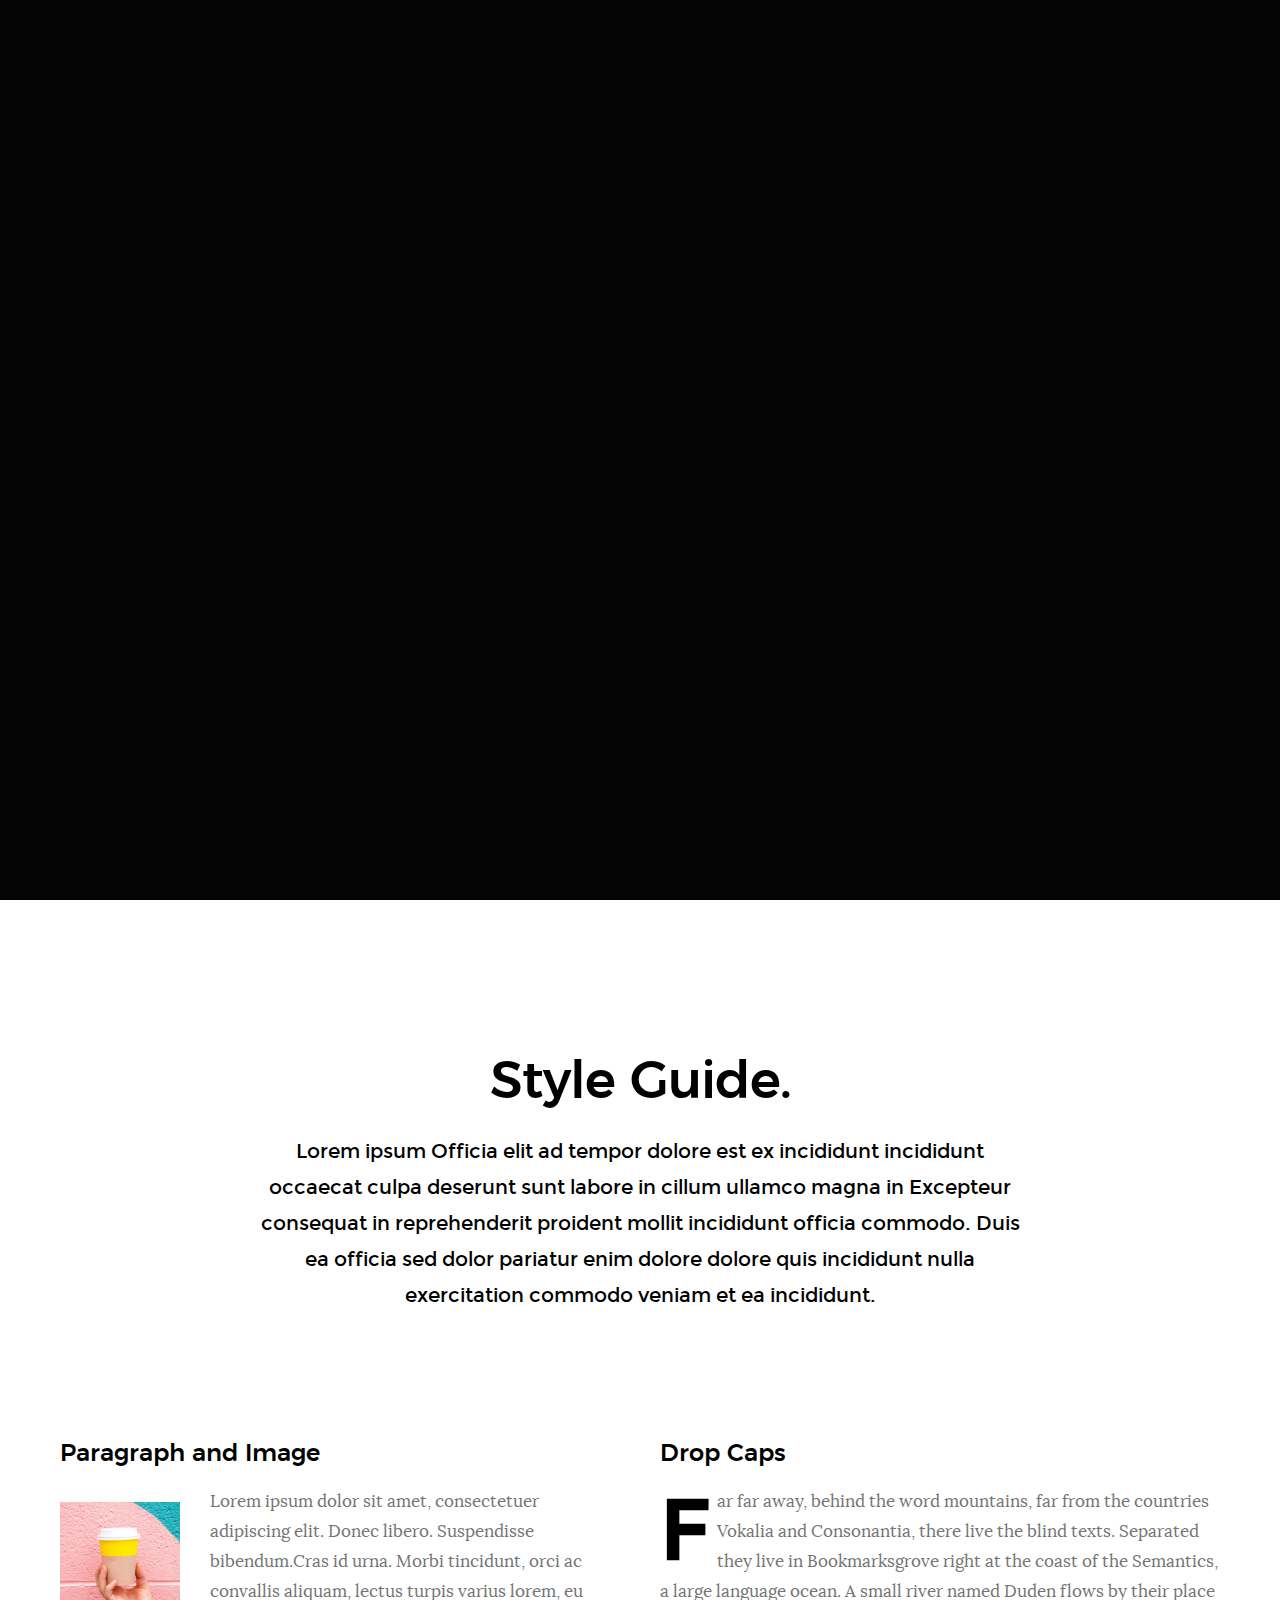
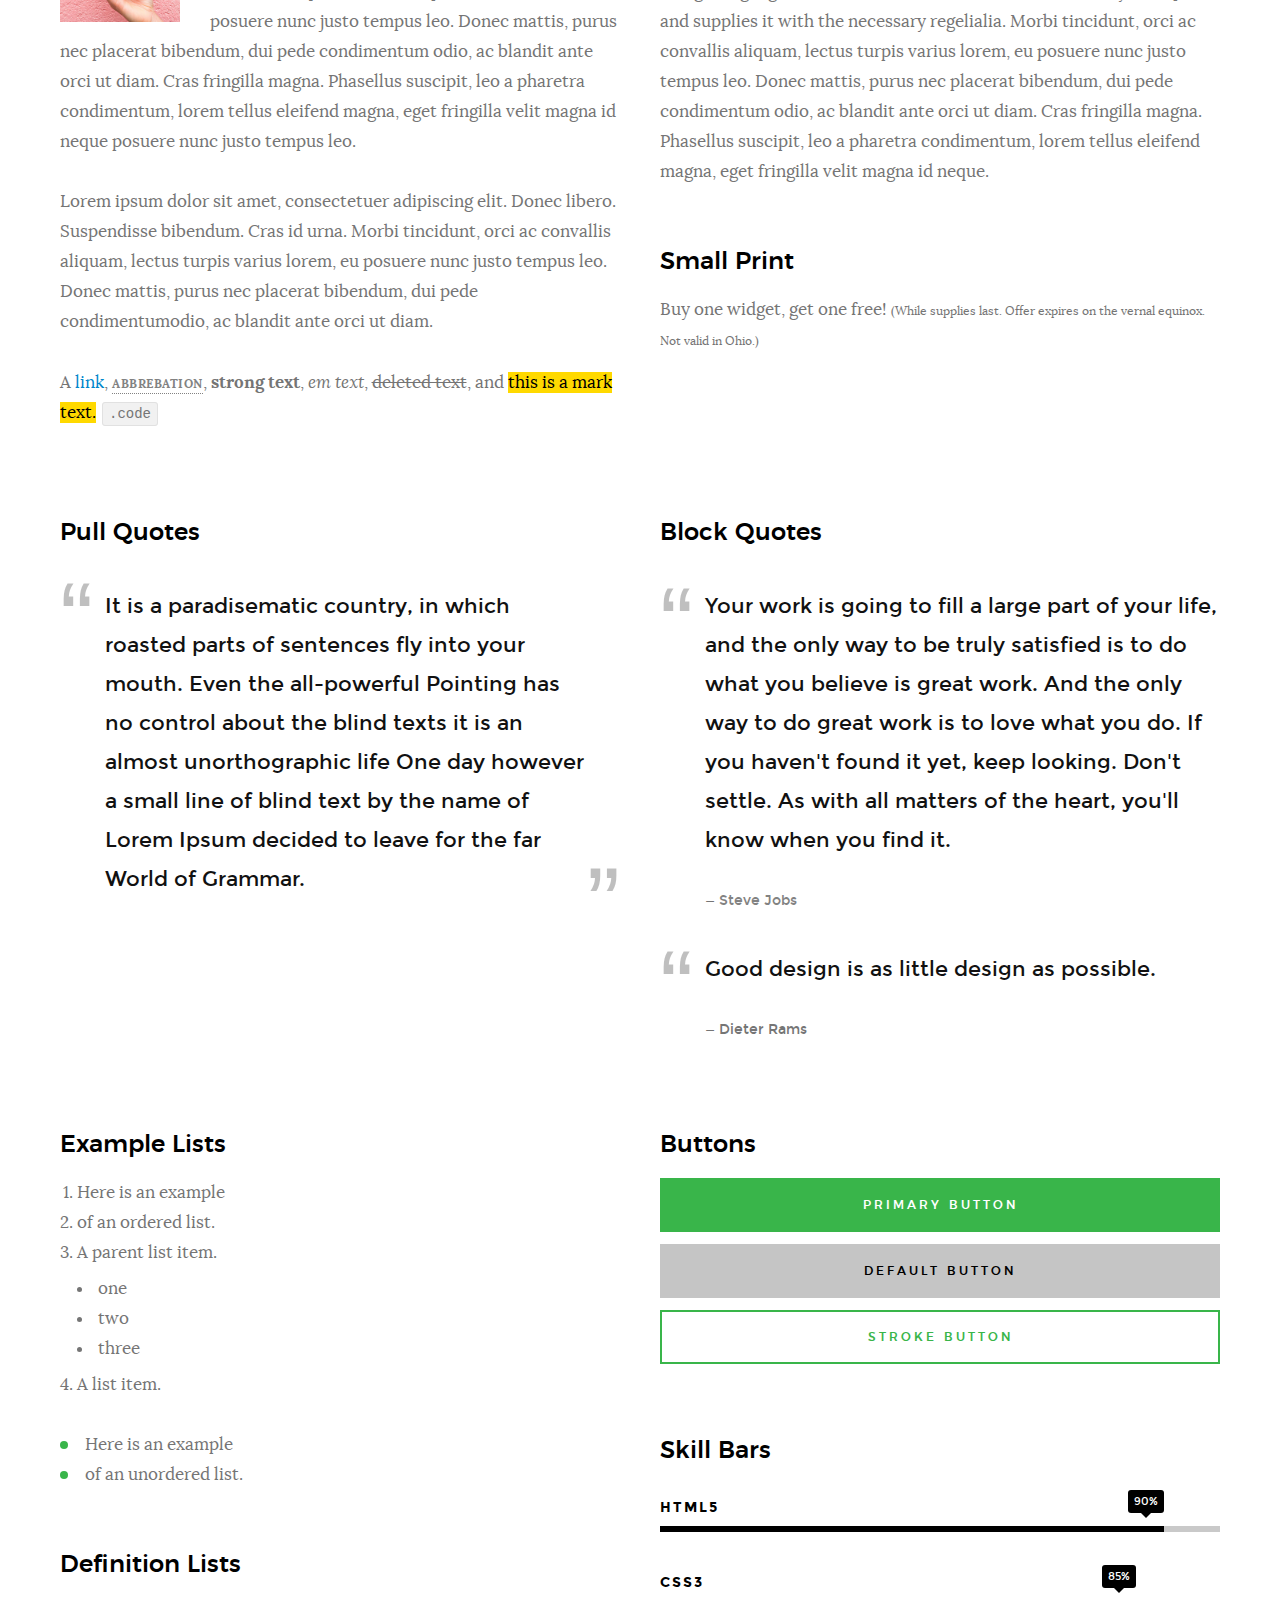
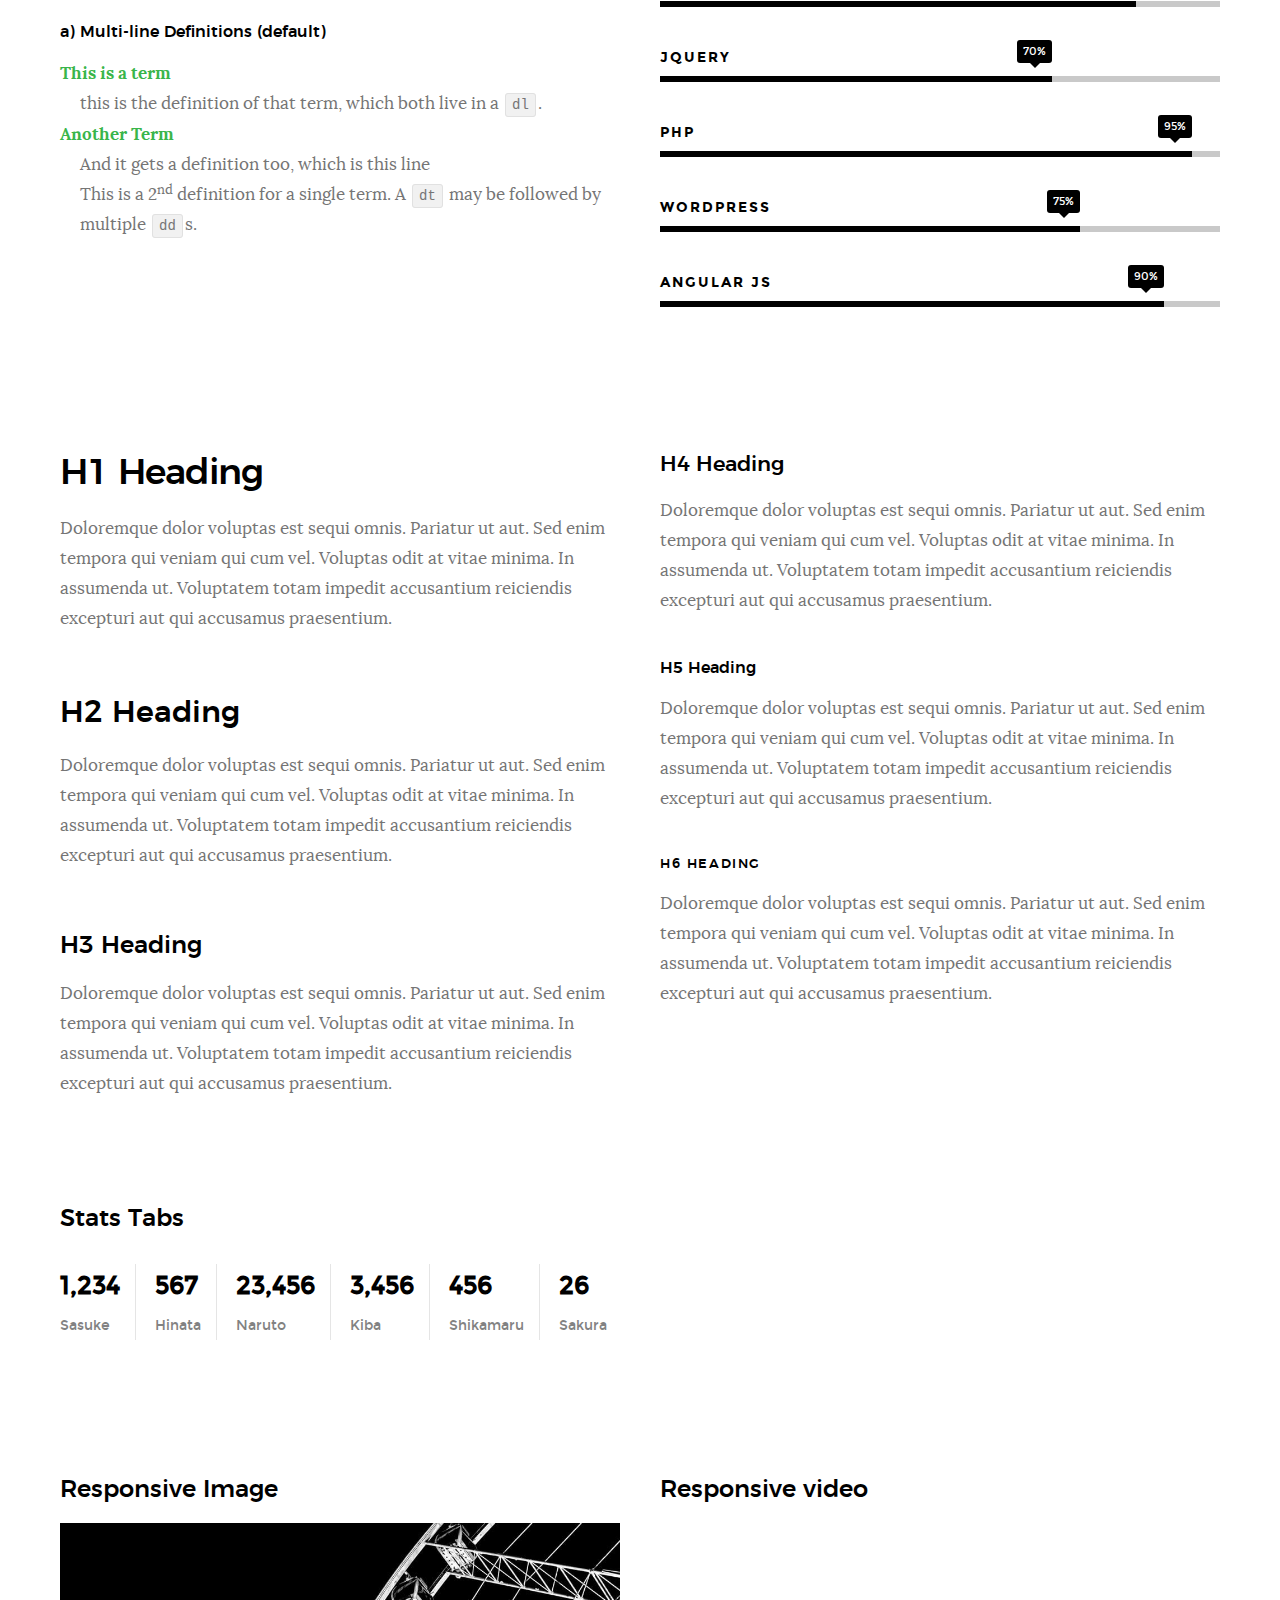
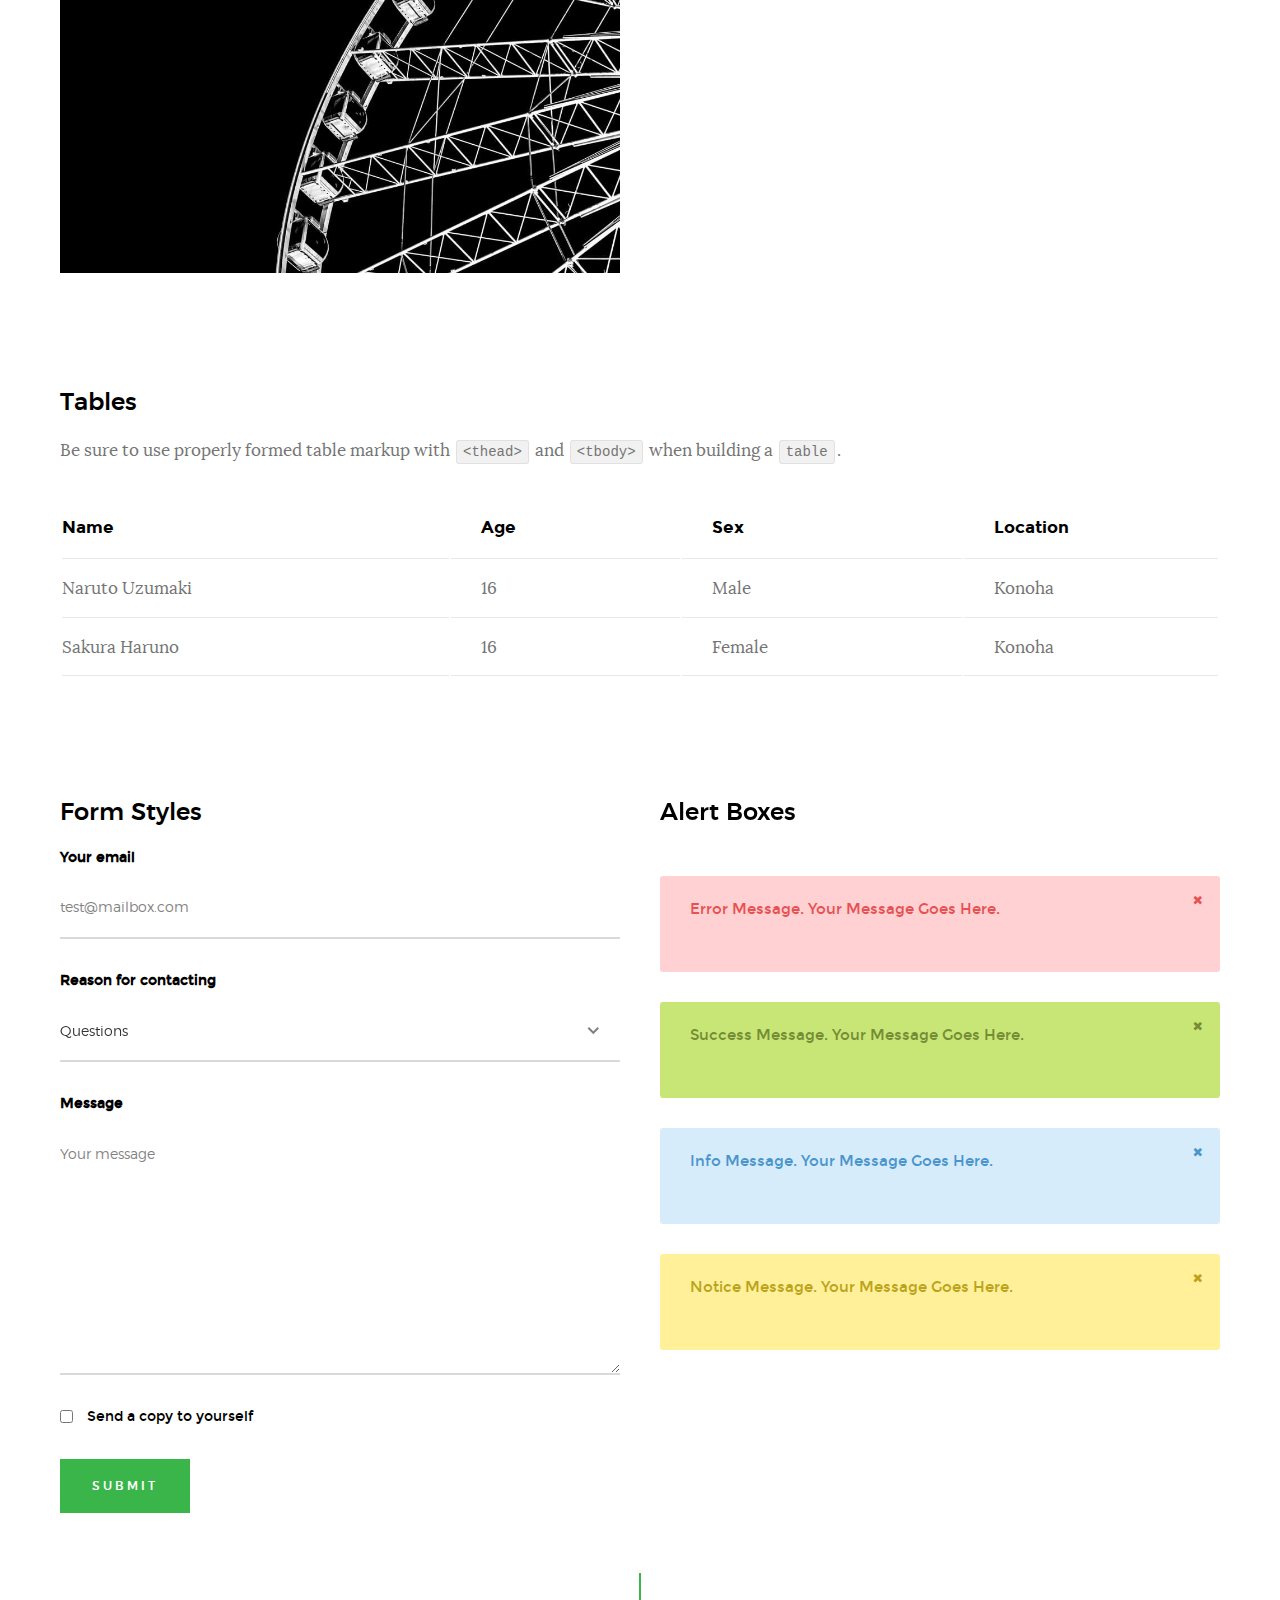
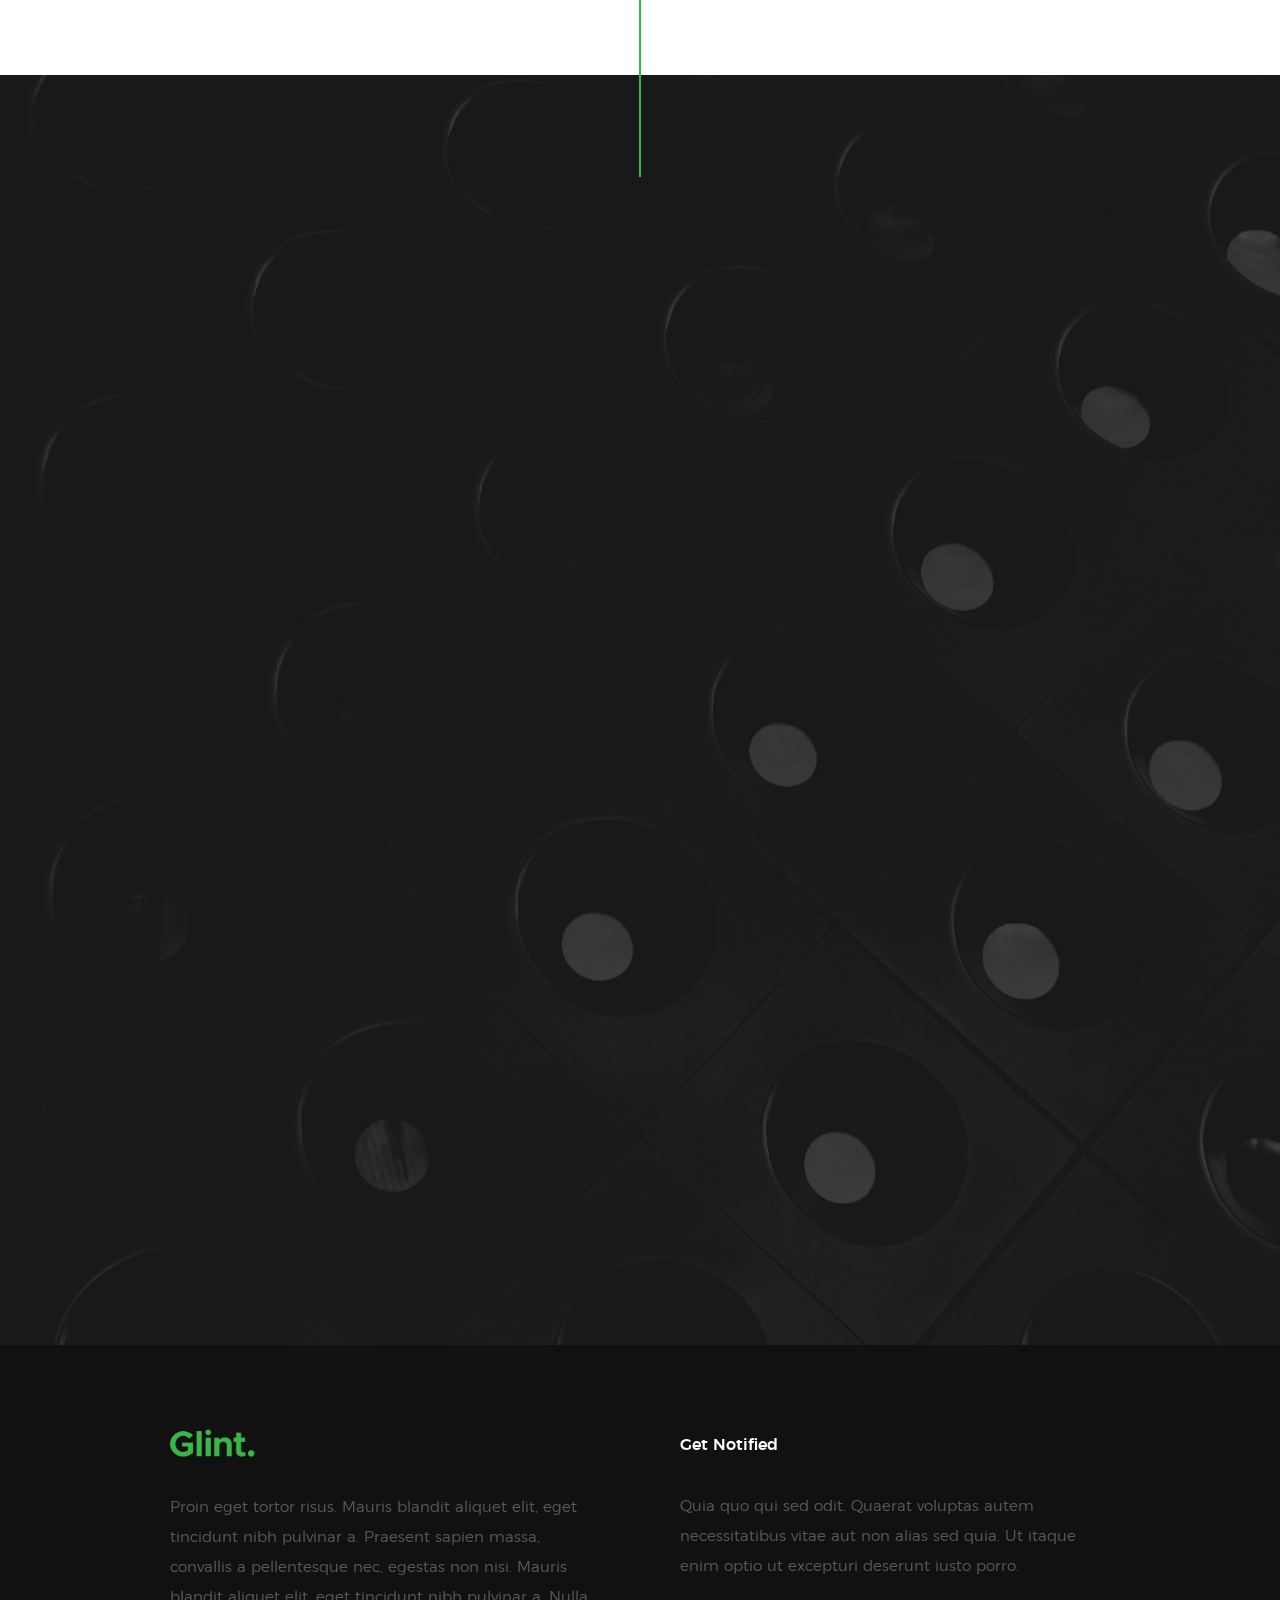
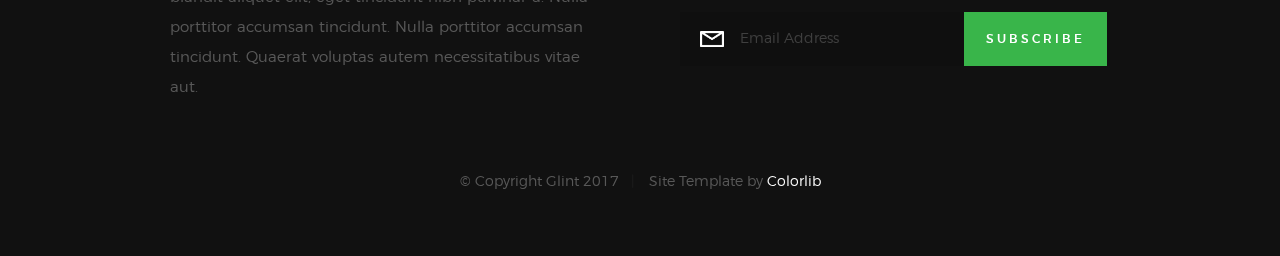
<file: styles.html>
<!DOCTYPE html>
<!--[if lt IE 9 ]><html class="no-js oldie" lang="en"> <![endif]-->
<!--[if IE 9 ]><html class="no-js oldie ie9" lang="en"> <![endif]-->
<!--[if (gte IE 9)|!(IE)]><!-->
<html class="no-js" lang="en">
<!--<![endif]-->

<head>

    <!--- basic page needs
    ================================================== -->
    <meta charset="utf-8">
    <title>Glint - Style Guide</title>
    <meta name="description" content="">
    <meta name="author" content="">

    <!-- mobile specific metas
    ================================================== -->
    <meta name="viewport" content="width=device-width, initial-scale=1">

    <!-- CSS
    ================================================== -->
    <link rel="stylesheet" href="css/base.css">
    <link rel="stylesheet" href="css/vendor.css">
    <link rel="stylesheet" href="css/main.css">

    <style type="text/css" media="screen">
        .s-styles { 
            background: white;
            padding-top: 15rem;
            padding-bottom: 12rem;
        }
     </style> 

    <!-- script
    ================================================== -->
    <script src="js/modernizr.js"></script>
    <script src="js/pace.min.js"></script>

    <!-- favicons
    ================================================== -->
    <link rel="shortcut icon" href="favicon.ico" type="image/x-icon">
    <link rel="icon" href="favicon.ico" type="image/x-icon">

</head>

<body id="top">

    <!-- header
    ================================================== -->
    <header class="s-header">

        <div class="header-logo">
            <a class="site-logo" href="index.html">
                <img src="images/logo.png" alt="Homepage">
            </a>
        </div>

        <nav class="header-nav">

            <a href="#0" class="header-nav__close" title="close"><span>Close</span></a>

            <div class="header-nav__content">
                <h3>Navigation</h3>
                
                <ul class="header-nav__list">
                    <li class="current"><a class="smoothscroll"  href="index.html" title="home">Home</a></li>
                    <li><a href="index.html#about" title="about">About</a></li>
                    <li><a href="index.html#services" title="services">Services</a></li>
                    <li><a href="index.html#works" title="works">Works</a></li>
                    <li><a href="index.html#clients" title="clients">Clients</a></li>
                    <li><a href="#contact" title="contact">Contact</a></li>
                </ul>
    
                <p>Perspiciatis hic praesentium nesciunt. Et neque a dolorum <a href='#0'>voluptatem</a> porro iusto sequi veritatis libero enim. Iusto id suscipit veritatis neque reprehenderit.</p>
    
                <ul class="header-nav__social">
                    <li>
                        <a href="#0"><i class="fa fa-facebook"></i></a>
                    </li>
                    <li>
                        <a href="#0"><i class="fa fa-twitter"></i></a>
                    </li>
                    <li>
                        <a href="#0"><i class="fa fa-instagram"></i></a>
                    </li>
                    <li>
                        <a href="#0"><i class="fa fa-behance"></i></a>
                    </li>
                    <li>
                        <a href="#0"><i class="fa fa-dribbble"></i></a>
                    </li>
                </ul>

            </div> <!-- end header-nav__content -->

        </nav>  <!-- end header-nav -->

        <a class="header-menu-toggle" href="#0">
            <span class="header-menu-text">Menu</span>
            <span class="header-menu-icon"></span>
        </a>

    </header> <!-- end s-header -->


    <!-- home
    ================================================== -->
    <section id="home" class="s-home target-section" data-parallax="scroll" data-image-src="images/hero-bg.jpg" data-natural-width=3000 data-natural-height=2000 data-position-y=center>

        <div class="overlay"></div>
        <div class="shadow-overlay"></div>

        <div class="home-content">

            <div class="row home-content__main">

                <h3>Welcome to Glint</h3>

                <h1>
                    We are a creative group <br>
                    of people who design <br>
                    influential brands and <br>
                    digital experiences.
                </h1>

                <div class="home-content__buttons">
                    <a href="#contact" class="smoothscroll btn btn--stroke">
                        Start a Project
                    </a>
                    <a href="index.html#about" class="smoothscroll btn btn--stroke">
                        More About Us
                    </a>
                </div>

            </div>

            <div class="home-content__scroll">
                <a href="#styles" class="scroll-link smoothscroll">
                    <span>Scroll Down</span>
                </a>
            </div>

            <div class="home-content__line"></div>

        </div> <!-- end home-content -->


        <ul class="home-social">
            <li>
                <a href="#0"><i class="fa fa-facebook" aria-hidden="true"></i><span>Facebook</span></a>
            </li>
            <li>
                <a href="#0"><i class="fa fa-twitter" aria-hidden="true"></i><span>Twiiter</span></a>
            </li>
            <li>
                <a href="#0"><i class="fa fa-instagram" aria-hidden="true"></i><span>Instagram</span></a>
            </li>
            <li>
                <a href="#0"><i class="fa fa-behance" aria-hidden="true"></i><span>Behance</span></a>
            </li>
            <li>
                <a href="#0"><i class="fa fa-dribbble" aria-hidden="true"></i><span>Dribbble</span></a>
            </li>
        </ul> 
        <!-- end home-social -->

    </section> <!-- end s-home -->


    <!-- styles
    ================================================== -->
    <section id="styles" class="s-styles">
        
        <div class="row narrow section-intro add-bottom text-center">

            <div class="col-twelve tab-full">

                <h1 class="display-2">Style Guide.</h1>

                <p class="lead">Lorem ipsum Officia elit ad tempor dolore est ex incididunt incididunt occaecat culpa deserunt sunt labore in cillum ullamco magna in Excepteur consequat in reprehenderit proident mollit incididunt officia commodo.
                Duis ea officia sed dolor pariatur enim dolore dolore quis incididunt nulla exercitation commodo veniam et ea incididunt.</p>

            </div>

        </div>

        <div class="row">

            <div class="col-six tab-full">

                <h3>Paragraph and Image</h3>

                <p><a href="#"><img width="120" height="120" class="pull-left" alt="sample-image" src="images/sample-image.jpg"></a>
                Lorem ipsum dolor sit amet, consectetuer adipiscing elit. Donec libero. Suspendisse bibendum.Cras id urna. Morbi tincidunt, orci ac convallis aliquam, lectus turpis varius lorem, eu posuere nunc justo tempus leo. Donec mattis, purus nec placerat bibendum, dui pede condimentum odio, ac blandit ante orci ut diam. Cras fringilla magna. Phasellus suscipit, leo a pharetra condimentum, lorem tellus eleifend magna, eget fringilla velit magna id neque posuere nunc justo tempus leo. </p>

                <p>
                Lorem ipsum dolor sit amet, consectetuer adipiscing elit. Donec libero. Suspendisse bibendum. Cras id urna. Morbi tincidunt, orci ac convallis aliquam, lectus turpis varius lorem, eu posuere nunc justo tempus leo. Donec mattis, purus nec placerat bibendum, dui pede condimentumodio, ac blandit ante orci ut diam.	
                </p>

                <p>A <a href="#">link</a>,
                <abbr title="this really isn't a very good description">abbrebation</abbr>,
                <strong>strong text</strong>,
                <em>em text</em>,
                <del>deleted text</del>, and
                <mark>this is a mark text.</mark>
                <code>.code</code>
                </p>

            </div>

            <div class="col-six tab-full">

                <h3>Drop Caps</h3>

                <p class="drop-cap">Far far away, behind the word mountains, far from the countries Vokalia and Consonantia,
                there live the blind texts. Separated they live in Bookmarksgrove right at the coast of the
                Semantics, a large language ocean. A small river named Duden flows by their place and supplies it with the necessary regelialia. Morbi tincidunt, orci ac convallis aliquam, lectus turpis varius lorem, eu	posuere nunc justo tempus leo. Donec mattis, purus nec placerat bibendum, dui pede condimentum odio, ac blandit ante orci ut diam. Cras fringilla magna. Phasellus suscipit, leo a pharetra condimentum, lorem tellus eleifend magna, eget fringilla velit magna id neque.
                </p>

                <h3>Small Print</h3>

                <p>Buy one widget, get one free!
                <small>(While supplies last. Offer expires on the vernal equinox. Not valid in Ohio.)</small>
                </p>

            </div>

        </div> <!-- end row -->

        <div class="row">

            <div class="col-six tab-full">

                <h3>Pull Quotes</h3>

                <aside class="pull-quote">
                    <blockquote>
                    <p>It is a paradisematic country, in which roasted parts of
                    sentences fly into your mouth. Even the all-powerful Pointing has no control about the blind
                    texts it is an almost unorthographic life One day however a small line of blind text by the name
                    of Lorem Ipsum decided to leave for the far World of Grammar.</p>
                    </blockquote>
                </aside>

            </div>

            <div class="col-six tab-full">

                <h3>Block Quotes</h3>

                <blockquote cite="http://where-i-got-my-info-from.com">
                <p>Your work is going to fill a large part of your life, and the only way to be truly satisfied is
                to do what you believe is great work. And the only way to do great work is to love what you do.
                If you haven't found it yet, keep looking. Don't settle. As with all matters of the heart, you'll know when you find it.
                </p>
                <cite>
                    <a href="#">Steve Jobs</a>
                </cite>
                </blockquote>

                <blockquote>
                <p>Good design is as little design as possible.</p>
                <cite>Dieter Rams</cite>
                </blockquote>

            </div>

        </div> <!-- end row -->


        <div class="row half-bottom">

            <div class="col-six tab-full">

                <h3>Example Lists</h3>

                <ol>
                    <li>Here is an example</li>
                    <li>of an ordered list.</li>
                    <li>A parent list item.
                        <ul>
                            <li>one</li>
                            <li>two</li>
                            <li>three</li>
                        </ul>
                        </li>
                        <li>A list item.</li>
                    </ol>

                <ul class="disc">
                    <li>Here is an example</li>
                    <li>of an unordered list.</li>
                </ul>

                <h3>Definition Lists</h3>

                <h5>a) Multi-line Definitions (default) </h5>

                <dl>
                    <dt><strong>This is a term</strong></dt>
                        <dd>this is the definition of that term, which both live in a <code>dl</code>.</dd>
                    <dt><strong>Another Term</strong></dt>
                        <dd>And it gets a definition too, which is this line</dd>
                        <dd>This is a 2<sup>nd</sup> definition for a single term. A <code>dt</code> may be followed by multiple <code>dd</code>s.</dd>
                </dl>

            </div>

            <div class="col-six tab-full">

                <h3>Buttons</h3>

                <p>
                    <a class="btn btn--primary full-width" href="#0">Primary Button</a>
                    <a class="btn full-width" href="#0">Default Button</a>
                    <a class="btn btn--stroke full-width" href="#0">Stroke Button</a>
                </p>

                <h3>Skill Bars</h3>
                
                <ul class="skill-bars">
                    <li>
                    <div class="progress percent90"><span>90%</span></div>
                    <strong>HTML5</strong>
                    </li>
                    <li>
                    <div class="progress percent85"><span>85%</span></div>
                    <strong>CSS3</strong>
                    </li>
                    <li>
                    <div class="progress percent70"><span>70%</span></div>
                    <strong>JQuery</strong>
                    </li>
                    <li>
                    <div class="progress percent95"><span>95%</span></div>
                    <strong>PHP</strong>
                    </li>
                    <li>
                    <div class="progress percent75"><span>75%</span></div>
                    <strong>Wordpress</strong>
                    </li>
                    <li>
                    <div class="progress percent90"><span>90%</span></div>
                    <strong>Angular JS</strong>
                    </li>
                </ul>

            </div>

        </div> <!-- end row -->

        <div class="row half-bottom">

            <div class="col-six tab-full">
                    
                <h1>H1 Heading</h1>
                <p>Doloremque dolor voluptas est sequi omnis. Pariatur ut aut. Sed enim tempora qui veniam qui cum vel. 
                Voluptas odit at vitae minima. In assumenda ut. Voluptatem totam impedit accusantium reiciendis excepturi aut qui accusamus praesentium.</p>

                <h2>H2 Heading</h2>
                <p>Doloremque dolor voluptas est sequi omnis. Pariatur ut aut. Sed enim tempora qui veniam qui cum vel. 
                Voluptas odit at vitae minima. In assumenda ut. Voluptatem totam impedit accusantium reiciendis excepturi aut qui accusamus praesentium.</p>

                <h3>H3 Heading</h3>
                <p>Doloremque dolor voluptas est sequi omnis. Pariatur ut aut. Sed enim tempora qui veniam qui cum vel. 
                Voluptas odit at vitae minima. In assumenda ut. Voluptatem totam impedit accusantium reiciendis excepturi aut qui accusamus praesentium.</p>

            </div>

            <div class="col-six tab-full">
                    
                <h4>H4 Heading</h4>
                <p>Doloremque dolor voluptas est sequi omnis. Pariatur ut aut. Sed enim tempora qui veniam qui cum vel. 
                Voluptas odit at vitae minima. In assumenda ut. Voluptatem totam impedit accusantium reiciendis excepturi aut qui accusamus praesentium.</p>

                <h5>H5 Heading</h5>
                <p>Doloremque dolor voluptas est sequi omnis. Pariatur ut aut. Sed enim tempora qui veniam qui cum vel. 
                Voluptas odit at vitae minima. In assumenda ut. Voluptatem totam impedit accusantium reiciendis excepturi aut qui accusamus praesentium.</p>

                <h6>H6 Heading</h6>
                <p>Doloremque dolor voluptas est sequi omnis. Pariatur ut aut. Sed enim tempora qui veniam qui cum vel. 
                Voluptas odit at vitae minima. In assumenda ut. Voluptatem totam impedit accusantium reiciendis excepturi aut qui accusamus praesentium.</p>

            </div>

        </div>


        <div class="row half-bottom">

            <div class="col-twelve">

                    <h3>Stats Tabs</h3>

                <ul class="stats-tabs">
                    <li><a href="#">1,234 <em>Sasuke</em></a></li>
                    <li><a href="#">567 <em>Hinata</em></a></li>
                    <li><a href="#">23,456 <em>Naruto</em></a></li>
                    <li><a href="#">3,456 <em>Kiba</em></a></li>
                    <li><a href="#">456 <em>Shikamaru</em></a></li>
                    <li><a href="#">26 <em>Sakura</em></a></li>
                    </ul>

            </div>

        </div> <!-- end row -->


        <div class="row half-bottom">

            <div class="col-six tab-full">

                <h3>Responsive Image</h3>
                <p><img src="images/wheel-500.jpg" 
                    srcset="images/wheel-1000.jpg 1000w, 
                    images/wheel-500.jpg 500w" 
                    sizes="(max-width: 1000px) 100vw, 1000px" alt=""></p>

            </div>

            <div class="col-six tab-full">

                <h3>Responsive video</h3>

                <div class="video-container">
                <iframe src="https://player.vimeo.com/video/14592941?title=0&amp;byline=0&amp;portrait=0&amp;color=F64B39" width="500" height="281" frameborder="0" webkitallowfullscreen mozallowfullscreen allowfullscreen></iframe> 
                </div>

            </div>
            
        </div> <!-- end row -->


        <div class="row add-bottom">

            <div class="col-twelve">

                <h3>Tables</h3>
                <p>Be sure to use properly formed table markup with <code>&lt;thead&gt;</code> and <code>&lt;tbody&gt;</code> when building a <code>table</code>.</p>

                <div class="table-responsive">

                    <table>
                            <thead>
                            <tr>
                                <th>Name</th>
                                <th>Age</th>
                                <th>Sex</th>
                                <th>Location</th>
                            </tr>
                            </thead>
                            <tbody>
                            <tr>
                                <td>Naruto Uzumaki</td>
                                <td>16</td>
                                <td>Male</td>
                                <td>Konoha</td>
                            </tr>
                            <tr>
                                <td>Sakura Haruno</td>
                                <td>16</td>
                                <td>Female</td>
                                <td>Konoha</td>
                            </tr>
                            </tbody>
                    </table>

                </div>

            </div>
            
        </div> <!-- end row -->
    

        <div class="row">

            <div class="col-six tab-full">

                <h3>Form Styles</h3>

                <form>
                        <div>
                            <label for="sampleInput">Your email</label>
                            <input class="full-width" type="email" placeholder="test@mailbox.com" id="sampleInput">
                    </div>
                    <div>
                            <label for="sampleRecipientInput">Reason for contacting</label>
                            <div class="cl-custom-select">
                                <select class="full-width" id="sampleRecipientInput">
                                    <option value="Option 1">Questions</option>
                                    <option value="Option 2">Report</option>
                                    <option value="Option 3">Others</option>
                                </select>
                            </div>
                    </div>
                    
                        <label for="exampleMessage">Message</label>
                        <textarea class="full-width" placeholder="Your message" id="exampleMessage"></textarea>

                        <label class="add-bottom">
                            <input type="checkbox">
                            <span class="label-text">Send a copy to yourself</span>
                        </label>
                    
                        <input class="btn--primary" type="submit" value="Submit">

                </form>

            </div>

            <div class="col-six tab-full">

                <h3>Alert Boxes</h3>

                <br>
                
                <div class="alert-box alert-box--error hideit">
                    <p>Error Message. Your Message Goes Here.</p>
                    <i class="fa fa-times alert-box__close" aria-hidden="true"></i>
                </div><!-- /error -->
                        
                <div class="alert-box alert-box--success hideit">
                    <p>Success Message. Your Message Goes Here.</p>
                    <i class="fa fa-times alert-box__close" aria-hidden="true"></i>
                </div><!-- /success -->
                        
                <div class="alert-box alert-box--info hideit">
                    <p>Info Message. Your Message Goes Here.</p>
                    <i class="fa fa-times alert-box__close" aria-hidden="true"></i>
                </div><!-- /info -->
                        
                <div class="alert-box alert-box--notice hideit">
                    <p>Notice Message. Your Message Goes Here.</p>
                    <i class="fa fa-times alert-box__close" aria-hidden="true"></i>
                </div><!-- /notice -->
            
            </div>

        </div> <!-- end row -->

    </section> <!-- end styles -->


    <!-- contact
    ================================================== -->
    <section id="contact" class="s-contact">

        <div class="overlay"></div>
        <div class="contact__line"></div>

        <div class="row section-header" data-aos="fade-up">
            <div class="col-full">
                <h3 class="subhead">Contact Us</h3>
                <h1 class="display-2 display-2--light">Reach out for a new project or just say hello</h1>
            </div>
        </div>

        <div class="row contact-content" data-aos="fade-up">
            
            <div class="contact-primary">

                <h3 class="h6">Send Us A Message</h3>

                <form name="contactForm" id="contactForm" method="post" action="" novalidate="novalidate">
                    <fieldset>
    
                    <div class="form-field">
                        <input name="contactName" type="text" id="contactName" placeholder="Your Name" value="" minlength="2" required="" aria-required="true" class="full-width">
                    </div>
                    <div class="form-field">
                        <input name="contactEmail" type="email" id="contactEmail" placeholder="Your Email" value="" required="" aria-required="true" class="full-width">
                    </div>
                    <div class="form-field">
                        <input name="contactSubject" type="text" id="contactSubject" placeholder="Subject" value="" class="full-width">
                    </div>
                    <div class="form-field">
                        <textarea name="contactMessage" id="contactMessage" placeholder="Your Message" rows="10" cols="50" required="" aria-required="true" class="full-width"></textarea>
                    </div>
                    <div class="form-field">
                        <button class="full-width btn--primary">Submit</button>
                        <div class="submit-loader">
                            <div class="text-loader">Sending...</div>
                            <div class="s-loader">
                                <div class="bounce1"></div>
                                <div class="bounce2"></div>
                                <div class="bounce3"></div>
                            </div>
                        </div>
                    </div>
    
                    </fieldset>
                </form>

                <!-- contact-warning -->
                <div class="message-warning">
                    Something went wrong. Please try again.
                </div> 
            
                <!-- contact-success -->
                <div class="message-success">
                    Your message was sent, thank you!<br>
                </div>

            </div> <!-- end contact-primary -->

            <div class="contact-secondary">
                <div class="contact-info">

                    <h3 class="h6 hide-on-fullwidth">Contact Info</h3>

                    <div class="cinfo">
                        <h5>Where to Find Us</h5>
                        <p>
                            1600 Amphitheatre Parkway<br>
                            Mountain View, CA<br>
                            94043 US
                        </p>
                    </div>

                    <div class="cinfo">
                        <h5>Email Us At</h5>
                        <p>
                            contact@glintsite.com<br>
                            info@glintsite.com
                        </p>
                    </div>

                    <div class="cinfo">
                        <h5>Call Us At</h5>
                        <p>
                            Phone: (+63) 555 1212<br>
                            Mobile: (+63) 555 0100<br>
                            Fax: (+63) 555 0101
                        </p>
                    </div>

                    <ul class="contact-social">
                        <li>
                            <a href="#"><i class="fa fa-facebook" aria-hidden="true"></i></a>
                        </li>
                        <li>
                            <a href="#"><i class="fa fa-twitter" aria-hidden="true"></i></a>
                        </li>
                        <li>
                            <a href="#"><i class="fa fa-instagram" aria-hidden="true"></i></a>
                        </li>
                        <li>
                            <a href="#"><i class="fa fa-behance" aria-hidden="true"></i></a>
                        </li>
                        <li>
                            <a href="#"><i class="fa fa-dribbble" aria-hidden="true"></i></a>
                        </li>
                    </ul> <!-- end contact-social -->

                </div> <!-- end contact-info -->
            </div> <!-- end contact-secondary -->

        </div> <!-- end contact-content -->

    </section> <!-- end s-contact -->


    <!-- footer
    ================================================== -->
    <footer>

        <div class="row footer-main">

            <div class="col-six tab-full left footer-desc">

                <div class="footer-logo"></div>
                Proin eget tortor risus. Mauris blandit aliquet elit, eget tincidunt nibh pulvinar a. Praesent sapien massa, convallis a pellentesque nec, egestas non nisi. Mauris blandit aliquet elit, eget tincidunt nibh pulvinar a. Nulla porttitor accumsan tincidunt. Nulla porttitor accumsan tincidunt. Quaerat voluptas autem necessitatibus vitae aut.

            </div>

            <div class="col-six tab-full right footer-subscribe">

                <h4>Get Notified</h4>
                <p>Quia quo qui sed odit. Quaerat voluptas autem necessitatibus vitae aut non alias sed quia. Ut itaque enim optio ut excepturi deserunt iusto porro.</p>

                <div class="subscribe-form">
                    <form id="mc-form" class="group" novalidate="true">
                        <input type="email" value="" name="EMAIL" class="email" id="mc-email" placeholder="Email Address" required="">
                        <input type="submit" name="subscribe" value="Subscribe">
                        <label for="mc-email" class="subscribe-message"></label>
                    </form>
                </div>

            </div>

        </div> <!-- end footer-main -->

        <div class="row footer-bottom">

            <div class="col-twelve">
                <div class="copyright">
                    <span>© Copyright Glint 2017</span> 
                    <span>Site Template by <a href="https://www.colorlib.com/">Colorlib</a></span>	
                </div>

                <div class="go-top">
                    <a class="smoothscroll" title="Back to Top" href="#top"><i class="icon-arrow-up" aria-hidden="true"></i></a>
                </div>
            </div>

        </div> <!-- end footer-bottom -->

    </footer> <!-- end footer -->


    <!-- photoswipe background
    ================================================== -->
    <div aria-hidden="true" class="pswp" role="dialog" tabindex="-1">

        <div class="pswp__bg"></div>
        <div class="pswp__scroll-wrap">

            <div class="pswp__container">
                <div class="pswp__item"></div>
                <div class="pswp__item"></div>
                <div class="pswp__item"></div>
            </div>

            <div class="pswp__ui pswp__ui--hidden">
                <div class="pswp__top-bar">
                    <div class="pswp__counter"></div><button class="pswp__button pswp__button--close" title="Close (Esc)"></button> <button class="pswp__button pswp__button--share" title=
                    "Share"></button> <button class="pswp__button pswp__button--fs" title="Toggle fullscreen"></button> <button class="pswp__button pswp__button--zoom" title=
                    "Zoom in/out"></button>
                    <div class="pswp__preloader">
                        <div class="pswp__preloader__icn">
                            <div class="pswp__preloader__cut">
                                <div class="pswp__preloader__donut"></div>
                            </div>
                        </div>
                    </div>
                </div>
                <div class="pswp__share-modal pswp__share-modal--hidden pswp__single-tap">
                    <div class="pswp__share-tooltip"></div>
                </div><button class="pswp__button pswp__button--arrow--left" title="Previous (arrow left)"></button> <button class="pswp__button pswp__button--arrow--right" title=
                "Next (arrow right)"></button>
                <div class="pswp__caption">
                    <div class="pswp__caption__center"></div>
                </div>
            </div>

        </div>

    </div> <!-- end photoSwipe background -->


    <!-- preloader
    ================================================== -->
    <div id="preloader">
        <div id="loader">
            <div class="line-scale-pulse-out">
                <div></div>
                <div></div>
                <div></div>
                <div></div>
                <div></div>
            </div>
        </div>
    </div>


    <!-- Java Script
    ================================================== -->
    <script src="js/jquery-3.2.1.min.js"></script>
    <script src="js/plugins.js"></script>
    <script src="js/main.js"></script>

</body>

</html>
</file>
<file: css/base.css>
/* =================================================================== 
 *
 *  Glint v1.0 Base Stylesheet
 *  11-20-2017
 *  ------------------------------------------------------------------
 *
 *  TOC:
 *  # imports 
 *  # normalize
 *  # basic/base setup styles
 *      ## Media
 *      ## Typography resets 
 *      ## links
 *      ## inputs
 *  # grid
 *      ## medium size devices
 *      ## tablets
 *      ## mobile devices
 *      ## small mobile devices
 *  # block grids
 *      ## medium size devices
 *      ## tablets
 *      ## mobile devices
 *      ## small mobile devices
 *  # MISC
 *
 * =================================================================== */


/* ===================================================================
 * # imports 
 *
 * ------------------------------------------------------------------- */
@import url("font-awesome/css/font-awesome.min.css");
@import url("micons/micons.css");
@import url("fonts.css");


/* ===================================================================
 * # normalize
 * normalize.css v5.0.0 | MIT License | 
 * github.com/necolas/normalize.css
 *
 * ------------------------------------------------------------------- */
html {
    font-family: sans-serif;
    line-height: 1.15;
    -ms-text-size-adjust: 100%;
    -webkit-text-size-adjust: 100%;
}

body {
    margin: 0;
}

article,
aside,
footer,
header,
nav,
section {
    display: block;
}

h1 {
    font-size: 2em;
    margin: 0.67em 0;
}

figcaption,
figure,
main {
    display: block;
}

figure {
    margin: 1em 40px;
}

hr {
    box-sizing: content-box;
    height: 0;
    overflow: visible;
}

pre {
    font-family: monospace, monospace;
    font-size: 1em;
}

a {
    background-color: transparent;
    -webkit-text-decoration-skip: objects;
}

a:active,
a:hover {
    outline-width: 0;
}

abbr[title] {
    border-bottom: none;
    text-decoration: underline;
    text-decoration: underline dotted;
}

b,
strong {
    font-weight: inherit;
}

b,
strong {
    font-weight: bolder;
}

code,
kbd,
samp {
    font-family: monospace, monospace;
    font-size: 1em;
}

dfn {
    font-style: italic;
}

mark {
    background-color: #ff0;
    color: #000;
}

small {
    font-size: 80%;
}

sub,
sup {
    font-size: 75%;
    line-height: 0;
    position: relative;
    vertical-align: baseline;
}

sub {
    bottom: -0.25em;
}

sup {
    top: -0.5em;
}

audio,
video {
    display: inline-block;
}

audio:not([controls]) {
    display: none;
    height: 0;
}

img {
    border-style: none;
}

svg:not(:root) {
    overflow: hidden;
}

button,
input,
optgroup,
select,
textarea {
    font-family: sans-serif;
    font-size: 100%;
    line-height: 1.15;
    margin: 0;
}

button,
input {
    overflow: visible;
}

button,
select {
    text-transform: none;
}

button,
html [type="button"],
[type="reset"],
[type="submit"] {
    -webkit-appearance: button;
}

button::-moz-focus-inner,
[type="button"]::-moz-focus-inner,
[type="reset"]::-moz-focus-inner,
[type="submit"]::-moz-focus-inner {
    border-style: none;
    padding: 0;
}

button:-moz-focusring,
[type="button"]:-moz-focusring,
[type="reset"]:-moz-focusring,
[type="submit"]:-moz-focusring {
    outline: 1px dotted ButtonText;
}

fieldset {
    border: 1px solid #c0c0c0;
    margin: 0 2px;
    padding: 0.35em 0.625em 0.75em;
}

legend {
    box-sizing: border-box;
    color: inherit;
    display: table;
    max-width: 100%;
    padding: 0;
    white-space: normal;
}

progress {
    display: inline-block;
    vertical-align: baseline;
}

textarea {
    overflow: auto;
}

[type="checkbox"],
[type="radio"] {
    box-sizing: border-box;
    padding: 0;
}

[type="number"]::-webkit-inner-spin-button,
[type="number"]::-webkit-outer-spin-button {
    height: auto;
}

[type="search"] {
    -webkit-appearance: textfield;
    outline-offset: -2px;
}

[type="search"]::-webkit-search-cancel-button,
[type="search"]::-webkit-search-decoration {
    -webkit-appearance: none;
}

::-webkit-file-upload-button {
    -webkit-appearance: button;
    font: inherit;
}

details,
menu {
    display: block;
}

summary {
    display: list-item;
}

canvas {
    display: inline-block;
}

template {
    display: none;
}

[hidden] {
    display: none;
}


/* ===================================================================
 * # basic/base setup styles
 *
 * ------------------------------------------------------------------- */
html {
    font-size: 62.5%;
    box-sizing: border-box;
}

*,
*::before,
*::after {
    box-sizing: inherit;
}

body {
    font-weight: normal;
    line-height: 1;
    word-wrap: break-word;
    text-rendering: optimizeLegibility;
    -webkit-overflow-scrolling: touch;
    -webkit-text-size-adjust: none;
}

body,
input,
button {
    -moz-osx-font-smoothing: grayscale;
    -webkit-font-smoothing: antialiased;
}


/* ------------------------------------------------------------------- 
 * ## Media
 * ------------------------------------------------------------------- */
img,
video {
    max-width: 100%;
    height: auto;
}


/* ------------------------------------------------------------------- 
 * ## Typography resets 
 * ------------------------------------------------------------------- */
div,
dl,
dt,
dd,
ul,
ol,
li,
h1,
h2,
h3,
h4,
h5,
h6,
pre,
form,
p,
blockquote,
th,
td {
    margin: 0;
    padding: 0;
}

h1,
h2,
h3,
h4,
h5,
h6 {
    -webkit-font-smoothing: auto;
    -webkit-font-smoothing: antialiased;
    -webkit-font-variant-ligatures: common-ligatures;
    -moz-font-variant-ligatures: common-ligatures;
    font-variant-ligatures: common-ligatures;
    text-rendering: optimizeLegibility;
}

em,
i {
    font-style: italic;
    line-height: inherit;
}

strong,
b {
    font-weight: bold;
    line-height: inherit;
}

small {
    font-size: 60%;
    line-height: inherit;
}

ol,
ul {
    list-style: none;
}

li {
    display: block;
}


/* ------------------------------------------------------------------- 
 * ## links 
 * ------------------------------------------------------------------- */
a {
    text-decoration: none;
    line-height: inherit;
}

a img {
    border: none;
}


/* ------------------------------------------------------------------- 
 * ## inputs 
 * ------------------------------------------------------------------- */
fieldset {
    margin: 0;
    padding: 0;
}

input[type="email"],
input[type="number"],
input[type="search"],
input[type="text"],
input[type="tel"],
input[type="url"],
input[type="password"],
textarea {
    -webkit-appearance: none;
    -moz-appearance: none;
    -ms-appearance: none;
    -o-appearance: none;
    appearance: none;
}


/* ===================================================================
 * # grid
 *
 * ------------------------------------------------------------------- */
.row {
    width: 94%;
    max-width: 1200px;
    margin: 0 auto;
}

.row:after {
    content: "";
    display: table;
    clear: both;
}

.row .row {
    width: auto;
    max-width: none;
    margin-left: -20px;
    margin-right: -20px;
}


/* column blocks
 * -------------------------------------- */
[class*="col-"] {
    float: left;
    padding: 0 20px;
}

[class*="col-"]+[class*="col-"].end {
    float: right;
}


/* column width classes 
 * -------------------------------------- */
.col-one {
    width: 8.33333%;
}

.col-two,
.col-1-6 {
    width: 16.66667%;
}

.col-three,
.col-1-4 {
    width: 25%;
}

.col-four,
.col-1-3 {
    width: 33.33333%;
}

.col-five {
    width: 41.66667%;
}

.col-six,
.col-1-2 {
    width: 50%;
}

.col-seven {
    width: 58.33333%;
}

.col-eight,
.col-2-3 {
    width: 66.66667%;
}

.col-nine,
.col-3-4 {
    width: 75%;
}

.col-ten,
.col-5-6 {
    width: 83.33333%;
}

.col-eleven {
    width: 91.66667%;
}

.col-twelve,
.col-full {
    width: 100%;
}


/* ------------------------------------------------------------------- 
 * ## medium size devices
 * ------------------------------------------------------------------- */
@media only screen and (max-width: 1200px) {
    .row .row {
        margin-left: -15px;
        margin-right: -15px;
    }
    [class*="col-"] {
        padding: 0 15px;
    }
    .md-two,
    .md-1-6 {
        width: 16.66667%;
    }
    .md-one {
        width: 8.33333%;
    }
    .md-three,
    .md-1-4 {
        width: 25%;
    }
    .md-four,
    .md-1-3 {
        width: 33.33333%;
    }
    .md-five {
        width: 41.66667%;
    }
    .md-six,
    .md-1-2 {
        width: 50%;
    }
    .md-seven {
        width: 58.33333%;
    }
    .md-eight,
    .md-2-3 {
        width: 66.66667%;
    }
    .md-nine,
    .md-3-4 {
        width: 75%;
    }
    .md-ten,
    .md-5-6 {
        width: 83.33333%;
    }
    .md-eleven {
        width: 91.66667%;
    }
    .md-twelve,
    .md-full {
        width: 100%;
    }
}


/* ------------------------------------------------------------------- 
 * ## tablets
 * ------------------------------------------------------------------- */
@media only screen and (max-width: 800px) {
    .row {
        width: 90%;
    }
    .tab-1-4 {
        width: 25%;
    }
    .tab-1-3 {
        width: 33.33333%;
    }
    .tab-1-2 {
        width: 50%;
    }
    .tab-2-3 {
        width: 66.66667%;
    }
    .tab-3-4 {
        width: 75%;
    }
    .tab-full {
        width: 100%;
    }
}


/* ------------------------------------------------------------------- 
 * ## mobile devices
 * ------------------------------------------------------------------- */
@media only screen and (max-width: 600px) {
    .row {
        width: auto;
        padding-left: 25px;
        padding-right: 25px;
    }
    .row .row {
        margin-left: -10px;
        margin-right: -10px;
    }
    [class*="col-"] {
        padding: 0 10px;
    }
    .mob-1-4 {
        width: 25%;
    }
    .mob-1-3 {
        width: 33.33333%;
    }
    .mob-1-2 {
        width: 50%;
    }
    .mob-2-3 {
        width: 66.66667%;
    }
    .mob-3-4 {
        width: 75%;
    }
    .mob-full {
        width: 100%;
    }
}


/* ------------------------------------------------------------------- 
 * ## small mobile devices
 * ------------------------------------------------------------------- */

/* stack columns on small mobile devices
 * ------------------------------------------------------------------- */

@media only screen and (max-width: 400px) {
    .row .row {
        padding-left: 0;
        padding-right: 0;
        margin-left: 0;
        margin-right: 0;
    }
    [class*="col-"] {
        width: 100% !important;
        float: none !important;
        clear: both !important;
        margin-left: 0;
        margin-right: 0;
        padding: 0;
    }
    [class*="col-"]+[class*="col-"].end {
        float: none;
    }
}


/* ===================================================================
 * # block grids
 * ------------------------------------------------------------------- */

/*   Equally-sized columns define at row level
 * ------------------------------------------------------------------- */
[class*="block-"]:after {
    content: "";
    display: table;
    clear: both;
}

.block-1-6 .col-block {
    width: 16.66667%;
}

.block-1-5 .col-block {
    width: 20%;
}

.block-1-4 .col-block {
    width: 25%;
}

.block-1-3 .col-block {
    width: 33.33333%;
}

.block-1-2 .col-block {
    width: 50%;
}


/**
 * Clearing for block grid columns. Allow columns with 
 * different heights to align properly.
 */

.block-1-6 .col-block:nth-child(6n+1),
.block-1-5 .col-block:nth-child(5n+1),
.block-1-4 .col-block:nth-child(4n+1),
.block-1-3 .col-block:nth-child(3n+1),
.block-1-2 .col-block:nth-child(2n+1) {
    clear: both;
}


/* ------------------------------------------------------------------- 
 * ## medium size devices
 * ------------------------------------------------------------------- */
@media only screen and (max-width: 1200px) {
    .block-m-1-6 .col-block {
        width: 16.66667%;
    }
    .block-m-1-5 .col-block {
        width: 20%;
    }
    .block-m-1-4 .col-block {
        width: 25%;
    }
    .block-m-1-3 .col-block {
        width: 33.33333%;
    }
    .block-m-1-2 .col-block {
        width: 50%;
    }
    .block-m-full .col-block {
        width: 100%;
        clear: both;
    }
    [class*="block-m-"] .col-block:nth-child(n) {
        clear: none;
    }
    .block-m-1-6 .col-block:nth-child(6n+1),
    .block-m-1-5 .col-block:nth-child(5n+1),
    .block-m-1-4 .col-block:nth-child(4n+1),
    .block-m-1-3 .col-block:nth-child(3n+1),
    .block-m-1-2 .col-block:nth-child(2n+1) {
        clear: both;
    }
}


/* ------------------------------------------------------------------- 
 * ## tablets
 * ------------------------------------------------------------------- */
@media only screen and (max-width: 800px) {
    .block-tab-1-6 .col-block {
        width: 16.66667%;
    }
    .block-tab-1-5 .col-block {
        width: 20%;
    }
    .block-tab-1-4 .col-block {
        width: 25%;
    }
    .block-tab-1-3 .col-block {
        width: 33.33333%;
    }
    .block-tab-1-2 .col-block {
        width: 50%;
    }
    .block-tab-full .col-block {
        width: 100%;
        clear: both;
    }
    [class*="block-tab-"] .col-block:nth-child(n) {
        clear: none;
    }
    .block-tab-1-6 .col-block:nth-child(6n+1),
    .block-tab-1-6 .col-block:nth-child(5n+1),
    .block-tab-1-4 .col-block:nth-child(4n+1),
    .block-tab-1-3 .col-block:nth-child(3n+1),
    .block-tab-1-2 .col-block:nth-child(2n+1) {
        clear: both;
    }
}


/* ------------------------------------------------------------------- 
 * ## mobile devices
 * ------------------------------------------------------------------- */
@media only screen and (max-width: 600px) {
    .block-mob-1-6 .col-block {
        width: 16.66667%;
    }
    .block-mob-1-5 .col-block {
        width: 20%;
    }
    .block-mob-1-4 .col-block {
        width: 25%;
    }
    .block-mob-1-3 .col-block {
        width: 33.33333%;
    }
    .block-mob-1-2 .col-block {
        width: 50%;
    }
    .block-mob-full .col-block {
        width: 100%;
        clear: both;
    }
    [class*="block-mob-"] .col-block:nth-child(n) {
        clear: none;
    }
    .block-mob-1-6 .col-block:nth-child(6n+1),
    .block-mob-1-5 .col-block:nth-child(5n+1),
    .block-mob-1-4 .col-block:nth-child(4n+1),
    .block-mob-1-3 .col-block:nth-child(3n+1),
    .block-mob-1-2 .col-block:nth-child(2n+1) {
        clear: both;
    }
}


/* ------------------------------------------------------------------- 
 * ## small mobile devices
 * ------------------------------------------------------------------- */

/* stack columns on small mobile devices
 * ------------------------------------------------------------------- */

@media only screen and (max-width: 400px) {
    .stack .col-block {
        width: 100% !important;
        float: none !important;
        clear: both !important;
        margin-left: 0;
        margin-right: 0;
    }
}


/* ===================================================================
 * # MISC
 *
 * ------------------------------------------------------------------- */
.group:after {
    content: "";
    display: table;
    clear: both;
}


/* Misc Helper Styles
 * -------------------------------------- */
.is-hidden {
    display: none;
}

.is-invisible {
    visibility: hidden;
}

.antialiased {
    -webkit-font-smoothing: antialiased;
    -moz-osx-font-smoothing: grayscale;
}

.overflow-hidden {
    overflow: hidden;
}

.remove-bottom {
    margin-bottom: 0;
}

.half-bottom {
    margin-bottom: 1.5rem !important;
}

.add-bottom {
    margin-bottom: 3rem !important;
}

.no-border {
    border: none;
}

.full-width {
    width: 100%;
}

.text-center {
    text-align: center;
}

.text-left {
    text-align: left;
}

.text-right {
    text-align: right;
}

.pull-left {
    float: left;
}

.pull-right {
    float: right;
}

.align-center {
    margin-left: auto;
    margin-right: auto;
    text-align: center;
}


/*# sourceMappingURL=base.css.map */
</file>
<file: css/vendor.css>
/* =================================================================== 
 *
 *  Glint v1.0 Vendor/Third Party CSS 
 *  11-20-2017
 *  ------------------------------------------------------------------
 *
 *  TOC:
 *  # animate on scroll
 *  # slick slider
 *  # photoswipe
 *  # photoSwipe skin
 *
 * =================================================================== */


/* ===================================================================
 * # animate on scroll 
 * https://michalsnik.github.io/aos/
 *
 * ------------------------------------------------------------------- */
[data-aos][data-aos][data-aos-duration='50'], body[data-aos-duration='50'] [data-aos] {
    transition-duration: 50ms;
}

[data-aos][data-aos][data-aos-delay='50'], body[data-aos-delay='50'] [data-aos] {
    transition-delay: 0;
}

[data-aos][data-aos][data-aos-delay='50'].aos-animate, body[data-aos-delay='50'] [data-aos].aos-animate {
    transition-delay: 50ms;
}

[data-aos][data-aos][data-aos-duration='100'], body[data-aos-duration='100'] [data-aos] {
    transition-duration: .1s;
}

[data-aos][data-aos][data-aos-delay='100'], body[data-aos-delay='100'] [data-aos] {
    transition-delay: 0;
}

[data-aos][data-aos][data-aos-delay='100'].aos-animate, body[data-aos-delay='100'] [data-aos].aos-animate {
    transition-delay: .1s;
}

[data-aos][data-aos][data-aos-duration='150'], body[data-aos-duration='150'] [data-aos] {
    transition-duration: .15s;
}

[data-aos][data-aos][data-aos-delay='150'], body[data-aos-delay='150'] [data-aos] {
    transition-delay: 0;
}

[data-aos][data-aos][data-aos-delay='150'].aos-animate, body[data-aos-delay='150'] [data-aos].aos-animate {
    transition-delay: .15s;
}

[data-aos][data-aos][data-aos-duration='200'], body[data-aos-duration='200'] [data-aos] {
    transition-duration: .2s;
}

[data-aos][data-aos][data-aos-delay='200'], body[data-aos-delay='200'] [data-aos] {
    transition-delay: 0;
}

[data-aos][data-aos][data-aos-delay='200'].aos-animate, body[data-aos-delay='200'] [data-aos].aos-animate {
    transition-delay: .2s;
}

[data-aos][data-aos][data-aos-duration='250'], body[data-aos-duration='250'] [data-aos] {
    transition-duration: .25s;
}

[data-aos][data-aos][data-aos-delay='250'], body[data-aos-delay='250'] [data-aos] {
    transition-delay: 0;
}

[data-aos][data-aos][data-aos-delay='250'].aos-animate, body[data-aos-delay='250'] [data-aos].aos-animate {
    transition-delay: .25s;
}

[data-aos][data-aos][data-aos-duration='300'], body[data-aos-duration='300'] [data-aos] {
    transition-duration: .3s;
}

[data-aos][data-aos][data-aos-delay='300'], body[data-aos-delay='300'] [data-aos] {
    transition-delay: 0;
}

[data-aos][data-aos][data-aos-delay='300'].aos-animate, body[data-aos-delay='300'] [data-aos].aos-animate {
    transition-delay: .3s;
}

[data-aos][data-aos][data-aos-duration='350'], body[data-aos-duration='350'] [data-aos] {
    transition-duration: .35s;
}

[data-aos][data-aos][data-aos-delay='350'], body[data-aos-delay='350'] [data-aos] {
    transition-delay: 0;
}

[data-aos][data-aos][data-aos-delay='350'].aos-animate, body[data-aos-delay='350'] [data-aos].aos-animate {
    transition-delay: .35s;
}

[data-aos][data-aos][data-aos-duration='400'], body[data-aos-duration='400'] [data-aos] {
    transition-duration: .4s;
}

[data-aos][data-aos][data-aos-delay='400'], body[data-aos-delay='400'] [data-aos] {
    transition-delay: 0;
}

[data-aos][data-aos][data-aos-delay='400'].aos-animate, body[data-aos-delay='400'] [data-aos].aos-animate {
    transition-delay: .4s;
}

[data-aos][data-aos][data-aos-duration='450'], body[data-aos-duration='450'] [data-aos] {
    transition-duration: .45s;
}

[data-aos][data-aos][data-aos-delay='450'], body[data-aos-delay='450'] [data-aos] {
    transition-delay: 0;
}

[data-aos][data-aos][data-aos-delay='450'].aos-animate, body[data-aos-delay='450'] [data-aos].aos-animate {
    transition-delay: .45s;
}

[data-aos][data-aos][data-aos-duration='500'], body[data-aos-duration='500'] [data-aos] {
    transition-duration: .5s;
}

[data-aos][data-aos][data-aos-delay='500'], body[data-aos-delay='500'] [data-aos] {
    transition-delay: 0;
}

[data-aos][data-aos][data-aos-delay='500'].aos-animate, body[data-aos-delay='500'] [data-aos].aos-animate {
    transition-delay: .5s;
}

[data-aos][data-aos][data-aos-duration='550'], body[data-aos-duration='550'] [data-aos] {
    transition-duration: .55s;
}

[data-aos][data-aos][data-aos-delay='550'], body[data-aos-delay='550'] [data-aos] {
    transition-delay: 0;
}

[data-aos][data-aos][data-aos-delay='550'].aos-animate, body[data-aos-delay='550'] [data-aos].aos-animate {
    transition-delay: .55s;
}

[data-aos][data-aos][data-aos-duration='600'], body[data-aos-duration='600'] [data-aos] {
    transition-duration: .6s;
}

[data-aos][data-aos][data-aos-delay='600'], body[data-aos-delay='600'] [data-aos] {
    transition-delay: 0;
}

[data-aos][data-aos][data-aos-delay='600'].aos-animate, body[data-aos-delay='600'] [data-aos].aos-animate {
    transition-delay: .6s;
}

[data-aos][data-aos][data-aos-duration='650'], body[data-aos-duration='650'] [data-aos] {
    transition-duration: .65s;
}

[data-aos][data-aos][data-aos-delay='650'], body[data-aos-delay='650'] [data-aos] {
    transition-delay: 0;
}

[data-aos][data-aos][data-aos-delay='650'].aos-animate, body[data-aos-delay='650'] [data-aos].aos-animate {
    transition-delay: .65s;
}

[data-aos][data-aos][data-aos-duration='700'], body[data-aos-duration='700'] [data-aos] {
    transition-duration: .7s;
}

[data-aos][data-aos][data-aos-delay='700'], body[data-aos-delay='700'] [data-aos] {
    transition-delay: 0;
}

[data-aos][data-aos][data-aos-delay='700'].aos-animate, body[data-aos-delay='700'] [data-aos].aos-animate {
    transition-delay: .7s;
}

[data-aos][data-aos][data-aos-duration='750'], body[data-aos-duration='750'] [data-aos] {
    transition-duration: .75s;
}

[data-aos][data-aos][data-aos-delay='750'], body[data-aos-delay='750'] [data-aos] {
    transition-delay: 0;
}

[data-aos][data-aos][data-aos-delay='750'].aos-animate, body[data-aos-delay='750'] [data-aos].aos-animate {
    transition-delay: .75s;
}

[data-aos][data-aos][data-aos-duration='800'], body[data-aos-duration='800'] [data-aos] {
    transition-duration: .8s;
}

[data-aos][data-aos][data-aos-delay='800'], body[data-aos-delay='800'] [data-aos] {
    transition-delay: 0;
}

[data-aos][data-aos][data-aos-delay='800'].aos-animate, body[data-aos-delay='800'] [data-aos].aos-animate {
    transition-delay: .8s;
}

[data-aos][data-aos][data-aos-duration='850'], body[data-aos-duration='850'] [data-aos] {
    transition-duration: .85s;
}

[data-aos][data-aos][data-aos-delay='850'], body[data-aos-delay='850'] [data-aos] {
    transition-delay: 0;
}

[data-aos][data-aos][data-aos-delay='850'].aos-animate, body[data-aos-delay='850'] [data-aos].aos-animate {
    transition-delay: .85s;
}

[data-aos][data-aos][data-aos-duration='900'], body[data-aos-duration='900'] [data-aos] {
    transition-duration: .9s;
}

[data-aos][data-aos][data-aos-delay='900'], body[data-aos-delay='900'] [data-aos] {
    transition-delay: 0;
}

[data-aos][data-aos][data-aos-delay='900'].aos-animate, body[data-aos-delay='900'] [data-aos].aos-animate {
    transition-delay: .9s;
}

[data-aos][data-aos][data-aos-duration='950'], body[data-aos-duration='950'] [data-aos] {
    transition-duration: .95s;
}

[data-aos][data-aos][data-aos-delay='950'], body[data-aos-delay='950'] [data-aos] {
    transition-delay: 0;
}

[data-aos][data-aos][data-aos-delay='950'].aos-animate, body[data-aos-delay='950'] [data-aos].aos-animate {
    transition-delay: .95s;
}

[data-aos][data-aos][data-aos-duration='1000'], body[data-aos-duration='1000'] [data-aos] {
    transition-duration: 1s;
}

[data-aos][data-aos][data-aos-delay='1000'], body[data-aos-delay='1000'] [data-aos] {
    transition-delay: 0;
}

[data-aos][data-aos][data-aos-delay='1000'].aos-animate, body[data-aos-delay='1000'] [data-aos].aos-animate {
    transition-delay: 1s;
}

[data-aos][data-aos][data-aos-duration='1050'], body[data-aos-duration='1050'] [data-aos] {
    transition-duration: 1.05s;
}

[data-aos][data-aos][data-aos-delay='1050'], body[data-aos-delay='1050'] [data-aos] {
    transition-delay: 0;
}

[data-aos][data-aos][data-aos-delay='1050'].aos-animate, body[data-aos-delay='1050'] [data-aos].aos-animate {
    transition-delay: 1.05s;
}

[data-aos][data-aos][data-aos-duration='1100'], body[data-aos-duration='1100'] [data-aos] {
    transition-duration: 1.1s;
}

[data-aos][data-aos][data-aos-delay='1100'], body[data-aos-delay='1100'] [data-aos] {
    transition-delay: 0;
}

[data-aos][data-aos][data-aos-delay='1100'].aos-animate, body[data-aos-delay='1100'] [data-aos].aos-animate {
    transition-delay: 1.1s;
}

[data-aos][data-aos][data-aos-duration='1150'], body[data-aos-duration='1150'] [data-aos] {
    transition-duration: 1.15s;
}

[data-aos][data-aos][data-aos-delay='1150'], body[data-aos-delay='1150'] [data-aos] {
    transition-delay: 0;
}

[data-aos][data-aos][data-aos-delay='1150'].aos-animate, body[data-aos-delay='1150'] [data-aos].aos-animate {
    transition-delay: 1.15s;
}

[data-aos][data-aos][data-aos-duration='1200'], body[data-aos-duration='1200'] [data-aos] {
    transition-duration: 1.2s;
}

[data-aos][data-aos][data-aos-delay='1200'], body[data-aos-delay='1200'] [data-aos] {
    transition-delay: 0;
}

[data-aos][data-aos][data-aos-delay='1200'].aos-animate, body[data-aos-delay='1200'] [data-aos].aos-animate {
    transition-delay: 1.2s;
}

[data-aos][data-aos][data-aos-duration='1250'], body[data-aos-duration='1250'] [data-aos] {
    transition-duration: 1.25s;
}

[data-aos][data-aos][data-aos-delay='1250'], body[data-aos-delay='1250'] [data-aos] {
    transition-delay: 0;
}

[data-aos][data-aos][data-aos-delay='1250'].aos-animate, body[data-aos-delay='1250'] [data-aos].aos-animate {
    transition-delay: 1.25s;
}

[data-aos][data-aos][data-aos-duration='1300'], body[data-aos-duration='1300'] [data-aos] {
    transition-duration: 1.3s;
}

[data-aos][data-aos][data-aos-delay='1300'], body[data-aos-delay='1300'] [data-aos] {
    transition-delay: 0;
}

[data-aos][data-aos][data-aos-delay='1300'].aos-animate, body[data-aos-delay='1300'] [data-aos].aos-animate {
    transition-delay: 1.3s;
}

[data-aos][data-aos][data-aos-duration='1350'], body[data-aos-duration='1350'] [data-aos] {
    transition-duration: 1.35s;
}

[data-aos][data-aos][data-aos-delay='1350'], body[data-aos-delay='1350'] [data-aos] {
    transition-delay: 0;
}

[data-aos][data-aos][data-aos-delay='1350'].aos-animate, body[data-aos-delay='1350'] [data-aos].aos-animate {
    transition-delay: 1.35s;
}

[data-aos][data-aos][data-aos-duration='1400'], body[data-aos-duration='1400'] [data-aos] {
    transition-duration: 1.4s;
}

[data-aos][data-aos][data-aos-delay='1400'], body[data-aos-delay='1400'] [data-aos] {
    transition-delay: 0;
}

[data-aos][data-aos][data-aos-delay='1400'].aos-animate, body[data-aos-delay='1400'] [data-aos].aos-animate {
    transition-delay: 1.4s;
}

[data-aos][data-aos][data-aos-duration='1450'], body[data-aos-duration='1450'] [data-aos] {
    transition-duration: 1.45s;
}

[data-aos][data-aos][data-aos-delay='1450'], body[data-aos-delay='1450'] [data-aos] {
    transition-delay: 0;
}

[data-aos][data-aos][data-aos-delay='1450'].aos-animate, body[data-aos-delay='1450'] [data-aos].aos-animate {
    transition-delay: 1.45s;
}

[data-aos][data-aos][data-aos-duration='1500'], body[data-aos-duration='1500'] [data-aos] {
    transition-duration: 1.5s;
}

[data-aos][data-aos][data-aos-delay='1500'], body[data-aos-delay='1500'] [data-aos] {
    transition-delay: 0;
}

[data-aos][data-aos][data-aos-delay='1500'].aos-animate, body[data-aos-delay='1500'] [data-aos].aos-animate {
    transition-delay: 1.5s;
}

[data-aos][data-aos][data-aos-duration='1550'], body[data-aos-duration='1550'] [data-aos] {
    transition-duration: 1.55s;
}

[data-aos][data-aos][data-aos-delay='1550'], body[data-aos-delay='1550'] [data-aos] {
    transition-delay: 0;
}

[data-aos][data-aos][data-aos-delay='1550'].aos-animate, body[data-aos-delay='1550'] [data-aos].aos-animate {
    transition-delay: 1.55s;
}

[data-aos][data-aos][data-aos-duration='1600'], body[data-aos-duration='1600'] [data-aos] {
    transition-duration: 1.6s;
}

[data-aos][data-aos][data-aos-delay='1600'], body[data-aos-delay='1600'] [data-aos] {
    transition-delay: 0;
}

[data-aos][data-aos][data-aos-delay='1600'].aos-animate, body[data-aos-delay='1600'] [data-aos].aos-animate {
    transition-delay: 1.6s;
}

[data-aos][data-aos][data-aos-duration='1650'], body[data-aos-duration='1650'] [data-aos] {
    transition-duration: 1.65s;
}

[data-aos][data-aos][data-aos-delay='1650'], body[data-aos-delay='1650'] [data-aos] {
    transition-delay: 0;
}

[data-aos][data-aos][data-aos-delay='1650'].aos-animate, body[data-aos-delay='1650'] [data-aos].aos-animate {
    transition-delay: 1.65s;
}

[data-aos][data-aos][data-aos-duration='1700'], body[data-aos-duration='1700'] [data-aos] {
    transition-duration: 1.7s;
}

[data-aos][data-aos][data-aos-delay='1700'], body[data-aos-delay='1700'] [data-aos] {
    transition-delay: 0;
}

[data-aos][data-aos][data-aos-delay='1700'].aos-animate, body[data-aos-delay='1700'] [data-aos].aos-animate {
    transition-delay: 1.7s;
}

[data-aos][data-aos][data-aos-duration='1750'], body[data-aos-duration='1750'] [data-aos] {
    transition-duration: 1.75s;
}

[data-aos][data-aos][data-aos-delay='1750'], body[data-aos-delay='1750'] [data-aos] {
    transition-delay: 0;
}

[data-aos][data-aos][data-aos-delay='1750'].aos-animate, body[data-aos-delay='1750'] [data-aos].aos-animate {
    transition-delay: 1.75s;
}

[data-aos][data-aos][data-aos-duration='1800'], body[data-aos-duration='1800'] [data-aos] {
    transition-duration: 1.8s;
}

[data-aos][data-aos][data-aos-delay='1800'], body[data-aos-delay='1800'] [data-aos] {
    transition-delay: 0;
}

[data-aos][data-aos][data-aos-delay='1800'].aos-animate, body[data-aos-delay='1800'] [data-aos].aos-animate {
    transition-delay: 1.8s;
}

[data-aos][data-aos][data-aos-duration='1850'], body[data-aos-duration='1850'] [data-aos] {
    transition-duration: 1.85s;
}

[data-aos][data-aos][data-aos-delay='1850'], body[data-aos-delay='1850'] [data-aos] {
    transition-delay: 0;
}

[data-aos][data-aos][data-aos-delay='1850'].aos-animate, body[data-aos-delay='1850'] [data-aos].aos-animate {
    transition-delay: 1.85s;
}

[data-aos][data-aos][data-aos-duration='1900'], body[data-aos-duration='1900'] [data-aos] {
    transition-duration: 1.9s;
}

[data-aos][data-aos][data-aos-delay='1900'], body[data-aos-delay='1900'] [data-aos] {
    transition-delay: 0;
}

[data-aos][data-aos][data-aos-delay='1900'].aos-animate, body[data-aos-delay='1900'] [data-aos].aos-animate {
    transition-delay: 1.9s;
}

[data-aos][data-aos][data-aos-duration='1950'], body[data-aos-duration='1950'] [data-aos] {
    transition-duration: 1.95s;
}

[data-aos][data-aos][data-aos-delay='1950'], body[data-aos-delay='1950'] [data-aos] {
    transition-delay: 0;
}

[data-aos][data-aos][data-aos-delay='1950'].aos-animate, body[data-aos-delay='1950'] [data-aos].aos-animate {
    transition-delay: 1.95s;
}

[data-aos][data-aos][data-aos-duration='2000'], body[data-aos-duration='2000'] [data-aos] {
    transition-duration: 2s;
}

[data-aos][data-aos][data-aos-delay='2000'], body[data-aos-delay='2000'] [data-aos] {
    transition-delay: 0;
}

[data-aos][data-aos][data-aos-delay='2000'].aos-animate, body[data-aos-delay='2000'] [data-aos].aos-animate {
    transition-delay: 2s;
}

[data-aos][data-aos][data-aos-duration='2050'], body[data-aos-duration='2050'] [data-aos] {
    transition-duration: 2.05s;
}

[data-aos][data-aos][data-aos-delay='2050'], body[data-aos-delay='2050'] [data-aos] {
    transition-delay: 0;
}

[data-aos][data-aos][data-aos-delay='2050'].aos-animate, body[data-aos-delay='2050'] [data-aos].aos-animate {
    transition-delay: 2.05s;
}

[data-aos][data-aos][data-aos-duration='2100'], body[data-aos-duration='2100'] [data-aos] {
    transition-duration: 2.1s;
}

[data-aos][data-aos][data-aos-delay='2100'], body[data-aos-delay='2100'] [data-aos] {
    transition-delay: 0;
}

[data-aos][data-aos][data-aos-delay='2100'].aos-animate, body[data-aos-delay='2100'] [data-aos].aos-animate {
    transition-delay: 2.1s;
}

[data-aos][data-aos][data-aos-duration='2150'], body[data-aos-duration='2150'] [data-aos] {
    transition-duration: 2.15s;
}

[data-aos][data-aos][data-aos-delay='2150'], body[data-aos-delay='2150'] [data-aos] {
    transition-delay: 0;
}

[data-aos][data-aos][data-aos-delay='2150'].aos-animate, body[data-aos-delay='2150'] [data-aos].aos-animate {
    transition-delay: 2.15s;
}

[data-aos][data-aos][data-aos-duration='2200'], body[data-aos-duration='2200'] [data-aos] {
    transition-duration: 2.2s;
}

[data-aos][data-aos][data-aos-delay='2200'], body[data-aos-delay='2200'] [data-aos] {
    transition-delay: 0;
}

[data-aos][data-aos][data-aos-delay='2200'].aos-animate, body[data-aos-delay='2200'] [data-aos].aos-animate {
    transition-delay: 2.2s;
}

[data-aos][data-aos][data-aos-duration='2250'], body[data-aos-duration='2250'] [data-aos] {
    transition-duration: 2.25s;
}

[data-aos][data-aos][data-aos-delay='2250'], body[data-aos-delay='2250'] [data-aos] {
    transition-delay: 0;
}

[data-aos][data-aos][data-aos-delay='2250'].aos-animate, body[data-aos-delay='2250'] [data-aos].aos-animate {
    transition-delay: 2.25s;
}

[data-aos][data-aos][data-aos-duration='2300'], body[data-aos-duration='2300'] [data-aos] {
    transition-duration: 2.3s;
}

[data-aos][data-aos][data-aos-delay='2300'], body[data-aos-delay='2300'] [data-aos] {
    transition-delay: 0;
}

[data-aos][data-aos][data-aos-delay='2300'].aos-animate, body[data-aos-delay='2300'] [data-aos].aos-animate {
    transition-delay: 2.3s;
}

[data-aos][data-aos][data-aos-duration='2350'], body[data-aos-duration='2350'] [data-aos] {
    transition-duration: 2.35s;
}

[data-aos][data-aos][data-aos-delay='2350'], body[data-aos-delay='2350'] [data-aos] {
    transition-delay: 0;
}

[data-aos][data-aos][data-aos-delay='2350'].aos-animate, body[data-aos-delay='2350'] [data-aos].aos-animate {
    transition-delay: 2.35s;
}

[data-aos][data-aos][data-aos-duration='2400'], body[data-aos-duration='2400'] [data-aos] {
    transition-duration: 2.4s;
}

[data-aos][data-aos][data-aos-delay='2400'], body[data-aos-delay='2400'] [data-aos] {
    transition-delay: 0;
}

[data-aos][data-aos][data-aos-delay='2400'].aos-animate, body[data-aos-delay='2400'] [data-aos].aos-animate {
    transition-delay: 2.4s;
}

[data-aos][data-aos][data-aos-duration='2450'], body[data-aos-duration='2450'] [data-aos] {
    transition-duration: 2.45s;
}

[data-aos][data-aos][data-aos-delay='2450'], body[data-aos-delay='2450'] [data-aos] {
    transition-delay: 0;
}

[data-aos][data-aos][data-aos-delay='2450'].aos-animate, body[data-aos-delay='2450'] [data-aos].aos-animate {
    transition-delay: 2.45s;
}

[data-aos][data-aos][data-aos-duration='2500'], body[data-aos-duration='2500'] [data-aos] {
    transition-duration: 2.5s;
}

[data-aos][data-aos][data-aos-delay='2500'], body[data-aos-delay='2500'] [data-aos] {
    transition-delay: 0;
}

[data-aos][data-aos][data-aos-delay='2500'].aos-animate, body[data-aos-delay='2500'] [data-aos].aos-animate {
    transition-delay: 2.5s;
}

[data-aos][data-aos][data-aos-duration='2550'], body[data-aos-duration='2550'] [data-aos] {
    transition-duration: 2.55s;
}

[data-aos][data-aos][data-aos-delay='2550'], body[data-aos-delay='2550'] [data-aos] {
    transition-delay: 0;
}

[data-aos][data-aos][data-aos-delay='2550'].aos-animate, body[data-aos-delay='2550'] [data-aos].aos-animate {
    transition-delay: 2.55s;
}

[data-aos][data-aos][data-aos-duration='2600'], body[data-aos-duration='2600'] [data-aos] {
    transition-duration: 2.6s;
}

[data-aos][data-aos][data-aos-delay='2600'], body[data-aos-delay='2600'] [data-aos] {
    transition-delay: 0;
}

[data-aos][data-aos][data-aos-delay='2600'].aos-animate, body[data-aos-delay='2600'] [data-aos].aos-animate {
    transition-delay: 2.6s;
}

[data-aos][data-aos][data-aos-duration='2650'], body[data-aos-duration='2650'] [data-aos] {
    transition-duration: 2.65s;
}

[data-aos][data-aos][data-aos-delay='2650'], body[data-aos-delay='2650'] [data-aos] {
    transition-delay: 0;
}

[data-aos][data-aos][data-aos-delay='2650'].aos-animate, body[data-aos-delay='2650'] [data-aos].aos-animate {
    transition-delay: 2.65s;
}

[data-aos][data-aos][data-aos-duration='2700'], body[data-aos-duration='2700'] [data-aos] {
    transition-duration: 2.7s;
}

[data-aos][data-aos][data-aos-delay='2700'], body[data-aos-delay='2700'] [data-aos] {
    transition-delay: 0;
}

[data-aos][data-aos][data-aos-delay='2700'].aos-animate, body[data-aos-delay='2700'] [data-aos].aos-animate {
    transition-delay: 2.7s;
}

[data-aos][data-aos][data-aos-duration='2750'], body[data-aos-duration='2750'] [data-aos] {
    transition-duration: 2.75s;
}

[data-aos][data-aos][data-aos-delay='2750'], body[data-aos-delay='2750'] [data-aos] {
    transition-delay: 0;
}

[data-aos][data-aos][data-aos-delay='2750'].aos-animate, body[data-aos-delay='2750'] [data-aos].aos-animate {
    transition-delay: 2.75s;
}

[data-aos][data-aos][data-aos-duration='2800'], body[data-aos-duration='2800'] [data-aos] {
    transition-duration: 2.8s;
}

[data-aos][data-aos][data-aos-delay='2800'], body[data-aos-delay='2800'] [data-aos] {
    transition-delay: 0;
}

[data-aos][data-aos][data-aos-delay='2800'].aos-animate, body[data-aos-delay='2800'] [data-aos].aos-animate {
    transition-delay: 2.8s;
}

[data-aos][data-aos][data-aos-duration='2850'], body[data-aos-duration='2850'] [data-aos] {
    transition-duration: 2.85s;
}

[data-aos][data-aos][data-aos-delay='2850'], body[data-aos-delay='2850'] [data-aos] {
    transition-delay: 0;
}

[data-aos][data-aos][data-aos-delay='2850'].aos-animate, body[data-aos-delay='2850'] [data-aos].aos-animate {
    transition-delay: 2.85s;
}

[data-aos][data-aos][data-aos-duration='2900'], body[data-aos-duration='2900'] [data-aos] {
    transition-duration: 2.9s;
}

[data-aos][data-aos][data-aos-delay='2900'], body[data-aos-delay='2900'] [data-aos] {
    transition-delay: 0;
}

[data-aos][data-aos][data-aos-delay='2900'].aos-animate, body[data-aos-delay='2900'] [data-aos].aos-animate {
    transition-delay: 2.9s;
}

[data-aos][data-aos][data-aos-duration='2950'], body[data-aos-duration='2950'] [data-aos] {
    transition-duration: 2.95s;
}

[data-aos][data-aos][data-aos-delay='2950'], body[data-aos-delay='2950'] [data-aos] {
    transition-delay: 0;
}

[data-aos][data-aos][data-aos-delay='2950'].aos-animate, body[data-aos-delay='2950'] [data-aos].aos-animate {
    transition-delay: 2.95s;
}

[data-aos][data-aos][data-aos-duration='3000'], body[data-aos-duration='3000'] [data-aos] {
    transition-duration: 3s;
}

[data-aos][data-aos][data-aos-delay='3000'], body[data-aos-delay='3000'] [data-aos] {
    transition-delay: 0;
}

[data-aos][data-aos][data-aos-delay='3000'].aos-animate, body[data-aos-delay='3000'] [data-aos].aos-animate {
    transition-delay: 3s;
}

[data-aos][data-aos][data-aos-easing=linear], body[data-aos-easing=linear] [data-aos] {
    transition-timing-function: cubic-bezier(0.25, 0.25, 0.75, 0.75);
}

[data-aos][data-aos][data-aos-easing=ease], body[data-aos-easing=ease] [data-aos] {
    transition-timing-function: ease;
}

[data-aos][data-aos][data-aos-easing=ease-in], body[data-aos-easing=ease-in] [data-aos] {
    transition-timing-function: ease-in;
}

[data-aos][data-aos][data-aos-easing=ease-out], body[data-aos-easing=ease-out] [data-aos] {
    transition-timing-function: ease-out;
}

[data-aos][data-aos][data-aos-easing=ease-in-out], body[data-aos-easing=ease-in-out] [data-aos] {
    transition-timing-function: ease-in-out;
}

[data-aos][data-aos][data-aos-easing=ease-in-back], body[data-aos-easing=ease-in-back] [data-aos] {
    transition-timing-function: cubic-bezier(0.6, -0.28, 0.735, 0.045);
}

[data-aos][data-aos][data-aos-easing=ease-out-back], body[data-aos-easing=ease-out-back] [data-aos] {
    transition-timing-function: cubic-bezier(0.175, 0.885, 0.32, 1.275);
}

[data-aos][data-aos][data-aos-easing=ease-in-out-back], body[data-aos-easing=ease-in-out-back] [data-aos] {
    transition-timing-function: cubic-bezier(0.68, -0.55, 0.265, 1.55);
}

[data-aos][data-aos][data-aos-easing=ease-in-sine], body[data-aos-easing=ease-in-sine] [data-aos] {
    transition-timing-function: cubic-bezier(0.47, 0, 0.745, 0.715);
}

[data-aos][data-aos][data-aos-easing=ease-out-sine], body[data-aos-easing=ease-out-sine] [data-aos] {
    transition-timing-function: cubic-bezier(0.39, 0.575, 0.565, 1);
}

[data-aos][data-aos][data-aos-easing=ease-in-out-sine], body[data-aos-easing=ease-in-out-sine] [data-aos] {
    transition-timing-function: cubic-bezier(0.445, 0.05, 0.55, 0.95);
}

[data-aos][data-aos][data-aos-easing=ease-in-quad], body[data-aos-easing=ease-in-quad] [data-aos] {
    transition-timing-function: cubic-bezier(0.55, 0.085, 0.68, 0.53);
}

[data-aos][data-aos][data-aos-easing=ease-out-quad], body[data-aos-easing=ease-out-quad] [data-aos] {
    transition-timing-function: cubic-bezier(0.25, 0.46, 0.45, 0.94);
}

[data-aos][data-aos][data-aos-easing=ease-in-out-quad], body[data-aos-easing=ease-in-out-quad] [data-aos] {
    transition-timing-function: cubic-bezier(0.455, 0.03, 0.515, 0.955);
}

[data-aos][data-aos][data-aos-easing=ease-in-cubic], body[data-aos-easing=ease-in-cubic] [data-aos] {
    transition-timing-function: cubic-bezier(0.55, 0.085, 0.68, 0.53);
}

[data-aos][data-aos][data-aos-easing=ease-out-cubic], body[data-aos-easing=ease-out-cubic] [data-aos] {
    transition-timing-function: cubic-bezier(0.25, 0.46, 0.45, 0.94);
}

[data-aos][data-aos][data-aos-easing=ease-in-out-cubic], body[data-aos-easing=ease-in-out-cubic] [data-aos] {
    transition-timing-function: cubic-bezier(0.455, 0.03, 0.515, 0.955);
}

[data-aos][data-aos][data-aos-easing=ease-in-quart], body[data-aos-easing=ease-in-quart] [data-aos] {
    transition-timing-function: cubic-bezier(0.55, 0.085, 0.68, 0.53);
}

[data-aos][data-aos][data-aos-easing=ease-out-quart], body[data-aos-easing=ease-out-quart] [data-aos] {
    transition-timing-function: cubic-bezier(0.25, 0.46, 0.45, 0.94);
}

[data-aos][data-aos][data-aos-easing=ease-in-out-quart], body[data-aos-easing=ease-in-out-quart] [data-aos] {
    transition-timing-function: cubic-bezier(0.455, 0.03, 0.515, 0.955);
}

[data-aos^=fade][data-aos^=fade] {
    opacity: 0;
    transition-property: opacity, transform;
}

[data-aos^=fade][data-aos^=fade].aos-animate {
    opacity: 1;
    transform: translate(0);
}

[data-aos=fade-up] {
    transform: translateY(100px);
}

[data-aos=fade-down] {
    transform: translateY(-100px);
}

[data-aos=fade-right] {
    transform: translate(-100px);
}

[data-aos=fade-left] {
    transform: translate(100px);
}

[data-aos=fade-up-right] {
    transform: translate(-100px, 100px);
}

[data-aos=fade-up-left] {
    transform: translate(100px, 100px);
}

[data-aos=fade-down-right] {
    transform: translate(-100px, -100px);
}

[data-aos=fade-down-left] {
    transform: translate(100px, -100px);
}

[data-aos^=zoom][data-aos^=zoom] {
    opacity: 0;
    transition-property: opacity, transform;
}

[data-aos^=zoom][data-aos^=zoom].aos-animate {
    opacity: 1;
    transform: translate(0) scale(1);
}

[data-aos=zoom-in] {
    transform: scale(0.6);
}

[data-aos=zoom-in-up] {
    transform: translateY(100px) scale(0.6);
}

[data-aos=zoom-in-down] {
    transform: translateY(-100px) scale(0.6);
}

[data-aos=zoom-in-right] {
    transform: translate(-100px) scale(0.6);
}

[data-aos=zoom-in-left] {
    transform: translate(100px) scale(0.6);
}

[data-aos=zoom-out] {
    transform: scale(1.2);
}

[data-aos=zoom-out-up] {
    transform: translateY(100px) scale(1.2);
}

[data-aos=zoom-out-down] {
    transform: translateY(-100px) scale(1.2);
}

[data-aos=zoom-out-right] {
    transform: translate(-100px) scale(1.2);
}

[data-aos=zoom-out-left] {
    transform: translate(100px) scale(1.2);
}

[data-aos^=slide][data-aos^=slide] {
    transition-property: transform;
}

[data-aos^=slide][data-aos^=slide].aos-animate {
    transform: translate(0);
}

[data-aos=slide-up] {
    transform: translateY(100%);
}

[data-aos=slide-down] {
    transform: translateY(-100%);
}

[data-aos=slide-right] {
    transform: translateX(-100%);
}

[data-aos=slide-left] {
    transform: translateX(100%);
}

[data-aos^=flip][data-aos^=flip] {
    backface-visibility: hidden;
    transition-property: transform;
}

[data-aos=flip-left] {
    transform: perspective(2500px) rotateY(-100deg);
}

[data-aos=flip-left].aos-animate {
    transform: perspective(2500px) rotateY(0);
}

[data-aos=flip-right] {
    transform: perspective(2500px) rotateY(100deg);
}

[data-aos=flip-right].aos-animate {
    transform: perspective(2500px) rotateY(0);
}

[data-aos=flip-up] {
    transform: perspective(2500px) rotateX(-100deg);
}

[data-aos=flip-up].aos-animate {
    transform: perspective(2500px) rotateX(0);
}

[data-aos=flip-down] {
    transform: perspective(2500px) rotateX(100deg);
}

[data-aos=flip-down].aos-animate {
    transform: perspective(2500px) rotateX(0);
}


/*# sourceMappingURL=aos.css.map*/



/* ===================================================================
 * # slick slider
 *
 * ------------------------------------------------------------------- */
.slick-slider {
    position: relative;
    display: block;
    box-sizing: border-box;
    -webkit-touch-callout: none;
    -webkit-user-select: none;
    -khtml-user-select: none;
    -moz-user-select: none;
    -ms-user-select: none;
    user-select: none;
    -ms-touch-action: pan-y;
    touch-action: pan-y;
    -webkit-tap-highlight-color: transparent;
}

.slick-list {
    position: relative;
    overflow: hidden;
    display: block;
    margin: 0;
    padding: 0;
}

.slick-list:focus {
    outline: none;
}

.slick-list.dragging {
    cursor: pointer;
    cursor: hand;
}

.slick-slider .slick-track, .slick-slider .slick-list {
    -webkit-transform: translate3d(0, 0, 0);
    -moz-transform: translate3d(0, 0, 0);
    -ms-transform: translate3d(0, 0, 0);
    -o-transform: translate3d(0, 0, 0);
    transform: translate3d(0, 0, 0);
}

.slick-track {
    position: relative;
    left: 0;
    top: 0;
    display: block;
}

.slick-track:before, .slick-track:after {
    content: "";
    display: table;
}

.slick-track:after {
    clear: both;
}

.slick-loading .slick-track {
    visibility: hidden;
}

.slick-slide {
    float: left;
    height: 100%;
    min-height: 1px;
    display: none;
}

[dir="rtl"] .slick-slide {
    float: right;
}

.slick-slide img {
    display: block;
}

.slick-slide.slick-loading img {
    display: none;
}

.slick-slide.dragging img {
    pointer-events: none;
}

.slick-initialized .slick-slide {
    display: block;
}

.slick-loading .slick-slide {
    visibility: hidden;
}

.slick-vertical .slick-slide {
    display: block;
    height: auto;
    border: 1px solid transparent;
}

.slick-arrow.slick-hidden {
    display: none;
}



/* ===================================================================
 * # photoswipe
 *   PhotoSwipe main CSS by Dmitry Semenov 
 *   photoswipe.com | MIT license
 *
 * ------------------------------------------------------------------- */
/*! 
  # photoswipe
  PhotoSwipe main CSS by Dmitry Semenov | photoswipe.com | MIT license */

/*
	Styles for basic PhotoSwipe functionality (sliding area, open/close transitions)
*/

/* pswp = photoswipe */

.pswp {
    display: none;
    position: absolute;
    width: 100%;
    height: 100%;
    left: 0;
    top: 0;
    overflow: hidden;
    -ms-touch-action: none;
    touch-action: none;
    z-index: 1500;
    -webkit-text-size-adjust: 100%;
    /* create separate layer, to avoid paint on window.onscroll in webkit/blink */
    -webkit-backface-visibility: hidden;
    outline: none;
}

.pswp * {
    -webkit-box-sizing: border-box;
    box-sizing: border-box;
}

.pswp img {
    max-width: none;
}


/* style is added when JS option showHideOpacity is set to true */

.pswp--animate_opacity {
    /* 0.001, because opacity:0 doesn't trigger Paint action, which causes lag at start of transition */
    opacity: 0.001;
    will-change: opacity;
    /* for open/close transition */
    -webkit-transition: opacity 333ms cubic-bezier(0.4, 0, 0.22, 1);
    transition: opacity 333ms cubic-bezier(0.4, 0, 0.22, 1);
}

.pswp--open {
    display: block;
}

.pswp--zoom-allowed .pswp__img {
    /* autoprefixer: off */
    cursor: -webkit-zoom-in;
    cursor: -moz-zoom-in;
    cursor: zoom-in;
}

.pswp--zoomed-in .pswp__img {
    /* autoprefixer: off */
    cursor: -webkit-grab;
    cursor: -moz-grab;
    cursor: grab;
}

.pswp--dragging .pswp__img {
    /* autoprefixer: off */
    cursor: -webkit-grabbing;
    cursor: -moz-grabbing;
    cursor: grabbing;
}


/*
	Background is added as a separate element.
	As animating opacity is much faster than animating rgba() background-color.
*/

.pswp__bg {
    position: absolute;
    left: 0;
    top: 0;
    width: 100%;
    height: 100%;
    background: #000;
    opacity: 0;
    -webkit-transform: translateZ(0);
    transform: translateZ(0);
    -webkit-backface-visibility: hidden;
    will-change: opacity;
}

.pswp__scroll-wrap {
    position: absolute;
    left: 0;
    top: 0;
    width: 100%;
    height: 100%;
    overflow: hidden;
}

.pswp__container, .pswp__zoom-wrap {
    -ms-touch-action: none;
    touch-action: none;
    position: absolute;
    left: 0;
    right: 0;
    top: 0;
    bottom: 0;
}


/* Prevent selection and tap highlights */

.pswp__container, .pswp__img {
    -webkit-user-select: none;
    -moz-user-select: none;
    -ms-user-select: none;
    user-select: none;
    -webkit-tap-highlight-color: transparent;
    -webkit-touch-callout: none;
}

.pswp__zoom-wrap {
    position: absolute;
    width: 100%;
    -webkit-transform-origin: left top;
    -ms-transform-origin: left top;
    transform-origin: left top;
    /* for open/close transition */
    -webkit-transition: -webkit-transform 333ms cubic-bezier(0.4, 0, 0.22, 1);
    transition: transform 333ms cubic-bezier(0.4, 0, 0.22, 1);
}

.pswp__bg {
    will-change: opacity;
    /* for open/close transition */
    -webkit-transition: opacity 333ms cubic-bezier(0.4, 0, 0.22, 1);
    transition: opacity 333ms cubic-bezier(0.4, 0, 0.22, 1);
}

.pswp--animated-in .pswp__bg, .pswp--animated-in .pswp__zoom-wrap {
    -webkit-transition: none;
    transition: none;
}

.pswp__container, .pswp__zoom-wrap {
    -webkit-backface-visibility: hidden;
}

.pswp__item {
    position: absolute;
    left: 0;
    right: 0;
    top: 0;
    bottom: 0;
    overflow: hidden;
}

.pswp__img {
    position: absolute;
    width: auto;
    height: auto;
    top: 0;
    left: 0;
}


/*
	stretched thumbnail or div placeholder element (see below)
	style is added to avoid flickering in webkit/blink when layers overlap
*/

.pswp__img--placeholder {
    -webkit-backface-visibility: hidden;
}


/*
	div element that matches size of large image
	large image loads on top of it
*/

.pswp__img--placeholder--blank {
    background: #222;
}

.pswp--ie .pswp__img {
    width: 100% !important;
    height: auto !important;
    left: 0;
    top: 0;
}


/*
	Error message appears when image is not loaded
	(JS option errorMsg controls markup)
*/

.pswp__error-msg {
    position: absolute;
    left: 0;
    top: 50%;
    width: 100%;
    text-align: center;
    font-size: 14px;
    line-height: 16px;
    margin-top: -8px;
    color: #CCC;
}

.pswp__error-msg a {
    color: #CCC;
    text-decoration: underline;
}


/* ===================================================================
 * # photoSwipe skin
 *
 * ------------------------------------------------------------------- */

/*
    Contents:

    1. Buttons
    2. Share modal and links
    3. Index indicator ("1 of X" counter)
    4. Caption
    5. Loading indicator
    6. Additional styles (root element, top bar, idle state, hidden state, etc.)
*/


/* -------------------------------------------------------------------
 * ## 1. buttons
 * ------------------------------------------------------------------- */


/* <button> css reset */

.pswp__button {
    width: 44px;
    height: 44px;
    line-height: 1;
    position: relative;
    background: none;
    cursor: pointer;
    overflow: visible;
    -webkit-appearance: none;
    display: block;
    border: 0;
    padding: 0;
    margin: 0;
    float: right;
    opacity: 0.6;
    -webkit-transition: opacity 0.2s;
    transition: opacity 0.2s;
    -webkit-box-shadow: none;
    box-shadow: none;
}

.pswp__button:focus, .pswp__button:hover {
    opacity: 1;
    background-color: transparent;
}

.pswp__button:active {
    outline: none;
    opacity: 0.9;
}

.pswp__button::-moz-focus-inner {
    padding: 0;
    border: 0;
}


/* 
pswp__ui--over-close class it added when mouse is 
over element that should close gallery 
*/

.pswp__ui--over-close .pswp__button--close {
    opacity: 1;
}

.pswp__button, .pswp__button--arrow--left:before, .pswp__button--arrow--right:before {
    background: url(../images/photoswipe/default-skin.png) 0 0 no-repeat;
    background-size: 264px 88px;
    width: 44px;
    height: 44px;
}

@media (-webkit-min-device-pixel-ratio: 1.1), (-webkit-min-device-pixel-ratio: 1.09375), (min-resolution: 105dpi), (min-resolution: 1.1dppx) {
    /* Serve SVG sprite if browser supports SVG and resolution is more than 105dpi */
    .pswp--svg .pswp__button, .pswp--svg .pswp__button--arrow--left:before, .pswp--svg .pswp__button--arrow--right:before {
        background-image: url(images/photoswipe/default-skin.svg);
    }
    .pswp--svg .pswp__button--arrow--left, .pswp--svg .pswp__button--arrow--right {
        background: none;
    }
}

.pswp__button--close {
    background-position: 0 -44px;
}

.pswp__button--share {
    background-position: -44px -44px;
}

.pswp__button--fs {
    display: none;
}

.pswp--supports-fs .pswp__button--fs {
    display: block;
}

.pswp--fs .pswp__button--fs {
    background-position: -44px 0;
}

.pswp__button--zoom {
    display: none;
    background-position: -88px 0;
}

.pswp--zoom-allowed .pswp__button--zoom {
    display: block;
}

.pswp--zoomed-in .pswp__button--zoom {
    background-position: -132px 0;
}


/* no arrows on touch screens */

.pswp--touch .pswp__button--arrow--left, .pswp--touch .pswp__button--arrow--right {
    visibility: hidden;
}


/*
Arrow buttons hit area
(icon is added to :before pseudo-element)
*/

.pswp__button--arrow--left, .pswp__button--arrow--right {
    background: none;
    top: 50%;
    margin-top: -22px;
    width: 30px;
    height: 32px;
    position: absolute;
}

.pswp__button--arrow--left {
    left: 12px;
}

.pswp__button--arrow--right {
    right: 12px;
}

.pswp__button--arrow--left:before, .pswp__button--arrow--right:before {
    content: '';
    top: 0;
    background-color: rgba(0, 0, 0, 0.3);
    height: 30px;
    width: 32px;
    position: absolute;
    border-radius: 3px;
}

.pswp__button--arrow--left:before {
    left: 6px;
    background-position: -138px -44px;
}

.pswp__button--arrow--right:before {
    right: 6px;
    background-position: -94px -44px;
}


/* -------------------------------------------------------------------
 * ## 2. Share modal/popup and links
 * ------------------------------------------------------------------- */

.pswp__counter, .pswp__share-modal {
    -webkit-user-select: none;
    -moz-user-select: none;
    -ms-user-select: none;
    user-select: none;
}

.pswp__share-modal {
    display: block;
    background: rgba(0, 0, 0, 0.5);
    width: 100%;
    height: 100%;
    top: 0;
    left: 0;
    padding: 10px;
    position: absolute;
    z-index: 1600;
    opacity: 0;
    -webkit-transition: opacity 0.25s ease-out;
    transition: opacity 0.25s ease-out;
    -webkit-backface-visibility: hidden;
    will-change: opacity;
}

.pswp__share-modal--hidden {
    display: none;
}

.pswp__share-tooltip {
    z-index: 1620;
    position: absolute;
    background: #FFF;
    top: 56px;
    border-radius: 3px;
    display: block;
    width: auto;
    right: 44px;
    -webkit-box-shadow: 0 2px 5px rgba(0, 0, 0, 0.25);
    box-shadow: 0 2px 5px rgba(0, 0, 0, 0.25);
    -webkit-transform: translateY(6px);
    -ms-transform: translateY(6px);
    transform: translateY(6px);
    -webkit-transition: -webkit-transform 0.25s;
    transition: transform 0.25s;
    -webkit-backface-visibility: hidden;
    will-change: transform;
}

.pswp__share-tooltip a {
    display: block;
    padding: 9px 15px;
    color: #000;
    text-decoration: none;
    font-size: 13px;
    line-height: 18px;
}

.pswp__share-tooltip a:hover {
    text-decoration: none;
    color: #000;
}

.pswp__share-tooltip a:first-child {
    /* round corners on the first/last list item */
    border-radius: 3px 3px 0 0;
}

.pswp__share-tooltip a:last-child {
    border-radius: 0 0 3px 3px;
}

.pswp__share-modal--fade-in {
    opacity: 1;
}

.pswp__share-modal--fade-in .pswp__share-tooltip {
    -webkit-transform: translateY(0);
    -ms-transform: translateY(0);
    transform: translateY(0);
}


/* increase size of share links on touch devices */

.pswp--touch .pswp__share-tooltip a {
    padding: 16px 12px;
}

a.pswp__share--facebook:before {
    content: '';
    display: block;
    width: 0;
    height: 0;
    position: absolute;
    top: -12px;
    right: 15px;
    border: 6px solid transparent;
    border-bottom-color: #FFF;
    -webkit-pointer-events: none;
    -moz-pointer-events: none;
    pointer-events: none;
}

a.pswp__share--facebook:hover {
    background: #3E5C9A;
    color: #FFF;
}

a.pswp__share--facebook:hover:before {
    border-bottom-color: #3E5C9A;
}

a.pswp__share--twitter:hover {
    background: #55ACEE;
    color: #FFF;
}

a.pswp__share--pinterest:hover {
    background: #CCC;
    color: #CE272D;
}

a.pswp__share--download:hover {
    background: #DDD;
}


/* -------------------------------------------------------------------
 * ## 3. Index indicator ("1 of X" counter)
 * ------------------------------------------------------------------- */

.pswp__counter {
    position: absolute;
    left: 6px;
    top: 0;
    height: 44px;
    font-size: 13px;
    line-height: 44px;
    color: #FFF;
    opacity: 0.75;
    padding: 0 10px;
}


/* -------------------------------------------------------------------
 * ## 4. Caption
 * ------------------------------------------------------------------- */

.pswp__caption {
    position: absolute;
    left: 0;
    bottom: 0;
    width: 100%;
    min-height: 45px;
}

.pswp__caption h4 {
    font-size: 1.8rem;
    line-height: 1.333;
    margin: 0 0 .6rem;
    color: #FFFFFF;
}

.pswp__caption small {
    font-size: 11px;
    color: rgba(255, 255, 255, 0.5);
}

.pswp__caption__center {
    text-align: center;
    max-width: 900px;
    margin: 0 auto;
    font-size: 13px;
    padding: 10px;
    line-height: 20px;
    color: rgba(255, 255, 255, 0.5);
}

.pswp__caption--empty {
    display: none;
}


/* Fake caption element, used to calculate height of next/prev image */

.pswp__caption--fake {
    visibility: hidden;
}


/* -------------------------------------------------------------------
 * ## 5. Loading indicator (preloader)
 * You can play with it here - http://codepen.io/dimsemenov/pen/yyBWoR
 * ------------------------------------------------------------------- */

.pswp__preloader {
    width: 44px;
    height: 44px;
    position: absolute;
    top: 0;
    left: 50%;
    margin-left: -22px;
    opacity: 0;
    -webkit-transition: opacity 0.25s ease-out;
    transition: opacity 0.25s ease-out;
    will-change: opacity;
    direction: ltr;
}

.pswp__preloader__icn {
    width: 20px;
    height: 20px;
    margin: 12px;
}

.pswp__preloader--active {
    opacity: 1;
}

.pswp__preloader--active .pswp__preloader__icn {
    /* We use .gif in browsers that don't support CSS animation */
    background: url(..images/photoswipe/preloader.gif) 0 0 no-repeat;
}

.pswp--css_animation .pswp__preloader--active {
    opacity: 1;
}

.pswp--css_animation .pswp__preloader--active .pswp__preloader__icn {
    -webkit-animation: clockwise 500ms linear infinite;
    animation: clockwise 500ms linear infinite;
}

.pswp--css_animation .pswp__preloader--active .pswp__preloader__donut {
    -webkit-animation: donut-rotate 1000ms cubic-bezier(0.4, 0, 0.22, 1) infinite;
    animation: donut-rotate 1000ms cubic-bezier(0.4, 0, 0.22, 1) infinite;
}

.pswp--css_animation .pswp__preloader__icn {
    background: none;
    opacity: 0.75;
    width: 14px;
    height: 14px;
    position: absolute;
    left: 15px;
    top: 15px;
    margin: 0;
}

.pswp--css_animation .pswp__preloader__cut {
    /* 
			The idea of animating inner circle is based on Polymer ("material") loading indicator 
			 by Keanu Lee https://blog.keanulee.com/2014/10/20/the-tale-of-three-spinners.html
		*/
    position: relative;
    width: 7px;
    height: 14px;
    overflow: hidden;
}

.pswp--css_animation .pswp__preloader__donut {
    -webkit-box-sizing: border-box;
    box-sizing: border-box;
    width: 14px;
    height: 14px;
    border: 2px solid #FFF;
    border-radius: 50%;
    border-left-color: transparent;
    border-bottom-color: transparent;
    position: absolute;
    top: 0;
    left: 0;
    background: none;
    margin: 0;
}

@media screen and (max-width: 1024px) {
    .pswp__preloader {
        position: relative;
        left: auto;
        top: auto;
        margin: 0;
        float: right;
    }
}

@-webkit-keyframes clockwise {
    0% {
        -webkit-transform: rotate(0deg);
        transform: rotate(0deg);
    }
    100% {
        -webkit-transform: rotate(360deg);
        transform: rotate(360deg);
    }
}

@keyframes clockwise {
    0% {
        -webkit-transform: rotate(0deg);
        transform: rotate(0deg);
    }
    100% {
        -webkit-transform: rotate(360deg);
        transform: rotate(360deg);
    }
}

@-webkit-keyframes donut-rotate {
    0% {
        -webkit-transform: rotate(0);
        transform: rotate(0);
    }
    50% {
        -webkit-transform: rotate(-140deg);
        transform: rotate(-140deg);
    }
    100% {
        -webkit-transform: rotate(0);
        transform: rotate(0);
    }
}

@keyframes donut-rotate {
    0% {
        -webkit-transform: rotate(0);
        transform: rotate(0);
    }
    50% {
        -webkit-transform: rotate(-140deg);
        transform: rotate(-140deg);
    }
    100% {
        -webkit-transform: rotate(0);
        transform: rotate(0);
    }
}


/* -------------------------------------------------------------------
 * ## 6. additional styles
 * ------------------------------------------------------------------- */


/* root element of UI */

.pswp {
    font-family: "montserrat-regular", sans-serif;
}

.pswp__ui {
    -webkit-font-smoothing: auto;
    visibility: visible;
    opacity: 1;
    z-index: 1550;
}


/* top black bar with buttons and "1 of X" indicator */

.pswp__top-bar {
    position: absolute;
    left: 0;
    top: 0;
    height: 44px;
    width: 100%;
    padding: 0 6px;
}

.pswp__caption, .pswp__top-bar, .pswp--has_mouse .pswp__button--arrow--left, .pswp--has_mouse .pswp__button--arrow--right {
    -webkit-backface-visibility: hidden;
    will-change: opacity;
    -webkit-transition: opacity 333ms cubic-bezier(0.4, 0, 0.22, 1);
    transition: opacity 333ms cubic-bezier(0.4, 0, 0.22, 1);
}


/* pswp--has_mouse class is added only when two subsequent mousemove events occur */

.pswp--has_mouse .pswp__button--arrow--left, .pswp--has_mouse .pswp__button--arrow--right {
    visibility: visible;
}

.pswp__top-bar, .pswp__caption {
    background-color: rgba(0, 0, 0, 0.5);
}


/* pswp__ui--fit class is added when main image "fits" between top bar and bottom bar (caption) */

.pswp__ui--fit .pswp__top-bar, .pswp__ui--fit .pswp__caption {
    background-color: rgba(0, 0, 0, 0.3);
}


/* pswp__ui--idle class is added when mouse isn't moving for several seconds (JS option timeToIdle) */

.pswp__ui--idle .pswp__top-bar {
    opacity: 0;
}

.pswp__ui--idle .pswp__button--arrow--left, .pswp__ui--idle .pswp__button--arrow--right {
    opacity: 0;
}


/*
	pswp__ui--hidden class is added when controls are hidden
	e.g. when user taps to toggle visibility of controls
*/

.pswp__ui--hidden .pswp__top-bar, .pswp__ui--hidden .pswp__caption, .pswp__ui--hidden .pswp__button--arrow--left, .pswp__ui--hidden .pswp__button--arrow--right {
    /* Force paint & create composition layer for controls. */
    opacity: 0.001;
}


/* pswp__ui--one-slide class is added when there is just one item in gallery */

.pswp__ui--one-slide .pswp__button--arrow--left, .pswp__ui--one-slide .pswp__button--arrow--right, .pswp__ui--one-slide .pswp__counter {
    display: none;
}

.pswp__element--disabled {
    display: none !important;
}

.pswp--minimal--dark .pswp__top-bar {
    background: none;
}


/*# sourceMappingURL=vendor.css.map */
</file>
<file: css/main.css>
/* =================================================================== 
 *
 *  Glint v1.0 Main Stylesheet
 *  11-20-2017
 *  ------------------------------------------------------------------
 *
 *  TOC:
 *  # base style overrides
 *      ## links
 *  # typography & general theme styles
 *      ## Lists
 *      ## responsive video container
 *      ## floated image
 *      ## tables
 *      ## Spacing
 *      ## pace.js styles - minimal
 *  # preloader
 *  # forms
 *      ## style placeholder text
 *      ## change autocomplete styles in chrome
 *  # buttons
 *  # additional components
 *      ## alert box
 *      ## additional typo styles
 *      ## skillbars 
 *  # reusable and common theme styles
 *      ## display headings
 *      ## section header
 *      ## slick slider
 *  # header styles
 *      ## header logo
 *      ## main navigation 
 *      ## mobile menu toggle 
 *  # home 
 *      ## home content
 *      ## home social 
 *      ## home animations
 *  # about
 *      ## about stats
 *  # services
 *      ## services list
 *  # works
 *      ## bricks/masonry
 *  # clients
 *      ## slider
 *      ## testimonials
 *  # contact
 *      ## loader animation
 *  # footer
 *      ## footer main
 *      ## footer bottom
 *      ## go to top
 *
 *
 * =================================================================== */


/* ===================================================================
 * # base style overrides
 *
 * ------------------------------------------------------------------- */
html {
    font-size: 10px;
}

@media only screen and (max-width: 400px) {
    html {
        font-size: 9.411764705882353px;
    }
}

html, body {
    height: 100%;
}

body {
    background: #111111;
    font-family: "lora-regular", serif;
    font-size: 1.7rem;
    font-style: normal;
    font-weight: normal;
    line-height: 1.765;
    color: #757575;
    margin: 0;
    padding: 0;
}


/* ------------------------------------------------------------------- 
 * ## links
 * ------------------------------------------------------------------- */
a {
    color: #0087cc;
    -webkit-transition: all 0.3s ease-in-out;
    transition: all 0.3s ease-in-out;
}

a:hover, a:focus, a:active {
    color: #39b54a;
}

a:hover, a:active {
    outline: 0;
}



/* ===================================================================
 * # typography & general theme styles
 * 
 * ------------------------------------------------------------------- */
h1, h2, h3, h4, h5, h6, 
.h1, .h2, .h3, .h4, .h5, .h6 {
    font-family: "montserrat-medium", sans-serif;
    color: #000000;
    font-style: normal;
    font-weight: normal;
    text-rendering: optimizeLegibility;
}

h1, .h1, h2, .h2, h3, .h3, h4, .h4 {
    margin-top: 6rem;
    margin-bottom: 1.8rem;
}

@media only screen and (max-width: 600px) {
    h1, .h1, h2, .h2, h3, .h3, h4, .h4 {
        margin-top: 5.1rem;
    }
}

h5, .h5, h6, .h6 {
    margin-top: 4.2rem;
    margin-bottom: 1.5rem;
}

@media only screen and (max-width: 600px) {
    h5, .h5, h6, .h6 {
        margin-top: 3.6rem;
        margin-bottom: 0.9rem;
    }
}

h1, .h1 {
    font-size: 3.6rem;
    line-height: 1.25;
    letter-spacing: -.1rem;
}

@media only screen and (max-width: 600px) {
    h1, .h1 {
        font-size: 3.3rem;
        letter-spacing: -.07rem;
    }
}

h2, .h2 {
    font-size: 3rem;
    line-height: 1.3;
}

h3, .h3 {
    font-size: 2.4rem;
    line-height: 1.25;
}

h4, .h4 {
    font-size: 2.1rem;
    line-height: 1.286;
}

h5, .h5 {
    font-size: 1.6rem;
    line-height: 1.313;
}

h6, .h6 {
    font-size: 1.3rem;
    line-height: 1.385;
    text-transform: uppercase;
    letter-spacing: .16rem;
}

p img {
    margin: 0;
}

p.lead {
    font-family: "montserrat-regular", sans-serif;
    font-size: 2rem;
    font-weight: 300;
    line-height: 1.8;
    margin-bottom: 3.6rem;
    color: #000000;
}

@media only screen and (max-width: 800px) {
    p.lead {
        font-size: 1.8rem;
    }
}

em, i, strong, b {
    font-size: inherit;
    line-height: inherit;
    font-style: normal;
    font-weight: normal;
}

em, i {
    font-family: "lora-italic", serif;
}

strong, b {
    font-family: "lora-bold", serif;
}

small {
    font-size: 1.2rem;
    line-height: inherit;
}

blockquote {
    margin: 3.9rem 0;
    padding-left: 4.5rem;
    position: relative;
}

blockquote:before {
    content: "\201C";
    font-size: 10rem;
    line-height: 0px;
    margin: 0;
    color: rgba(0, 0, 0, 0.25);
    font-family: arial, sans-serif;
    position: absolute;
    top: 3.6rem;
    left: 0;
}

blockquote p {
    font-family: "montserrat-regular", sans-serif;
    padding: 0;
    font-size: 2.1rem;
    line-height: 1.857;
    color: #111111;
}

blockquote cite {
    display: block;
    font-family: "montserrat-regular", sans-serif;
    font-size: 1.4rem;
    font-style: normal;
    line-height: 1.5;
}

blockquote cite:before {
    content: "\2014 \0020";
}

blockquote cite a, blockquote cite a:visited {
    color: #828282;
    border: none;
}

abbr {
    font-family: "lora-bold", serif;
    font-variant: small-caps;
    text-transform: lowercase;
    letter-spacing: .05rem;
    color: #828282;
}

var, kbd, samp, code, pre {
    font-family: Consolas, "Andale Mono", Courier, "Courier New", monospace;
}

pre {
    padding: 2.4rem 3rem 3rem;
    background: #F1F1F1;
    overflow-x: auto;
}

code {
    font-size: 1.4rem;
    margin: 0 .2rem;
    padding: .3rem .6rem;
    white-space: nowrap;
    background: #F1F1F1;
    border: 1px solid #E1E1E1;
    border-radius: 3px;
}

pre > code {
    display: block;
    white-space: pre;
    line-height: 2;
    padding: 0;
    margin: 0;
}

pre.prettyprint > code {
    border: none;
}

del {
    text-decoration: line-through;
}

abbr[title], dfn[title] {
    border-bottom: 1px dotted;
    cursor: help;
    text-decoration: none;
}

mark {
    background: #ffd900;
    color: #000000;
}

hr {
    border: solid rgba(0, 0, 0, 0.1);
    border-width: 1px 0 0;
    clear: both;
    margin: 2.4rem 0 1.5rem;
    height: 0;
}


/* ------------------------------------------------------------------- 
 * ## Lists
 * ------------------------------------------------------------------- */
ol {
    list-style: decimal;
}

ul {
    list-style: disc;
}

li {
    display: list-item;
}

ol, ul {
    margin-left: 1.7rem;
}

ul li {
    padding-left: .4rem;
}

ul ul, ul ol, ol ol, ol ul {
    margin: .6rem 0 .6rem 1.7rem;
}

ul.disc li {
    display: list-item;
    list-style: none;
    padding: 0 0 0 .8rem;
    position: relative;
}

ul.disc li::before {
    content: "";
    display: inline-block;
    width: 8px;
    height: 8px;
    border-radius: 50%;
    background: #39b54a;
    position: absolute;
    left: -17px;
    top: 11px;
    vertical-align: middle;
}

dt {
    margin: 0;
    color: #39b54a;
}

dd {
    margin: 0 0 0 2rem;
}


/* ------------------------------------------------------------------- 
 * ## responsive video container
 * ------------------------------------------------------------------- */
.video-container {
    position: relative;
    padding-bottom: 56.25%;
    height: 0;
    overflow: hidden;
}

.video-container iframe,
.video-container object,
.video-container embed,
.video-container video {
    position: absolute;
    top: 0;
    left: 0;
    width: 100%;
    height: 100%;
}


/* ------------------------------------------------------------------- 
 * ## floated image
 * ------------------------------------------------------------------- */
img.pull-right {
    margin: 1.5rem 0 0 3rem;
}

img.pull-left {
    margin: 1.5rem 3rem 0 0;
}


/* ------------------------------------------------------------------- 
 * ## tables
 * ------------------------------------------------------------------- */
table {
    border-width: 0;
    width: 100%;
    max-width: 100%;
    font-family: "lora-regular", serif;
}

th, td {
    padding: 1.5rem 3rem;
    text-align: left;
    border-bottom: 1px solid #E8E8E8;
}

th {
    color: #000000;
    font-family: "montserrat-bold", sans-serif;
}

td {
    line-height: 1.5;
}

th:first-child, td:first-child {
    padding-left: 0;
}

th:last-child, td:last-child {
    padding-right: 0;
}

.table-responsive {
    overflow-x: auto;
    -webkit-overflow-scrolling: touch;
}


/* ------------------------------------------------------------------- 
 * ## Spacing 
 * ------------------------------------------------------------------- */
button, .btn {
    margin-bottom: 1.2rem;
}

fieldset {
    margin-bottom: 1.5rem;
}

input,
textarea,
select,
pre,
blockquote,
figure,
table,
p,
ul,
ol,
dl,
form,
.video-container,
.cl-custom-select {
    margin-bottom: 3rem;
}


/* ------------------------------------------------------------------- 
 * ## pace.js styles - minimal
 * ------------------------------------------------------------------- */
.pace {
    -webkit-pointer-events: none;
    pointer-events: none;
    -webkit-user-select: none;
    -moz-user-select: none;
    user-select: none;
}

.pace-inactive {
    display: none;
}

.pace .pace-progress {
    background: #39b54a;
    position: fixed;
    z-index: 900;
    top: 0;
    right: 100%;
    width: 100%;
    height: 4px;
}

.oldie .pace {
    display: none;
}



/* ===================================================================
 * # preloader
 *
 * ------------------------------------------------------------------- */
#preloader {
    position: fixed;
    top: 0;
    left: 0;
    right: 0;
    bottom: 0;
    background: #050505;
    z-index: 800;
    height: 100%;
    width: 100%;
    display: table;
}

.no-js #preloader, .oldie #preloader {
    display: none;
}

#loader {
    display: table-cell;
    text-align: center;
    vertical-align: middle;
}

.line-scale-pulse-out > div {
    background-color: #39b54a;
    width: 4px;
    height: 35px;
    border-radius: 2px;
    margin: 2px;
    -webkit-animation-fill-mode: both;
    animation-fill-mode: both;
    display: inline-block;
    -webkit-animation: line-scale-pulse-out 0.9s -0.6s infinite cubic-bezier(0.85, 0.25, 0.37, 0.85);
    animation: line-scale-pulse-out 0.9s -0.6s infinite cubic-bezier(0.85, 0.25, 0.37, 0.85);
}

.line-scale-pulse-out > div:nth-child(2), .line-scale-pulse-out > div:nth-child(4) {
    -webkit-animation-delay: -0.4s !important;
    animation-delay: -0.4s !important;
}

.line-scale-pulse-out > div:nth-child(1), .line-scale-pulse-out > div:nth-child(5) {
    -webkit-animation-delay: -0.2s !important;
    animation-delay: -0.2s !important;
}

@-webkit-keyframes line-scale-pulse-out {
    0% {
        -webkit-transform: scaley(1);
        transform: scaley(1);
    }
    50% {
        -webkit-transform: scaley(0.4);
        transform: scaley(0.4);
    }
    100% {
        -webkit-transform: scaley(1);
        transform: scaley(1);
    }
}

@keyframes line-scale-pulse-out {
    0% {
        -webkit-transform: scaley(1);
        transform: scaley(1);
    }
    50% {
        -webkit-transform: scaley(0.4);
        transform: scaley(0.4);
    }
    100% {
        -webkit-transform: scaley(1);
        transform: scaley(1);
    }
}



/* ===================================================================
 * # forms
 *
 * ------------------------------------------------------------------- */
fieldset {
    border: none;
}

input[type="email"],
input[type="number"],
input[type="search"],
input[type="text"],
input[type="tel"],
input[type="url"],
input[type="password"],
textarea,
select {
    display: block;
    height: 6rem;
    padding: 1.5rem 0;
    border: 0;
    outline: none;
    color: #333333;
    font-family: "montserrat-light", sans-serif;
    font-size: 1.4rem;
    line-height: 3rem;
    max-width: 100%;
    background: transparent;
    border-bottom: 2px solid rgba(0, 0, 0, 0.15);
    -webkit-transition: all 0.3s ease-in-out;
    transition: all 0.3s ease-in-out;
}

.cl-custom-select {
    position: relative;
    padding: 0;
}

.cl-custom-select select {
    -webkit-appearance: none;
    -moz-appearance: none;
    -ms-appearance: none;
    -o-appearance: none;
    appearance: none;
    text-indent: 0.01px;
    text-overflow: '';
    margin: 0;
    line-height: 3rem;
    vertical-align: middle;
}

.cl-custom-select select option {
    padding-left: 2rem;
    padding-right: 2rem;
}

.cl-custom-select select::-ms-expand {
    display: none;
}

.cl-custom-select::after {
    border-bottom: 2px solid rgba(0, 0, 0, 0.5);
    border-right: 2px solid rgba(0, 0, 0, 0.5);
    content: '';
    display: block;
    height: 8px;
    width: 8px;
    margin-top: -7px;
    pointer-events: none;
    position: absolute;
    right: 2.4rem;
    top: 50%;
    -webkit-transform-origin: 66% 66%;
    -ms-transform-origin: 66% 66%;
    transform-origin: 66% 66%;
    -webkit-transform: rotate(45deg);
    -ms-transform: rotate(45deg);
    transform: rotate(45deg);
    -webkit-transition: all 0.15s ease-in-out;
    transition: all 0.15s ease-in-out;
}


/* IE9 and below */

.oldie .cl-custom-select::after {
    display: none;
}

textarea {
    min-height: 25rem;
}

input[type="email"]:focus,
input[type="number"]:focus,
input[type="search"]:focus,
input[type="text"]:focus,
input[type="tel"]:focus,
input[type="url"]:focus,
input[type="password"]:focus,
textarea:focus,
select:focus {
    color: #000000;
    border-bottom: 2px solid black;
}

label, legend {
    font-family: "montserrat-regular", sans-serif;
    font-size: 1.4rem;
    font-weight: bold;
    margin-bottom: .9rem;
    line-height: 1.714;
    color: #000000;
    display: block;
}

input[type="checkbox"], input[type="radio"] {
    display: inline;
}

label > .label-text {
    display: inline-block;
    margin-left: 1rem;
    font-family: "montserrat-regular", sans-serif;
    font-weight: normal;
    line-height: inherit;
}

label > input[type="checkbox"], 
label > input[type="radio"] {
    margin: 0;
    position: relative;
    top: .15rem;
}


/* ------------------------------------------------------------------- 
 * ## style placeholder text
 * ------------------------------------------------------------------- */
::-webkit-input-placeholder {
    color: #828282;
}

:-moz-placeholder {
    color: #828282;
    /* Firefox 18- */
}

::-moz-placeholder {
    color: #828282;
    /* Firefox 19+ */
}

:-ms-input-placeholder {
    color: #828282;
}

.placeholder {
    color: #828282 !important;
}


/* ------------------------------------------------------------------- 
 * ## change autocomplete styles in chrome
 * ------------------------------------------------------------------- */
input:-webkit-autofill,
input:-webkit-autofill:hover,
input:-webkit-autofill:focus input:-webkit-autofill,
textarea:-webkit-autofill,
textarea:-webkit-autofill:hover textarea:-webkit-autofill:focus,
select:-webkit-autofill,
select:-webkit-autofill:hover,
select:-webkit-autofill:focus {
    -webkit-text-fill-color: #39b54a;
    transition: background-color 5000s ease-in-out 0s;
}



/* ===================================================================
 * # buttons
 *
 * ------------------------------------------------------------------- */
.btn,
button,
input[type="submit"],
input[type="reset"],
input[type="button"] {
    display: inline-block;
    font-family: "montserrat-medium", sans-serif;
    font-size: 1.2rem;
    text-transform: uppercase;
    letter-spacing: .3rem;
    height: 5.4rem;
    line-height: calc(5.4rem - .4rem);
    padding: 0 3rem;
    margin: 0 .3rem 1.2rem 0;
    color: #000000;
    text-decoration: none;
    text-align: center;
    white-space: nowrap;
    cursor: pointer;
    -webkit-transition: all 0.3s ease-in-out;
    transition: all 0.3s ease-in-out;
    background-color: #c5c5c5;
    border: .2rem solid #c5c5c5;
}

.btn:hover,
button:hover,
input[type="submit"]:hover,
input[type="reset"]:hover,
input[type="button"]:hover,
.btn:focus,
button:focus,
input[type="submit"]:focus,
input[type="reset"]:focus,
input[type="button"]:focus {
    background-color: #b8b8b8;
    border-color: #b8b8b8;
    color: #000000;
    outline: 0;
}


/* button primary
 * ------------------------------------------------- */

.btn.btn--primary,
button.btn--primary,
input[type="submit"].btn--primary,
input[type="reset"].btn--primary,
input[type="button"].btn--primary {
    background: #39b54a;
    border-color: #39b54a;
    color: #FFFFFF;
}

.btn.btn--primary:hover,
button.btn--primary:hover,
input[type="submit"].btn--primary:hover,
input[type="reset"].btn--primary:hover,
input[type="button"].btn--primary:hover,
.btn.btn--primary:focus,
button.btn--primary:focus,
input[type="submit"].btn--primary:focus,
input[type="reset"].btn--primary:focus,
input[type="button"].btn--primary:focus {
    background: #33a242;
    border-color: #33a242;
}


/* button modifiers
 * ------------------------------------------------- */

.btn.full-width, button.full-width {
    width: 100%;
    margin-right: 0;
}

.btn--medium, button.btn--medium {
    height: 5.7rem !important;
    line-height: calc(5.7rem - .4rem) !important;
}

.btn--large, button.btn--large {
    height: 6rem !important;
    line-height: calc(6rem - .4rem) !important;
}

.btn--stroke, button.btn--stroke {
    background: transparent !important;
    border: 0.2rem solid #39b54a;
    color: #39b54a;
}

.btn--stroke:hover, button.btn--stroke:hover {
    border: 0.2rem solid #000000;
    color: #000000;
}

.btn--pill, button.btn--pill {
    padding-left: 3rem !important;
    padding-right: 3rem !important;
    border-radius: 1000px !important;
}

button::-moz-focus-inner, input::-moz-focus-inner {
    border: 0;
    padding: 0;
}


/* =================================================================== 
 * # additional components
 *
 * ------------------------------------------------------------------- */


/* ------------------------------------------------------------------- 
 * ## alert box
 * ------------------------------------------------------------------- */
.alert-box {
    padding: 2.1rem 4rem 2.1rem 3rem;
    position: relative;
    margin-bottom: 3rem;
    border-radius: 3px;
    font-family: "montserrat-regular", sans-serif;
    font-size: 1.5rem;
    line-height: 1.6;
}

.alert-box__close {
    position: absolute;
    right: 1.8rem;
    top: 1.8rem;
    cursor: pointer;
}

.alert-box__close.fa {
    font-size: 12px;
}

.alert-box--error {
    background-color: #ffd1d2;
    color: #e65153;
}

.alert-box--success {
    background-color: #c8e675;
    color: #758c36;
}

.alert-box--info {
    background-color: #d7ecfb;
    color: #4a95cc;
}

.alert-box--notice {
    background-color: #fff099;
    color: #bba31b;
}


/* ------------------------------------------------------------------- 
 * ## additional typo styles 
 * ------------------------------------------------------------------- */


/* drop cap 
 * ----------------------------------------------- */
.drop-cap:first-letter {
    float: left;
    margin: 0;
    padding: 1.5rem .6rem 0 0;
    font-size: 8.4rem;
    font-family: "montserrat-regular", sans-serif;
    font-weight: bold;
    line-height: 6rem;
    text-indent: 0;
    background: transparent;
    color: #000000;
}


/* line definition style 
 * ----------------------------------------------- */
.lining dt, .lining dd {
    display: inline;
    margin: 0;
}

.lining dt + dt:before, .lining dd + dt:before {
    content: "\A";
    white-space: pre;
}

.lining dd + dd:before {
    content: ", ";
}

.lining dd + dd:before {
    content: ", ";
}

.lining dd:before {
    content: ": ";
    margin-left: -0.2em;
}


/* dictionary definition style 
 * ----------------------------------------------- */
.dictionary-style dt {
    display: inline;
    counter-reset: definitions;
}

.dictionary-style dt + dt:before {
    content: ", ";
    margin-left: -0.2em;
}

.dictionary-style dd {
    display: block;
    counter-increment: definitions;
}

.dictionary-style dd:before {
    content: counter(definitions, decimal) ". ";
}


/** 
 * Pull Quotes
 * -----------
 * markup:
 *
 * <aside class="pull-quote">
 *		<blockquote>
 *			<p></p>
 *		</blockquote>
 *	</aside>
 *
 * --------------------------------------------------------------------- */

.pull-quote {
    position: relative;
    padding: 2.1rem 3rem 2.1rem 0px;
}

.pull-quote:before, .pull-quote:after {
    height: 1em;
    position: absolute;
    font-size: 10rem;
    font-family: Arial, Sans-Serif;
    color: rgba(0, 0, 0, 0.25);
}

.pull-quote:before {
    content: "\201C";
    top: -3.6rem;
    left: 0;
}

.pull-quote:after {
    content: '\201D';
    bottom: 3.6rem;
    right: 0;
}

.pull-quote blockquote {
    margin: 0;
}

.pull-quote blockquote:before {
    content: none;
}


/** 
 * Stats Tab
 * ---------
 * markup:
 *
 * <ul class="stats-tabs">
 *		<li><a href="#">[value]<em>[name]</em></a></li>
 *	</ul>
 *
 * Extend this object into your markup.
 *
 * --------------------------------------------------------------------- */

.stats-tabs {
    padding: 0;
    margin: 3rem 0;
}

.stats-tabs li {
    display: inline-block;
    margin: 0 1.5rem 3rem 0;
    padding: 0 1.5rem 0 0;
    border-right: 1px solid rgba(0, 0, 0, 0.1);
}

.stats-tabs li:last-child {
    margin: 0;
    padding: 0;
    border: none;
}

.stats-tabs li a {
    display: inline-block;
    font-size: 2.5rem;
    font-family: "montserrat-regular", sans-serif;
    font-weight: bold;
    border: none;
    color: #000000;
}

.stats-tabs li a:hover {
    color: #39b54a;
}

.stats-tabs li a em {
    display: block;
    margin: .6rem 0 0 0;
    font-size: 1.4rem;
    font-family: "montserrat-regular", sans-serif;
    color: #828282;
}


/* ------------------------------------------------------------------- 
 * ## skillbars 
 * ------------------------------------------------------------------- */
.skill-bars {
    list-style: none;
    margin: 6rem 0 3rem;
}

.skill-bars li {
    height: .6rem;
    background: #c9c9c9;
    width: 100%;
    margin-bottom: 6.9rem;
    padding: 0;
    position: relative;
}

.skill-bars li strong {
    position: absolute;
    left: 0;
    top: -3rem;
    font-family: "montserrat-bold", sans-serif;
    color: #000000;
    text-transform: uppercase;
    letter-spacing: .2rem;
    font-size: 1.4rem;
    line-height: 2.4rem;
}

.skill-bars li .progress {
    background: #000000;
    position: relative;
    height: 100%;
}

.skill-bars li .progress span {
    position: absolute;
    right: 0;
    top: -3.6rem;
    display: block;
    font-family: "montserrat-regular", sans-serif;
    color: #FFFFFF;
    font-size: 1.1rem;
    line-height: 1;
    background: #000000;
    padding: .6rem .6rem;
    border-radius: 3px;
}

.skill-bars li .progress span::after {
    position: absolute;
    left: 50%;
    bottom: -5px;
    margin-left: -5px;
    border-right: 5px solid transparent;
    border-left: 5px solid transparent;
    border-top: 5px solid #000000;
    content: "";
}

.skill-bars li .percent5  { width: 5%; }
.skill-bars li .percent10 { width: 10%; }
.skill-bars li .percent15 { width: 15%; }
.skill-bars li .percent20 { width: 20%; }
.skill-bars li .percent25 { width: 25%; }
.skill-bars li .percent30 { width: 30%; }
.skill-bars li .percent35 { width: 35%; }
.skill-bars li .percent40 { width: 40%; }
.skill-bars li .percent45 { width: 45%; }
.skill-bars li .percent50 { width: 50%; }
.skill-bars li .percent55 { width: 55%; }
.skill-bars li .percent60 { width: 60%; }
.skill-bars li .percent65 { width: 65%; }
.skill-bars li .percent70 { width: 70%; }
.skill-bars li .percent75 { width: 75%; }
.skill-bars li .percent80 { width: 80%; }
.skill-bars li .percent85 { width: 85%; }
.skill-bars li .percent90 { width: 90%; }
.skill-bars li .percent95 { width: 95%; }
.skill-bars li .percent100 { width: 100%; }



/* ===================================================================
 * # reusable and common theme styles
 *
 * ------------------------------------------------------------------- */
.wide {
    max-width: 1400px;
}

.narrow {
    max-width: 800px;
}


/* ------------------------------------------------------------------- 
 * ## display headings
 * ------------------------------------------------------------------- */
.display-1 {
    font-family: "montserrat-medium", sans-serif;
    font-size: 7.8rem;
    line-height: 1.25;
    color: #000000;
    margin-top: 0;
}

.display-1--light {
    color: #FFFFFF;
}

.display-2 {
    font-family: "montserrat-medium", sans-serif;
    font-size: 5.2rem;
    line-height: 1.255;
    color: #000000;
    margin-top: 0;
}

.display-2--light {
    color: #FFFFFF;
}

.subhead + .display-2 {
    margin-top: .6rem;
}

.subhead {
    font-family: "montserrat-bold", sans-serif;
    font-size: 1.7rem;
    line-height: 1.333;
    text-transform: uppercase;
    letter-spacing: .25rem;
    color: #39b54a;
    margin-top: 0;
    margin-bottom: 0;
}

.subhead--dark {
    color: #000000;
}


/* ------------------------------------------------------------------- 
 * responsive:
 * display headings
 * ------------------------------------------------------------------- */
@media only screen and (max-width: 1200px) {
    .display-1 {
        font-size: 7.2rem;
    }
    .display-2 {
        font-size: 4.4rem;
    }
}

@media only screen and (max-width: 800px) {
    .display-1 {
        font-size: 6.5rem;
    }
    .display-2 {
        font-size: 4rem;
    }
}

@media only screen and (max-width: 600px) {
    .display-1 {
        font-size: 5rem;
    }
    .display-2 {
        font-size: 3.3rem;
    }
    .subhead {
        font-size: 1.5rem;
    }
}

@media only screen and (max-width: 400px) {
    .display-1 {
        font-size: 4.2rem;
    }
    .display-2 {
        font-size: 3rem;
    }
}


/* ------------------------------------------------------------------- 
 * ## section header
 * ------------------------------------------------------------------- */
.section-header {
    text-align: center;
    position: relative;
    margin-bottom: 3.6rem;
    max-width: 960px;
}

.section-header.has-bottom-sep {
    padding-bottom: 2.1rem;
    position: relative;
}

.section-header.has-bottom-sep::before {
    content: "";
    display: inline-block;
    height: 1px;
    width: 550px;
    background-color: rgba(0, 0, 0, 0.1);
    position: absolute;
    bottom: 0;
    left: 50%;
    -webkit-transform: translateX(-50%);
    -ms-transform: translateX(-50%);
    transform: translateX(-50%);
}

.section-header.has-bottom-sep.light-sep::before {
    background-color: rgba(255, 255, 255, 0.05);
}


/* ------------------------------------------------------------------- 
 * responsive:
 * section-header
 * ------------------------------------------------------------------- */
@media only screen and (max-width: 1200px) {
    .section-header {
        max-width: 800px;
    }
}

@media only screen and (max-width: 900px) {
    .section-header {
        max-width: 700px;
    }
}

@media only screen and (max-width: 800px) {
    .s-clients {
        padding-bottom: 17.4rem;
    }
    .section-header.has-bottom-sep::before {
        width: 400px;
    }
}

@media only screen and (max-width: 600px) {
    .section-header.has-bottom-sep {
        padding-bottom: 0;
    }
    .section-header.has-bottom-sep::before {
        width: 250px;
    }
}


/* ------------------------------------------------------------------- 
 * ## slick slider 
 * ------------------------------------------------------------------- */
.slick-slider .slick-slide {
    outline: none;
}

.slick-slider .slick-dots {
    display: block;
    list-style: none;
    width: 100%;
    padding: 0;
    margin: 3rem 0 0 0;
    text-align: center;
    position: absolute;
    top: 100%;
    left: 0;
}

.slick-slider .slick-dots li {
    display: inline-block;
    width: 27px;
    height: 27px;
    margin: 0;
    padding: 9px;
    cursor: pointer;
}

.slick-slider .slick-dots li button {
    display: block;
    width: 10px;
    height: 10px;
    border-radius: 50%;
    background: #959595;
    border: none;
    line-height: 10px;
    padding: 0;
    margin: 0;
    cursor: pointer;
    font: 0/0 a;
    text-shadow: none;
    color: transparent;
}

.slick-slider .slick-dots li button:hover,
.slick-slider .slick-dots li button:focus {
    outline: none;
}

.slick-slider .slick-dots li.slick-active button,
.slick-slider .slick-dots li:hover button {
    background: #39b54a;
}



/* ===================================================================
 * # header styles
 *
 * ------------------------------------------------------------------- */
.s-header {
    width: 100%;
    height: 96px;
    background-color: transparent;
    position: absolute;
    top: 0;
    z-index: 500;
}


/* -------------------------------------------------------------------
 * ## header logo
 * ------------------------------------------------------------------- */
.header-logo {
    display: inline-block;
    position: absolute;
    margin: 0;
    padding: 0;
    left: 40px;
    top: 50%;
    -webkit-transform: translateY(-50%);
    -ms-transform: translateY(-50%);
    transform: translateY(-50%);
    z-index: 501;
}

.header-logo a {
    display: block;
    margin: 9px 0 0 0;
    padding: 0;
    outline: 0;
    border: none;
    width: 80px;
    -webkit-transition: all 0.3s ease-in-out;
    transition: all 0.3s ease-in-out;
}


/* ------------------------------------------------------------------- 
 * ## main navigation 
 * ------------------------------------------------------------------- */
.header-nav {
    background: #0C0C0C;
    color: rgba(255, 255, 255, 0.25);
    font-family: "montserrat-light", sans-serif;
    font-size: 1.3rem;
    line-height: 1.846;
    padding: 3.6rem 3rem 3.6rem 3.6rem;
    height: 100%;
    width: 280px;
    position: fixed;
    right: 0;
    top: 0;
    z-index: 700;
    overflow-y: auto;
    overflow-x: hidden;
    -webkit-transition: all 0.5s ease;
    transition: all 0.5s ease;
    -webkit-transform: translateZ(0);
    -webkit-backface-visibility: hidden;
    -webkit-transform: translateX(100%);
    -ms-transform: translateX(100%);
    transform: translateX(100%);
    visibility: hidden;
}

.header-nav a, .header-nav a:visited {
    color: rgba(255, 255, 255, 0.5);
}

.header-nav a:hover,
.header-nav a:focus,
.header-nav a:active {
    color: white;
}

.header-nav h3 {
    font-family: "montserrat-semibold", sans-serif;
    font-size: 11px;
    line-height: 1.5;
    text-transform: uppercase;
    letter-spacing: .25rem;
    margin-bottom: 4.8rem;
    margin-top: .9rem;
    color: #39b54a;
}

.header-nav p {
    margin-bottom: 2.7rem;
}

.header-nav__content {
    position: relative;
    left: 50px;
    opacity: 0;
    visibility: hidden;
}

.header-nav__list {
    font-family: "montserrat-regular", sans-serif;
    font-size: 1.8rem;
    margin: 3.6rem 0 3rem 0;
    padding: 0 0 1.8rem 0;
    list-style: none;
}

.header-nav__list li {
    padding-left: 0;
    line-height: 4.5rem;
}

.header-nav__list a,
.header-nav__list a:visited {
    color: #FFFFFF;
}

.header-nav__social {
    list-style: none;
    display: inline-block;
    margin: 0;
    font-size: 1.8rem;
}

.header-nav__social li {
    margin-right: 12px;
    padding-left: 0;
    display: inline-block;
}

.header-nav__social li a {
    color: rgba(255, 255, 255, 0.15);
}

.header-nav__social li a:hover,
.header-nav__social li a:focus {
    color: white;
}

.header-nav__social li:last-child {
    margin: 0;
}

.header-nav__close {
    display: block;
    height: 30px;
    width: 30px;
    border-radius: 3px;
    background-color: rgba(0, 0, 0, 0.3);
    position: absolute;
    top: 36px;
    right: 30px;
    font: 0/0 a;
    text-shadow: none;
    color: transparent;
    z-index: 800;
}

.header-nav__close span::before, 
.header-nav__close span::after {
    content: "";
    display: block;
    height: 2px;
    width: 12px;
    background-color: #FFFFFF;
    position: absolute;
    top: 50%;
    left: 9px;
    margin-top: -1px;
}

.header-nav__close span::before {
    -webkit-transform: rotate(-45deg);
    -ms-transform: rotate(-45deg);
    transform: rotate(-45deg);
}

.header-nav__close span::after {
    -webkit-transform: rotate(45deg);
    -ms-transform: rotate(45deg);
    transform: rotate(45deg);
}


/* menu is open
 * ----------------------------------------------- */
.menu-is-open .header-nav {
    -webkit-transform: translateX(0);
    -ms-transform: translateX(0);
    transform: translateX(0);
    visibility: visible;
    -webkit-overflow-scrolling: touch;
}

.menu-is-open .header-nav .header-nav__content {
    opacity: 1;
    visibility: visible;
    -webkit-transition-property: all;
    transition-property: all;
    -webkit-transition-duration: 0.5s;
    transition-duration: 0.5s;
    -webkit-transition-timing-function: ease-in-out;
    transition-timing-function: ease-in-out;
    -webkit-transition-delay: 0.3s;
    transition-delay: 0.3s;
    left: 0;
}


/* ------------------------------------------------------------------- 
 * ## mobile menu toggle 
 * ------------------------------------------------------------------- */
.header-menu-toggle {
    position: fixed;
    right: 38px;
    top: 24px;
    height: 42px;
    width: 42px;
    line-height: 42px;
    font-family: "montserrat-medium", sans-serif;
    font-size: 1.3rem;
    text-transform: uppercase;
    letter-spacing: .3rem;
    color: #39b54a;
    -webkit-transition: all 0.5s ease-in-out;
    transition: all 0.5s ease-in-out;
}

.header-menu-toggle.opaque {
    background-color: #000000;
}

.header-menu-toggle.opaque .header-menu-text {
    background-color: #000000;
}

.header-menu-toggle:hover, .header-menu-toggle:focus {
    color: #FFFFFF;
}

.header-menu-text {
    display: block;
    position: absolute;
    top: 0;
    left: -70px;
    width: 70px;
    padding-left: 12px;
}

.header-menu-icon {
    display: block;
    width: 22px;
    height: 2px;
    margin-top: -1px;
    position: absolute;
    left: 10px;
    top: 50%;
    right: auto;
    bottom: auto;
    background-color: white;
    -webkit-transition: all 0.5s ease-in-out;
    transition: all 0.5s ease-in-out;
}

.header-menu-icon::before, .header-menu-icon::after {
    content: '';
    width: 100%;
    height: 100%;
    background-color: inherit;
    position: absolute;
    left: 0;
    -webkit-transition: all 0.5s ease-in-out;
    transition: all 0.5s ease-in-out;
}

.header-menu-icon::before {
    top: -9px;
}

.header-menu-icon::after {
    bottom: -9px;
}


/* ------------------------------------------------------------------- 
 * responsive:
 * header
 * ------------------------------------------------------------------- */
@media only screen and (max-width: 600px) {
    .s-header {
        height: 90px;
    }
    .header-logo {
        left: 30px;
    }
    .header-menu-toggle {
        right: 25px;
    }
}

@media only screen and (max-width: 400px) {
    .header-menu-text {
        display: none;
    }
}



/* ===================================================================
 * # home 
 *
 * ------------------------------------------------------------------- */
.s-home {
    width: 100%;
    height: 100%;
    min-height: 786px;
    background-color: transparent;
    position: relative;
    display: table;
}

.s-home .shadow-overlay {
    position: absolute;
    top: 0;
    left: 0;
    width: 100%;
    height: 100%;
    opacity: .4;
    background: -moz-linear-gradient(top, transparent 0%, rgba(0, 0, 0, 0.8) 100%);
    background: -webkit-linear-gradient(top, transparent 0%, rgba(0, 0, 0, 0.8) 100%);
    background: linear-gradient(to bottom, transparent 0%, rgba(0, 0, 0, 0.8) 100%);
    filter: progid: DXImageTransform.Microsoft.gradient( startColorstr='#00000000', endColorstr='#cc000000', GradientType=0);
}

.s-home .overlay {
    position: absolute;
    top: 0;
    left: 0;
    width: 100%;
    height: 100%;
    opacity: .6;
    background-color: #000000;
}

.no-js .s-home {
    background: #000000;
}


/* ------------------------------------------------------------------- 
 * ## home content
 * ------------------------------------------------------------------- */
.home-content {
    display: table-cell;
    width: 100%;
    height: 100%;
    vertical-align: middle;
    padding-bottom: 15.6rem;
    position: relative;
    overflow: hidden;
}

.home-content h3 {
    font-family: "montserrat-medium", sans-serif;
    font-size: 1.6rem;
    color: rgba(255, 255, 255, 0.5);
    text-transform: uppercase;
    letter-spacing: .3rem;
    position: relative;
    margin-top: 0;
    margin-bottom: 1.2rem;
    margin-left: 6px;
}

.home-content h1 {
    font-family: "montserrat-medium", sans-serif;
    font-size: 6.3rem;
    line-height: 1.333;
    margin-top: 0;
    color: #FFFFFF;
}

.home-content__main {
    padding-top: 24rem;
    position: relative;
}

.home-content__buttons {
    padding-top: 6rem;
    text-align: left;
}

.home-content__buttons .btn {
    width: 215px;
    border-color: #FFFFFF;
    color: #FFFFFF;
    margin: 1.5rem 1.5rem 0 0;
    letter-spacing: .25rem;
    -webkit-transition: all 0.5s ease-in-out;
    transition: all 0.5s ease-in-out;
}

.home-content__buttons .btn:last-child {
    margin-right: 0;
}

.home-content__buttons .btn:hover, 
.home-content__buttons .btn:focus {
    background: #FFFFFF !important;
    color: #000000;
}

.home-content__scroll {
    position: absolute;
    right: 9.5rem;
    bottom: 8.4rem;
}

.home-content__scroll a {
    font-family: "montserrat-semibold", sans-serif;
    font-size: 1rem;
    text-transform: uppercase;
    letter-spacing: .3rem;
    color: #FFFFFF;
    position: relative;
    display: inline-block;
    line-height: 3rem;
    padding-left: 2.5rem;
}

.home-content__scroll a::before {
    border-bottom: 2px solid #39b54a;
    border-right: 2px solid #39b54a;
    content: '';
    display: block;
    height: 8px;
    width: 8px;
    margin-top: -6px;
    pointer-events: none;
    position: absolute;
    left: 0;
    top: 50%;
    -webkit-transform-origin: 66% 66%;
    -ms-transform-origin: 66% 66%;
    transform-origin: 66% 66%;
    -webkit-transform: rotate(45deg);
    -ms-transform: rotate(45deg);
    transform: rotate(45deg);
    -webkit-transition: all 0.15s ease-in-out;
    transition: all 0.15s ease-in-out;
}

.home-content__line {
    display: block;
    width: 2px;
    height: 10.2rem;
    background-color: #39b54a;
    position: absolute;
    right: 7.2rem;
    bottom: 0;
}


/* ------------------------------------------------------------------- 
 * ## home social 
 * ------------------------------------------------------------------- */
.home-social {
    font-family: "montserrat-regular", sans-serif;
    list-style: none;
    margin: 0;
    position: absolute;
    top: 50%;
    right: 5.4rem;
    -webkit-transform: translate3d(0, -50%, 0);
    -ms-transform: translate3d(0, -50%, 0);
    transform: translate3d(0, -50%, 0);
}

.home-social a {
    color: white;
    -webkit-transition: all 0.5s ease-in-out;
    transition: all 0.5s ease-in-out;
}

.home-social li {
    position: relative;
    padding: .9rem 0;
}

.home-social li a {
    display: block;
    width: 33px;
    height: 33px;
}

.home-social i, .home-social span {
    position: absolute;
    top: 0;
    line-height: 33px;
    -webkit-transition: all 0.5s ease-in-out;
    transition: all 0.5s ease-in-out;
}

.home-social i {
    font-size: 14px;
    right: 0;
    text-align: center;
    display: inline-block;
    width: 33px;
    height: 33px;
    line-height: calc(33px - 4px);
    border: 2px solid #FFFFFF;
    border-radius: 50%;
}

.home-social span {
    color: #39b54a;
    right: 4.5rem;
    font-size: 1.3rem;
    opacity: 0;
    visibility: hidden;
    -webkit-transform: scale(0);
    -ms-transform: scale(0);
    transform: scale(0);
    -webkit-transform-origin: 100% 50%;
    -ms-transform-origin: 100% 50%;
    transform-origin: 100% 50%;
}

.home-social li:hover span {
    opacity: 1;
    visibility: visible;
    -webkit-transform: scale(1);
    -ms-transform: scale(1);
    transform: scale(1);
}


/* animate .home-content__main
 * ------------------------------------------------------------------- */
html.cl-preload .home-content__main {
    opacity: 0;
}

html.cl-loaded .home-content__main {
    animation-duration: 2s;
    -webkit-animation-name: fadeIn;
    animation-name: fadeIn;
}

html.no-csstransitions .home-content__main {
    opacity: 1;
}


/* ------------------------------------------------------------------- 
 * ## home animations
 * ------------------------------------------------------------------- */


/* fade in */

@-webkit-keyframes fadeIn {
    from {
        opacity: 0;
        -webkit-transform: translate3d(0, 150%, 0);
        -ms-transform: translate3d(0, 150%, 0);
        transform: translate3d(0, 150%, 0);
    }
    to {
        opacity: 1;
        -webkit-transform: translate3d(0, 0, 0);
        -ms-transform: translate3d(0, 0, 0);
        transform: translate3d(0, 0, 0);
    }
}

@keyframes fadeIn {
    from {
        opacity: 0;
        -webkit-transform: translate3d(0, 150%, 0);
        -ms-transform: translate3d(0, 150%, 0);
        transform: translate3d(0, 150%, 0);
    }
    to {
        opacity: 1;
        -webkit-transform: translate3d(0, 0, 0);
        -ms-transform: translate3d(0, 0, 0);
        transform: translate3d(0, 0, 0);
    }
}


/* fade out */

@-webkit-keyframes fadeOut {
    from {
        opacity: 1;
    }
    to {
        opacity: 0;
        -webkit-transform: translate3d(0, -150%, 0);
        -ms-transform: translate3d(0, -150%, 0);
        transform: translate3d(0, -150%, 0);
    }
}

@keyframes fadeOut {
    from {
        opacity: 1;
    }
    to {
        opacity: 0;
        -webkit-transform: translate3d(0, -150%, 0);
        -ms-transform: translate3d(0, -150%, 0);
        transform: translate3d(0, -150%, 0);
    }
}


/* ------------------------------------------------------------------- 
 * responsive:
 * home
 * ------------------------------------------------------------------- */
@media only screen and (max-width: 1500px) {
    .home-content h1 {
        font-size: 6rem;
    }
    .home-content__main {
        max-width: 1000px;
    }
}

@media only screen and (max-width: 1200px) {
    .home-content h1 {
        font-size: 5.5rem;
    }
    .home-content__main {
        max-width: 800px;
    }
}

@media only screen and (max-width: 1000px) {
    .home-content h1 {
        font-size: 4.6rem;
    }
    .home-content br {
        display: none;
    }
    .home-content__main {
        padding-top: 21rem;
        padding-right: 80px;
        max-width: 680px;
    }
}

@media only screen and (max-width: 800px) {
    .home-content h3 {
        font-size: 1.5rem;
    }
    .home-content h1 {
        font-size: 4rem;
    }
    .home-content__main {
        padding-right: 70px;
        max-width: 550px;
    }
}

@media only screen and (max-width: 700px) {
    .home-content__main {
        max-width: 490px;
    }
    .home-content__buttons {
        padding-top: 1.2rem;
        text-align: center;
    }
    .home-content__buttons .btn {
        display: block;
        width: 70%;
        margin: 1.5rem 0 0 0;
    }
    .home-social {
        right: 4rem;
    }
    .home-content__scroll {
        right: 7.5rem;
    }
    .home-content__line {
        right: 5.5rem;
    }
}

@media only screen and (max-width: 600px) {
    .home-content h1 {
        font-size: 3.8rem;
    }
    .home-social {
        right: 2rem;
    }
    .home-social li {
        padding: .6rem 0;
    }
    .home-social i {
        font-size: 17px;
        border: none;
    }
    .home-social span {
        display: none;
    }
    .home-content__scroll {
        bottom: 5.4rem;
    }
    .home-content__line {
        height: 7.2rem;
    }
}

@media only screen and (max-width: 500px) {
    .s-home {
        min-height: 642px;
    }
    .home-content h1 {
        font-size: 3.5rem;
    }
    .home-content__main {
        text-align: center;
        max-width: none;
        padding-top: 15rem;
        padding-right: 25px;
        width: 85%;
    }
    .home-content__buttons {
        padding-top: 1.2rem;
    }
    .home-content__buttons .btn {
        width: auto;
        margin: 1.5rem 0 0 0;
    }
    .home-social {
        display: none;
    }
}

@media only screen and (max-width: 450px) {
    .home-content h1 {
        font-size: 3.3rem;
    }
}

@media only screen and (max-width: 400px) {
    .s-home {
        min-height: 630px;
    }
    .home-content h1 {
        font-size: 3.2rem;
    }
    .home-content__main {
        padding-top: 16.2rem;
        width: auto;
    }
}



/* ===================================================================
 * # about
 *
 * ------------------------------------------------------------------- */
.s-about {
    padding-top: 16.2rem;
    padding-bottom: 9rem;
    background-color: #39b54a;
    color: #010507;
    position: relative;
}

.s-about .section-header.has-bottom-sep::before {
    background-color: rgba(255, 255, 255, 0.25);
}

.about-desc {
    font-size: 2.4rem;
    line-height: 1.75;
    text-align: center;
    max-width: 1024px;
}


/* ------------------------------------------------------------------- 
 * ## about stats
 * ------------------------------------------------------------------- */
.about-stats {
    text-align: center;
}

.stats__col {
    margin: 5.4rem 0;
    padding: 0 2rem;
    position: relative;
    overflow: hidden;
    white-space: nowrap;
    border-right: 1px solid rgba(255, 255, 255, 0.25);
}

.stats__col:last-child {
    border-right: none;
}

.stats__count {
    font-family: "montserrat-bold", sans-serif;
    font-size: 8.4rem;
    line-height: 1;
    color: #FFFFFF;
    position: relative;
    overflow: hidden;
    text-overflow: ellipsis;
    white-space: nowrap;
}

.stats h5 {
    font-family: "montserrat-semibold", sans-serif;
    margin-top: 1.8rem;
    color: #000000;
    font-size: 1.8rem;
    line-height: 1.333;
    position: relative;
}

.about__line {
    display: block;
    width: 2px;
    height: 10.2rem;
    background-color: #FFFFFF;
    position: absolute;
    right: 7.2rem;
    top: 0;
}


/* ------------------------------------------------------------------- 
 * responsive:
 * about
 * ------------------------------------------------------------------- */
@media only screen and (max-width: 1200px) {
    .about-desc {
        font-size: 2.2rem;
        max-width: 940px;
    }
    .about-stats {
        padding-top: 3rem;
        padding-bottom: 3.9rem;
    }
    .about-stats {
        max-width: 800px;
    }
    .stats__col {
        margin: 1.5rem 0;
    }
    .stats__col:nth-child(n) {
        border: none;
    }
    .stats__col:nth-child(2n+1) {
        border-right: 1px solid rgba(255, 255, 255, 0.25);
    }
}

@media only screen and (max-width: 800px) {
    .about-desc {
        font-size: 2rem;
        max-width: 600px;
    }
    .stats__count {
        font-size: 8rem;
    }
    .stats h5 {
        margin-top: 1.2rem;
    }
}

@media only screen and (max-width: 700px) {
    .about__line {
        right: 5.5rem;
    }
}

@media only screen and (max-width: 600px) {
    .s-about {
        padding-top: 12rem;
    }
    .about-desc {
        font-size: 1.9rem;
    }
    .about-stats {
        padding-top: 0;
    }
    .stats__col {
        margin: 0;
        padding-top: 3rem;
        padding-bottom: 3rem;
        position: relative;
    }
    .stats__col::after {
        content: "";
        display: block;
        height: 1px;
        width: 250px;
        background-color: rgba(255, 255, 255, 0.25);
        position: absolute;
        bottom: 0;
        left: 50%;
        margin-left: -125px;
    }
    .stats__col:last-child::after {
        display: none;
    }
    .stats__col:nth-child(n) {
        border: none;
    }
    .about__line {
        height: 7.2rem;
    }
}

@media only screen and (max-width: 400px) {
    .about-desc {
        font-size: 1.8rem;
    }
    .stats__count {
        font-size: 7.8rem;
    }
}



/* ===================================================================
 * # services
 *
 * ------------------------------------------------------------------- */
.s-services {
    padding-top: 16.2rem;
    padding-bottom: 13.2rem;
    background-color: #FFFFFF;
    color: #757575;
    position: relative;
}


/* ------------------------------------------------------------------- 
 * ## services list
 * ------------------------------------------------------------------- */
.services-list {
    margin-top: 6rem;
}

.services-list .service-item {
    margin-bottom: .9rem;
}

.services-list .service-item h3 {
    margin-top: 0;
}

.services-list .service-item:nth-child(2n+1) {
    padding-right: 50px;
}

.services-list .service-item:nth-child(2n+2) {
    padding-left: 50px;
}

.services-list .service-text {
    margin-left: 7.8rem;
}

.services-list .service-icon {
    float: left;
    color: #39b54a;
    font-size: 4.8rem;
    margin-top: -.6rem;
}


/* ------------------------------------------------------------------- 
 * responsive:
 * services
 * ------------------------------------------------------------------- */
@media only screen and (max-width: 1200px) {
    .services-list {
        max-width: 1000px;
    }
    .services-list .service-item:nth-child(2n+1) {
        padding-right: 30px;
    }
    .services-list .service-item:nth-child(2n+2) {
        padding-left: 30px;
    }
}

@media only screen and (max-width: 1000px) {
    .services-list h3 {
        font-size: 2.5rem;
    }
    .services-list .service-item:nth-child(2n+1) {
        padding-right: 20px;
    }
    .services-list .service-item:nth-child(2n+2) {
        padding-left: 20px;
    }
}

@media only screen and (max-width: 800px) {
    .services-list {
        margin-top: 4.2rem;
        max-width: 500px;
        text-align: center;
    }
    .services-list .service-item:nth-child(n) {
        padding-right: 15px;
        padding-left: 15px;
    }
    .services-list h3 {
        font-size: 3rem;
    }
    .services-list .service-text {
        margin-left: 0;
    }
    .services-list .service-icon {
        font-size: 4.5rem;
        float: none;
        margin-top: 0;
    }
}

@media only screen and (max-width: 600px) {
    .s-services {
        padding-top: 12rem;
    }
    .services-list .service-item:nth-child(n) {
        padding-right: 10px;
        padding-left: 10px;
    }
    .services-list h3 {
        font-size: 2.5rem;
    }
}

@media only screen and (max-width: 400px) {
    .services-list .service-item:nth-child(n) {
        padding-right: 0;
        padding-left: 0;
    }
    .services-list h3 {
        font-size: 2.5rem;
    }
}



/* ===================================================================
 * # works
 *
 * ------------------------------------------------------------------- */
.s-works {
    background: #FFFFFF;
    padding: 0 0 15rem 0;
    min-height: 800px;
    position: relative;
}

.s-works .intro-wrap {
    padding: 15rem 0 25.2rem;
    background: #111111;
}

.works-content {
    max-width: 1160px;
    margin-top: -23.4rem;
}


/* ------------------------------------------------------------------- 
 * ## bricks/masonry
 * ------------------------------------------------------------------- */
.masonry:after {
    content: "";
    display: table;
    clear: both;
}

.masonry .grid-sizer, .masonry__brick {
    width: 50%;
}

.masonry__brick {
    float: left;
    padding: 0;
}

.item-folio {
    position: relative;
    overflow: hidden;
}

.item-folio__thumb img {
    vertical-align: bottom;
    -webkit-transition: all 0.5s ease-in-out;
    transition: all 0.5s ease-in-out;
}

.item-folio__thumb a {
    display: block;
}

.item-folio__thumb a::before {
    display: block;
    background-color: rgba(0, 0, 0, 0.8);
    content: "";
    opacity: 0;
    visibility: hidden;
    position: absolute;
    top: 0;
    left: 0;
    width: 100%;
    height: 100%;
    -webkit-transition: all 0.5s ease-in-out;
    transition: all 0.5s ease-in-out;
    z-index: 1;
}

.item-folio__thumb a::after {
    content: "+";
    font-family: georgia, serif;
    font-size: 2.7rem;
    display: block;
    height: 30px;
    width: 30px;
    line-height: 30px;
    margin-left: -15px;
    margin-top: -15px;
    position: absolute;
    left: 50%;
    top: 50%;
    text-align: center;
    color: rgba(255, 255, 255, 0.8);
    opacity: 0;
    visibility: hidden;
    -webkit-transition: all 0.5s ease-in-out;
    transition: all 0.5s ease-in-out;
    -webkit-transform: scale(0.5);
    -ms-transform: scale(0.5);
    transform: scale(0.5);
    z-index: 1;
}

.item-folio__text {
    position: absolute;
    left: 0;
    bottom: 3.6rem;
    padding: 0 3.3rem;
    z-index: 2;
    opacity: 0;
    visibility: hidden;
    -webkit-transform: translate3d(0, 100%, 0);
    -ms-transform: translate3d(0, 100%, 0);
    transform: translate3d(0, 100%, 0);
    -webkit-transition: all 0.3s ease-in-out;
    transition: all 0.3s ease-in-out;
}

.item-folio__title {
    font-family: "montserrat-semibold", sans-serif;
    font-size: 1.4rem;
    line-height: 1.286;
    color: #FFFFFF;
    text-transform: uppercase;
    letter-spacing: .2rem;
    margin: 0 0 .3rem 0;
}

.item-folio__cat {
    color: rgba(255, 255, 255, 0.5);
    font-family: "montserrat-light", sans-serif;
    font-size: 1.4rem;
    line-height: 1.714;
    margin-bottom: 0;
}

.item-folio__caption {
    display: none;
}

.item-folio__project-link {
    display: block;
    color: #FFFFFF;
    box-shadow: 0 0 0 1px #FFFFFF;
    border-radius: 50%;
    height: 4.2rem;
    width: 4.2rem;
    text-align: center;
    z-index: 500;
    position: absolute;
    top: 3rem;
    left: 3rem;
    opacity: 0;
    visibility: hidden;
    -webkit-transform: translate3d(0, -100%, 0);
    -ms-transform: translate3d(0, -100%, 0);
    transform: translate3d(0, -100%, 0);
}

.item-folio__project-link i {
    font-size: 1.8rem;
    line-height: 4.2rem;
}

.item-folio__project-link::before {
    display: block;
    content: "";
    height: 3rem;
    width: 1px;
    background-color: rgba(255, 255, 255, 0.1);
    position: absolute;
    top: -3rem;
    left: 50%;
}

.item-folio__project-link:hover,
.item-folio__project-link:focus,
.item-folio__project-link:active {
    background-color: #FFFFFF;
    color: #000000;
}


/* on hover 
 * ----------------------------------------------- */
.item-folio:hover .item-folio__thumb a::before {
    opacity: 1;
    visibility: visible;
}

.item-folio:hover .item-folio__thumb a::after {
    opacity: 1;
    visibility: visible;
    -webkit-transform: scale(1);
    -ms-transform: scale(1);
    transform: scale(1);
}

.item-folio:hover .item-folio__thumb img {
    -webkit-transform: scale(1.05);
    -ms-transform: scale(1.05);
    transform: scale(1.05);
}

.item-folio:hover .item-folio__project-link,
.item-folio:hover .item-folio__text {
    opacity: 1;
    visibility: visible;
    -webkit-transform: translate3d(0, 0, 0);
    -ms-transform: translate3d(0, 0, 0);
    transform: translate3d(0, 0, 0);
}


/* ------------------------------------------------------------------- 
 * responsive:
 * works
 * ------------------------------------------------------------------- */
@media only screen and (max-width: 800px) {
    .item-folio__title, .item-folio__cat {
        font-size: 1.3rem;
    }
}

@media only screen and (max-width: 600px) {
    .s-works {
        padding-bottom: 12rem;
    }
    .s-works .intro-wrap {
        padding: 12rem 0 25.2rem;
    }
    .works-content {
        margin-top: -25.2rem;
    }
    .masonry__brick {
        float: none;
        width: 100%;
    }
    .item-folio__title, .item-folio__cat {
        font-size: 1.4rem;
    }
}



/* ===================================================================
 * # clients
 *
 * ------------------------------------------------------------------- */
.s-clients {
    padding-top: 16.2rem;
    padding-bottom: 16.8rem;
    background-color: #e6e6e6;
    color: #757575;
    position: relative;
}


/* ------------------------------------------------------------------- 
 * ## slider
 * ------------------------------------------------------------------- */
.clients-outer {
    margin-top: 3.6rem;
    padding-bottom: 9rem;
    text-align: center;
    position: relative;
}

.clients__slide {
    display: block;
    opacity: .55;
    padding: 1.5rem 2.8rem;
    -webkit-transition: opacity 0.5s ease-in-out;
    transition: opacity 0.5s ease-in-out;
}

.clients__slide:hover, .clients__slide:focus {
    opacity: 1;
}


/* ------------------------------------------------------------------- 
 * ## testimonials
 * ------------------------------------------------------------------- */
.clients-testimonials {
    margin-top: 4.2rem;
    padding-top: 7.2rem;
    text-align: center;
    position: relative;
}

.clients-testimonials::before {
    content: "";
    display: block;
    height: 1px;
    width: 550px;
    background-color: rgba(0, 0, 0, 0.1);
    text-align: center;
    position: absolute;
    top: 0;
    left: 50%;
    -webkit-transform: translateX(-50%);
    -ms-transform: translateX(-50%);
    transform: translateX(-50%);
}

.clients-testimonials .testimonials {
    margin: 0 10%;
}

.clients-testimonials .testimonials p {
    font-family: "lora-regular", serif;
    font-size: 3rem;
    line-height: 1.8;
    color: #555555;
    margin-bottom: 6rem;
}

.clients-testimonials .testimonials__slide {
    padding: 0 0 3rem 0;
}

.clients-testimonials .testimonials__avatar {
    height: 8.4rem;
    width: 8.4rem;
    border-radius: 50%;
    margin: 0 auto 1.2rem auto;
}

.clients-testimonials .testimonials__name, 
.clients-testimonials .testimonials__pos {
    display: block;
}

.clients-testimonials .testimonials__name {
    font-family: "montserrat-semibold", sans-serif;
    color: #000000;
}

.clients-testimonials .testimonials__pos {
    font-family: "montserrat-light", sans-serif;
    font-size: 1.4rem;
}

.clients-testimonials .testimonials .slick-arrow {
    position: absolute;
    top: 7.2rem;
    width: 66px;
    height: 66px;
    margin: 0;
    padding: 0;
    background-color: transparent;
    background-repeat: no-repeat;
    background-size: 22px 15px;
    background-position: center;
    border: none;
    cursor: pointer;
    -webkit-transition: all 0.3s ease-in-out;
    transition: all 0.3s ease-in-out;
    font: 0/0 a;
    text-shadow: none;
    color: transparent;
    z-index: 2;
}

.clients-testimonials .testimonials .slick-prev {
    left: -130px;
    background-image: url("../images/left-arrow.png");
}

.clients-testimonials .testimonials .slick-next {
    right: -130px;
    background-image: url("../images/right-arrow.png");
}

.clients-testimonials .testimonials .slick-dots {
    margin-top: -0.6px;
}


/* ------------------------------------------------------------------- 
 * responsive:
 * clients
 * ------------------------------------------------------------------- */
@media only screen and (max-width: 1200px) {
    .clients-testimonials .testimonials {
        margin: 0 12%;
    }
    .clients-testimonials .testimonials p {
        font-size: 2.6rem;
    }
    .clients-testimonials .testimonials .slick-prev {
        left: -100px;
    }
    .clients-testimonials .testimonials .slick-next {
        right: -100px;
    }
}

@media only screen and (max-width: 1000px) {
    .clients-testimonials .testimonials p {
        font-size: 2.2rem;
    }
}

@media only screen and (max-width: 800px) {
    .clients-testimonials::before {
        width: 400px;
    }
    .clients-testimonials .testimonials {
        margin: 0 2rem;
    }
    .clients-testimonials .testimonials .slick-arrow {
        top: auto;
        bottom: 3rem;
    }
    .clients-testimonials .testimonials .slick-prev {
        left: 0;
    }
    .clients-testimonials .testimonials .slick-next {
        right: 0;
    }
}

@media only screen and (max-width: 600px) {
    .s-clients {
        padding-top: 12rem;
    }
    .clients-testimonials::before {
        width: 250px;
    }
    .clients-testimonials .testimonials {
        margin: 0;
    }
    .clients-testimonials .testimonials p {
        font-size: 2rem;
    }
}

@media only screen and (max-width: 400px) {
    .clients-testimonials .testimonials p {
        font-size: 1.9rem;
    }
}



/* ===================================================================
 * # contact 
 *
 * ------------------------------------------------------------------- */
.s-contact {
    background-color: #151515;
    background-image: url("../images/contact-bg.jpg");
    background-repeat: no-repeat;
    background-position: center, center;
    padding-top: 15rem;
    padding-bottom: 12rem;
    color: rgba(255, 255, 255, 0.5);
    position: relative;
}

.s-contact .overlay {
    position: absolute;
    top: 0;
    left: 0;
    width: 100%;
    height: 100%;
    opacity: .8;
    background-color: #151515;
}

.s-contact .form-field {
    position: relative;
}

.s-contact .form-field:after {
    content: "";
    display: table;
    clear: both;
}

.s-contact .form-field label {
    font-family: "montserrat-light", sans-serif;
    font-size: 1rem;
    line-height: 2.4rem;
    position: absolute;
    bottom: -0.3rem;
    right: .6rem;
    text-transform: uppercase;
    letter-spacing: .1rem;
    padding: 0 2rem;
    margin: 0;
    color: #FFFFFF;
    background: #39b54a;
}

.s-contact .form-field label::after {
    content: "";
    position: absolute;
    left: -5px;
    top: 50%;
    margin-top: -6px;
    border-top: 5px solid transparent;
    border-bottom: 5px solid transparent;
    border-right: 5px solid #39b54a;
}

.contact__line {
    display: block;
    width: 2px;
    height: 20.4rem;
    background-color: #39b54a;
    position: absolute;
    left: 50%;
    top: -10.2rem;
    margin-left: -1px;
}

.contact-content {
    max-width: 1000px;
    background-color: rgba(0, 0, 0, 0.2);
    color: rgba(255, 255, 255, 0.4);
    padding-top: 6rem;
    padding-bottom: 6rem;
    font-family: "montserrat-light", sans-serif;
    font-size: 1.5rem;
    line-height: 2;
    position: relative;
}

.contact-content h3 {
    margin-top: 0;
    margin-bottom: 6.6rem;
    color: #FFFFFF;
}

.contact-content h5 {
    margin-top: 0;
    color: #39b54a;
}

.contact-content input[type="email"],
.contact-content input[type="number"],
.contact-content input[type="search"],
.contact-content input[type="text"],
.contact-content input[type="tel"],
.contact-content input[type="url"],
.contact-content input[type="password"],
.contact-content textarea,
.contact-content select {
    color: rgba(255, 255, 255, 0.6);
    border-bottom: 1px solid rgba(255, 255, 255, 0.07);
    margin-bottom: .9rem;
}

.contact-content input[type="email"]:focus,
.contact-content input[type="number"]:focus,
.contact-content input[type="search"]:focus,
.contact-content input[type="text"]:focus,
.contact-content input[type="tel"]:focus,
.contact-content input[type="url"]:focus,
.contact-content input[type="password"]:focus,
.contact-content textarea:focus,
.contact-content select:focus {
    color: #FFFFFF;
    border-bottom: 1px solid #39b54a;
}

.contact-content button,
.contact-content .btn {
    margin-top: 3.6rem;
}
.contact-content input::-webkit-input-placeholder,
.contact-content select::-webkit-input-placeholder,
.contact-content textarea::-webkit-input-placeholder {
    color: #4f4f4f;
}

.contact-content input:-moz-placeholder,
.contact-content select:-moz-placeholder,
.contact-content textarea:-moz-placeholder {
    color: #4f4f4f;    /* Firefox 18- */
}

.contact-content input::-moz-placeholder,
.contact-content select::-moz-placeholder,
.contact-content textarea::-moz-placeholder {
    color: #4f4f4f;    /* Firefox 19+ */
}

.contact-content input:-ms-input-placeholder,
.contact-content select:-ms-input-placeholder,
.contact-content textarea:-ms-input-placeholder {
    color: #4f4f4f;
}

.contact-content input.placeholder,
.contact-content select.placeholder,
.contact-content textarea.placeholder {
    color: #4f4f4f !important;
}
.contact-primary, .contact-secondary {
    float: left;
    padding: 0 5rem;
}

.contact-primary {
    width: 65%;
}

.contact-primary #contactForm {
    margin-top: -1.5rem;
}

.contact-secondary {
    width: 35%;
}

.contact-secondary::before {
    content: "";
    display: block;
    width: 35%;
    position: absolute;
    top: 0;
    bottom: 0;
    right: 0;
    background-color: #121212;
}

.contact-secondary .contact-info {
    position: relative;
}

.contact-secondary .cinfo {
    margin-bottom: 4.8rem;
}

.contact-social {
    list-style: none;
    display: inline-block;
    margin: 0;
    font-size: 2rem;
}

.contact-social li {
    margin-right: 15px;
    padding-left: 0;
    display: inline-block;
}

.contact-social li a {
    color: white;
}

.contact-social li a:hover, 
.contact-social li a:focus {
    color: #39b54a;
}

.contact-social li:last-child {
    margin: 0;
}

.message-warning, 
.message-success {
    display: none;
    background: #111111;
    font-size: 1.5rem;
    line-height: 2;
    padding: 3rem;
    margin-bottom: 3.6rem;
    width: 100%;
}

.message-warning {
    color: #ff6163;
}

.message-success {
    color: #39b54a;
}

.message-warning i, .message-success i {
    margin-right: 10px;
    font-size: 1.2rem;
}


/* form loader
 * ----------------------------------------------- */
.submit-loader {
    display: none;
    position: relative;
    left: 0;
    top: 1.8rem;
    width: 100%;
    text-align: center;
    margin-bottom: 3rem;
}

.submit-loader .text-loader {
    display: none;
    font-family: "montserrat-regular", sans-serif;
    font-size: 1.3rem;
    font-weight: bold;
    line-height: 1.846;
    color: #FFFFFF;
    letter-spacing: .2rem;
    text-transform: uppercase;
}

.oldie .submit-loader .s-loader {
    display: none;
}

.oldie .submit-loader .text-loader {
    display: block;
}


/* --------------------------------------------------------------- 
 * ## loader animation 
 * --------------------------------------------------------------- */
.s-loader {
    margin: 1.2rem auto 3rem;
    width: 70px;
    text-align: center;
    -webkit-transform: translateX(0.45rem);
    -ms-transform: translateX(0.45rem);
    transform: translateX(0.45rem);
}

.s-loader > div {
    width: 9px;
    height: 9px;
    background-color: #FFFFFF;
    border-radius: 100%;
    display: inline-block;
    margin-right: .9rem;
    -webkit-animation: bouncedelay 1.4s infinite ease-in-out both;
    animation: bouncedelay 1.4s infinite ease-in-out both;
}

.s-loader .bounce1 {
    -webkit-animation-delay: -0.32s;
    animation-delay: -0.32s;
}

.s-loader .bounce2 {
    -webkit-animation-delay: -0.16s;
    animation-delay: -0.16s;
}

@-webkit-keyframes bouncedelay {
    0%, 80%, 100% {
        -webkit-transform: scale(0);
        -ms-transform: scale(0);
        transform: scale(0);
    }
    40% {
        -webkit-transform: scale(1);
        -ms-transform: scale(1);
        transform: scale(1);
    }
}

@keyframes bouncedelay {
    0%, 80%, 100% {
        -webkit-transform: scale(0);
        -ms-transform: scale(0);
        transform: scale(0);
    }
    40% {
        -webkit-transform: scale(1);
        -ms-transform: scale(1);
        transform: scale(1);
    }
}


/* ------------------------------------------------------------------- 
 * responsive:
 * contact
 * ------------------------------------------------------------------- */
@media only screen and (max-width: 1200px) {
    .contact-content {
        max-width: 900px;
    }
}

@media only screen and (max-width: 1000px) {
    .contact-content {
        max-width: 700px;
    }
    .contact-primary, .contact-secondary {
        float: none;
        width: 100%;
    }
    .contact-primary #contactForm {
        margin-top: -1.5rem;
        margin-bottom: 7.2rem;
    }
    .contact-secondary .hide-on-fullwidth {
        display: none;
    }
    .contact-secondary::before {
        display: none;
    }
    .message-warning, .message-success {
        margin-bottom: 6rem;
    }
}

@media only screen and (max-width: 800px) {
    .contact-content h3 {
        text-align: center;
    }
}

@media only screen and (max-width: 600px) {
    .s-contact {
        padding-top: 12rem;
        padding-bottom: 0;
    }
    .contact__line {
        height: 14.4rem;
        top: -7.2rem;
    }
    .contact-content {
        padding-bottom: 12rem;
        text-align: center;
    }
    .contact-primary, .contact-secondary {
        padding: 0 20px;
    }
}

@media only screen and (max-width: 400px) {
    .contact-primary, .contact-secondary {
        padding: 0 5px;
    }
}



/* ===================================================================
 * # footer
 *
 * ------------------------------------------------------------------- */
footer {
    padding: 9rem 0 6rem;
    font-family: "montserrat-light", sans-serif;
    font-size: 15px;
    line-height: 2;
    text-align: center;
    color: rgba(255, 255, 255, 0.3);
}

footer h4 {
    color: #FFFFFF;
    font-size: 1.6rem;
    line-height: 1.313;
    margin-top: 0;
    margin-bottom: 3.6rem;
}

footer a {
    color: #FFFFFF;
}

footer a:hover, footer a:focus, footer a:active {
    color: #39b54a;
}

footer .row {
    max-width: 980px;
}


/* --------------------------------------------------------------- 
 * ## footer main
 * --------------------------------------------------------------- */
.footer-main {
    text-align: left;
}

.footer-main .left {
    padding-right: 40px;
}

.footer-main .right {
    padding-left: 40px;
}

.footer-logo {
    display: block;
    margin: -.6rem 0 3.6rem 0;
    padding: 0;
    outline: 0;
    border: none;
    width: 85px;
    height: 28px;
    background: url("../images/logo-footer.png") no-repeat center;
    background-size: 85px 28px;
    font: 0/0 a;
    text-shadow: none;
    color: transparent;
    -webkit-transition: all 0.3s ease-in-out;
    transition: all 0.3s ease-in-out;
}

.footer-subscribe .subscribe-form {
    margin: 0;
    padding: 0;
    position: relative;
}

.footer-subscribe #mc-form {
    width: 100%;
}

.footer-subscribe #mc-form input[type="email"] {
    width: 100%;
    height: 5.4rem;
    padding: 1.2rem 160px 1.2rem 60px;
    background: url(../images/email-icon.png) 20px center no-repeat, rgba(0, 0, 0, 0.1);
    background-size: 24px 16px, auto;
    border: none;
    margin-bottom: 1.8rem;
    color: rgba(255, 255, 255, 0.5);
}

.footer-subscribe #mc-form input[type="email"]:focus {
    color: #FFFFFF;
}

.footer-subscribe #mc-form input[type="email"]::-webkit-input-placeholder {
    color: rgba(255, 255, 255, 0.2);
}

.footer-subscribe #mc-form input[type="email"]:-moz-placeholder {
    color: rgba(255, 255, 255, 0.2);
    /* Firefox 18- */
}

.footer-subscribe #mc-form input[type="email"]::-moz-placeholder {
    color: rgba(255, 255, 255, 0.2);
    /* Firefox 19+ */
}

.footer-subscribe #mc-form input[type="email"]:-ms-input-placeholder {
    color: rgba(255, 255, 255, 0.2);
}

.footer-subscribe #mc-form input[type="email"].placeholder {
    color: rgba(255, 255, 255, 0.2) !important;
}

.footer-subscribe #mc-form input[type=submit] {
    position: absolute;
    top: 0;
    right: 0;
    color: #FFFFFF;
    background: #39b54a;
    border-color: #39b54a;
    padding: 0 20px;
}

.footer-subscribe #mc-form label {
    color: #FFFFFF;
    font-family: "montserrat-regular", sans-serif;
    font-size: 1.3rem;
    padding: 0 2rem;
}

.footer-subscribe #mc-form label i {
    padding-right: 6px;
}


/* ---------------------------------------------------------------
 * ## footer bottom
 * --------------------------------------------------------------- */
.footer-bottom {
    margin-top: 5.4rem;
    text-align: center;
    font-size: 14px;
}

.footer-bottom .copyright span {
    display: inline-block;
}

.footer-bottom .copyright span::after {
    content: "|";
    display: inline-block;
    padding: 0 1rem 0 1.2rem;
    color: rgba(255, 255, 255, 0.05);
}

.footer-bottom .copyright span:last-child::after {
    display: none;
}


/* ------------------------------------------------------------------- 
 * ## go to top
 * ------------------------------------------------------------------- */
.go-top {
    position: fixed;
    bottom: 30px;
    right: 30px;
    z-index: 600;
    display: none;
}

.go-top a, .go-top a:visited {
    text-decoration: none;
    border: 0 none;
    display: block;
    height: 60px;
    width: 60px;
    line-height: 60px;
    text-align: center;
    background: black;
    color: rgba(255, 255, 255, 0.5);
    text-align: center;
    text-transform: uppercase;
    -webkit-transition: all 0.3s ease-in-out;
    transition: all 0.3s ease-in-out;
}

.go-top a i, .go-top a:visited i {
    font-size: 18px;
    line-height: inherit;
}

.go-top a:hover, .go-top a:focus {
    color: #FFFFFF;
}


/* ------------------------------------------------------------------- 
 * responsive:
 * footer
 * ------------------------------------------------------------------- */
@media only screen and (max-width: 900px) {
    .footer-main .left {
        padding-right: 20px;
    }
    .footer-main .right {
        padding-left: 20px;
    }
}

@media only screen and (max-width: 800px) {
    footer .row {
        max-width: 600px;
    }
    .footer-main .left {
        padding-right: 15px;
        margin-bottom: 4.2rem;
    }
    .footer-main .right {
        padding-left: 15px;
    }
}

@media only screen and (max-width: 600px) {
    .footer-main .left {
        padding-right: 10px;
    }
    .footer-main .right {
        padding-left: 10px;
    }
    .footer-logo {
        margin: -.6rem auto 3.6rem;
    }
    .footer-bottom {
        padding-bottom: .6rem;
    }
    .footer-bottom .copyright span {
        display: block;
    }
    .footer-bottom .copyright span::after {
        display: none;
    }
    .go-top {
        right: 0;
        bottom: 0;
    }
}

@media only screen and (max-width: 500px) {
    .footer-subscribe #mc-form input[type="email"] {
        padding: 1.2rem 20px 1.2rem;
        background: rgba(0, 0, 0, 0.1);
        text-align: center;
    }
    .footer-subscribe #mc-form input[type=submit] {
        position: static;
        width: 100%;
        margin-bottom: 1.8rem;
    }
    .footer-subscribe #mc-form label {
        text-align: center;
    }
}

@media only screen and (max-width: 400px) {
    .footer-main .left {
        padding-right: 0;
    }
    .footer-main .right {
        padding-left: 0;
    }
}


/*# sourceMappingURL=main.css.map */
</file>
